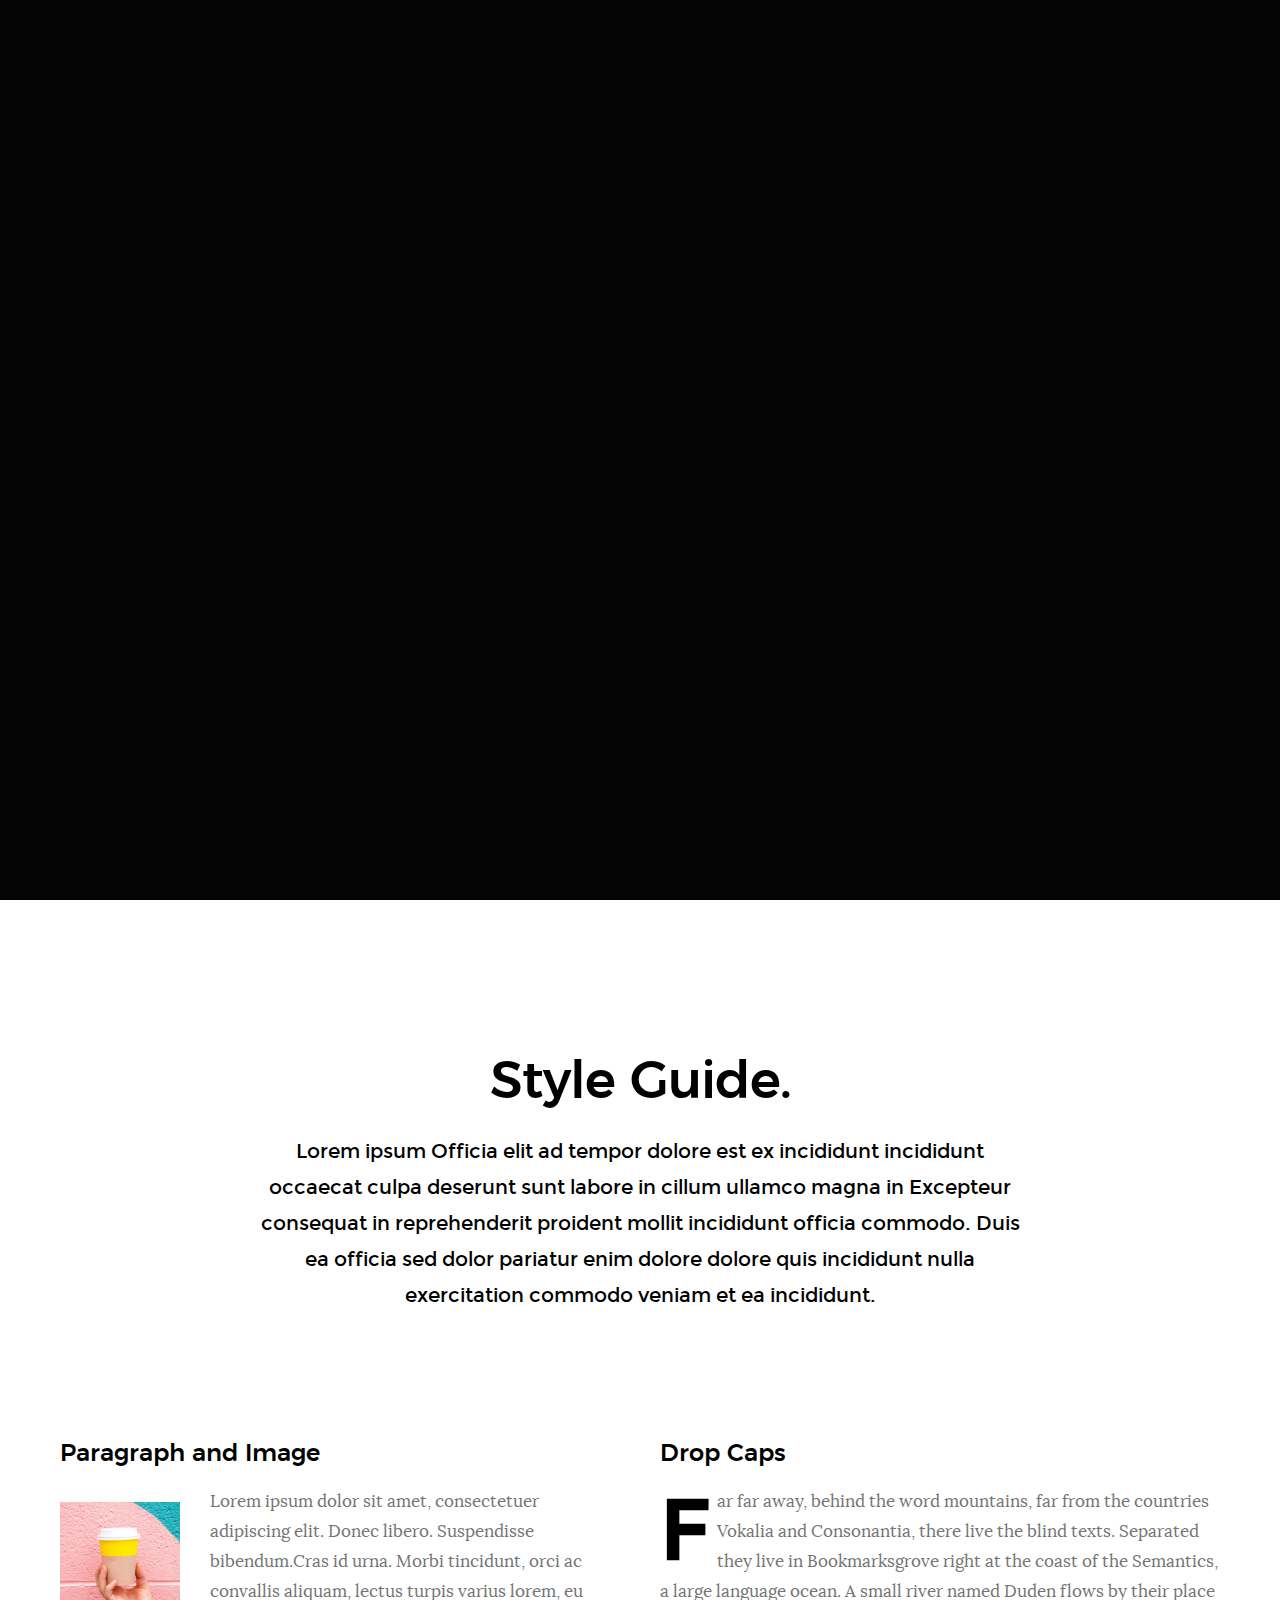
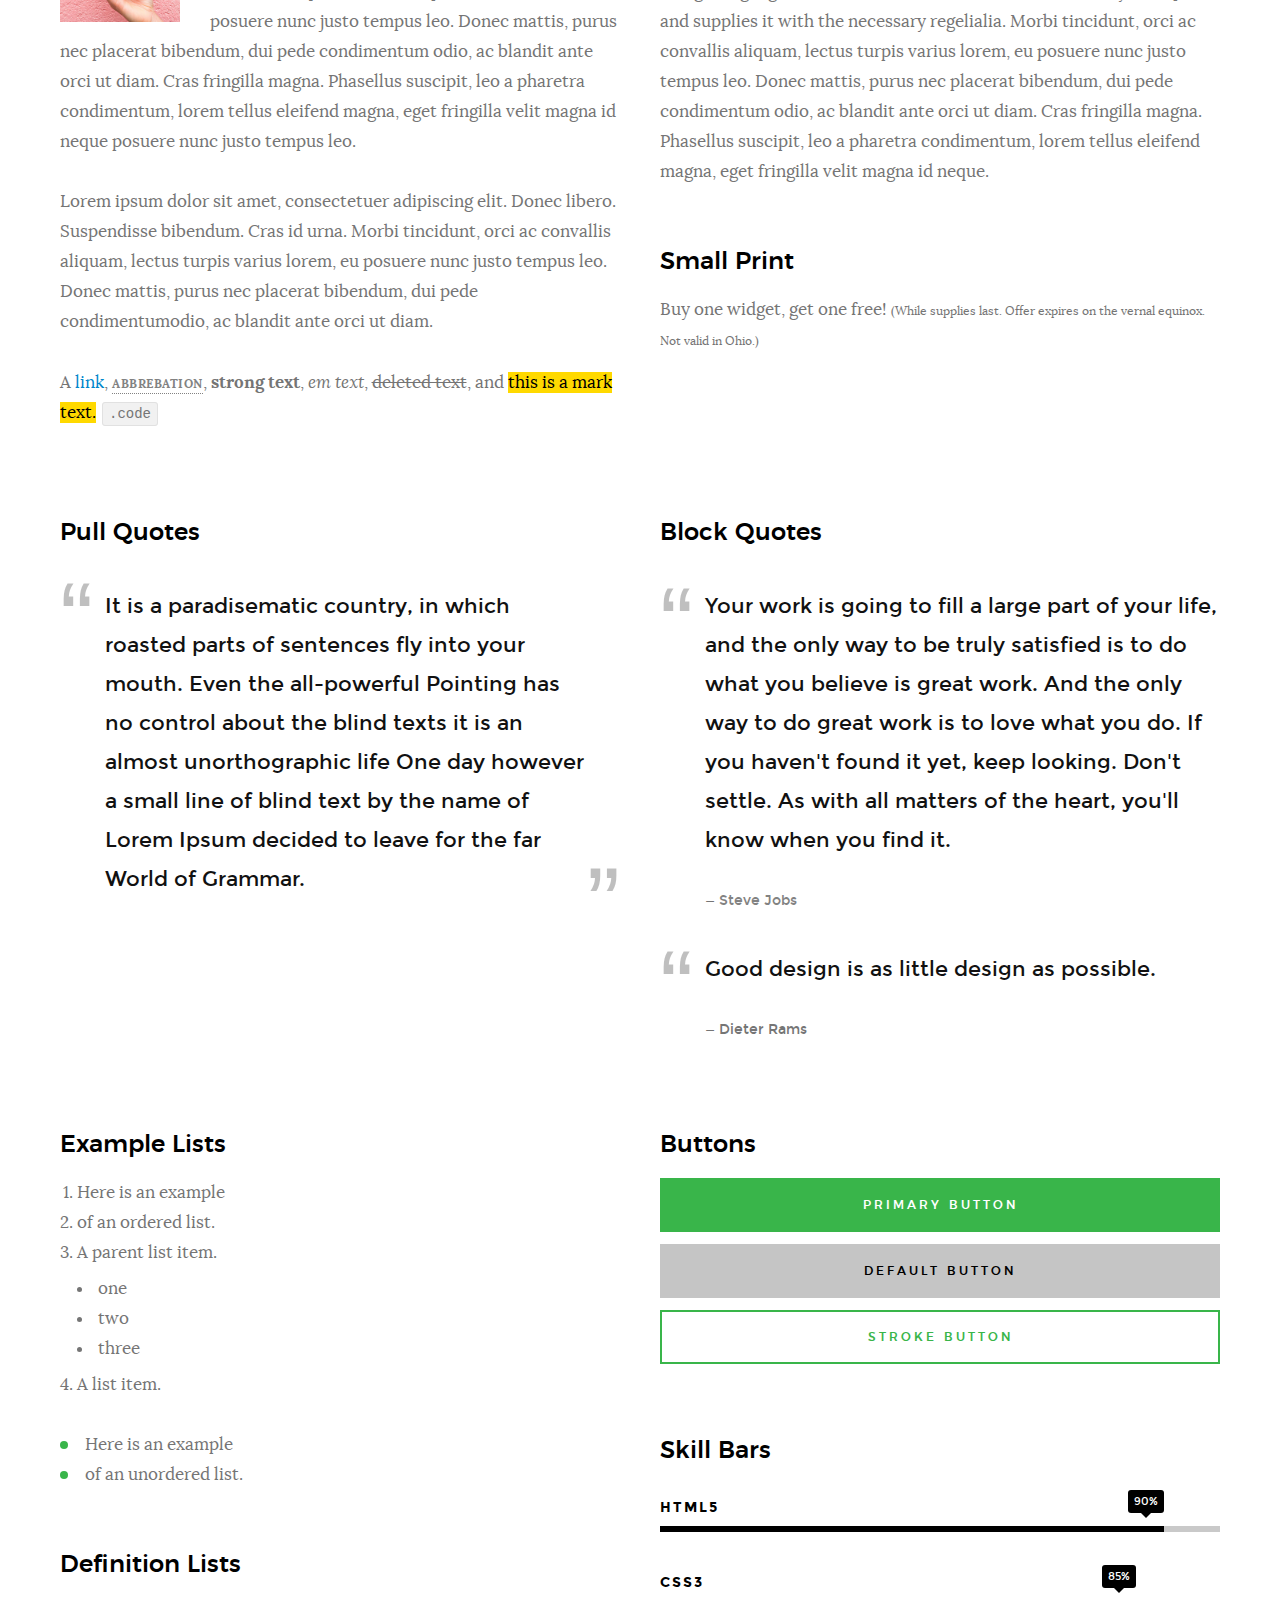
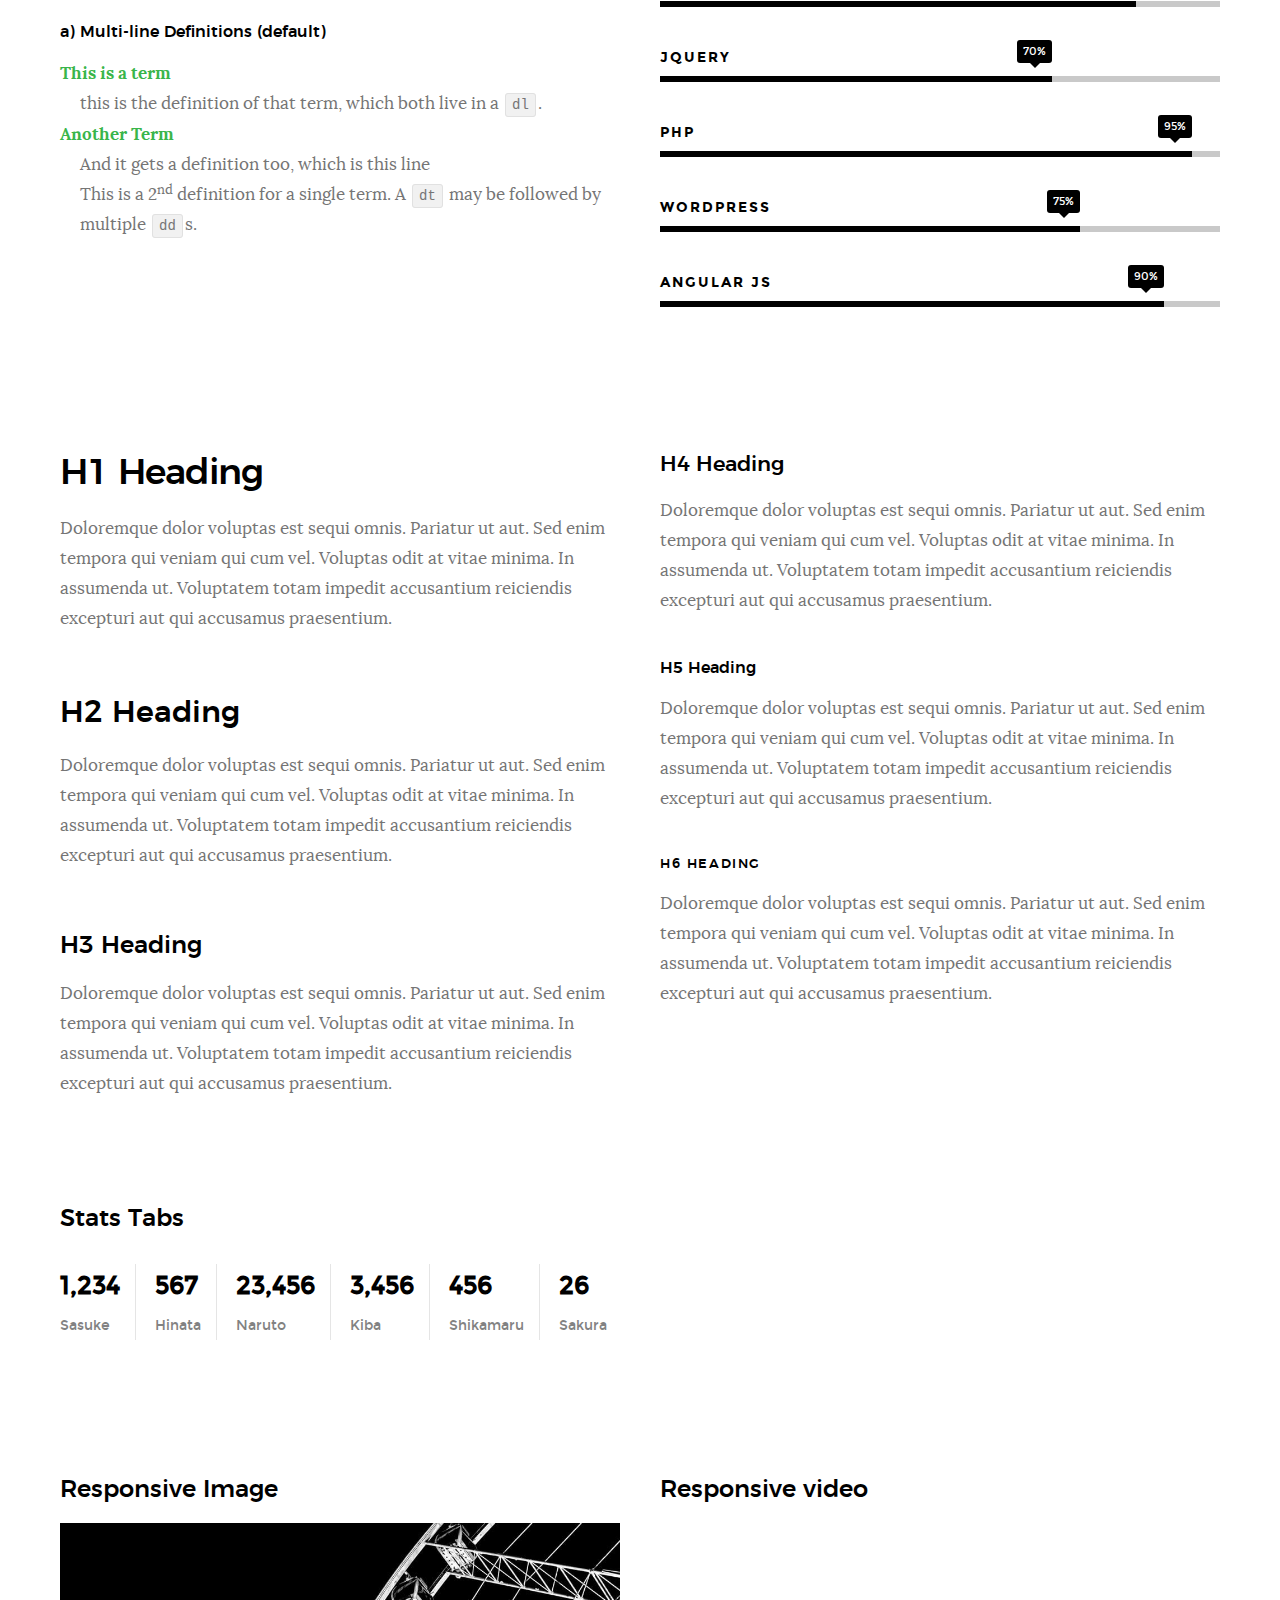
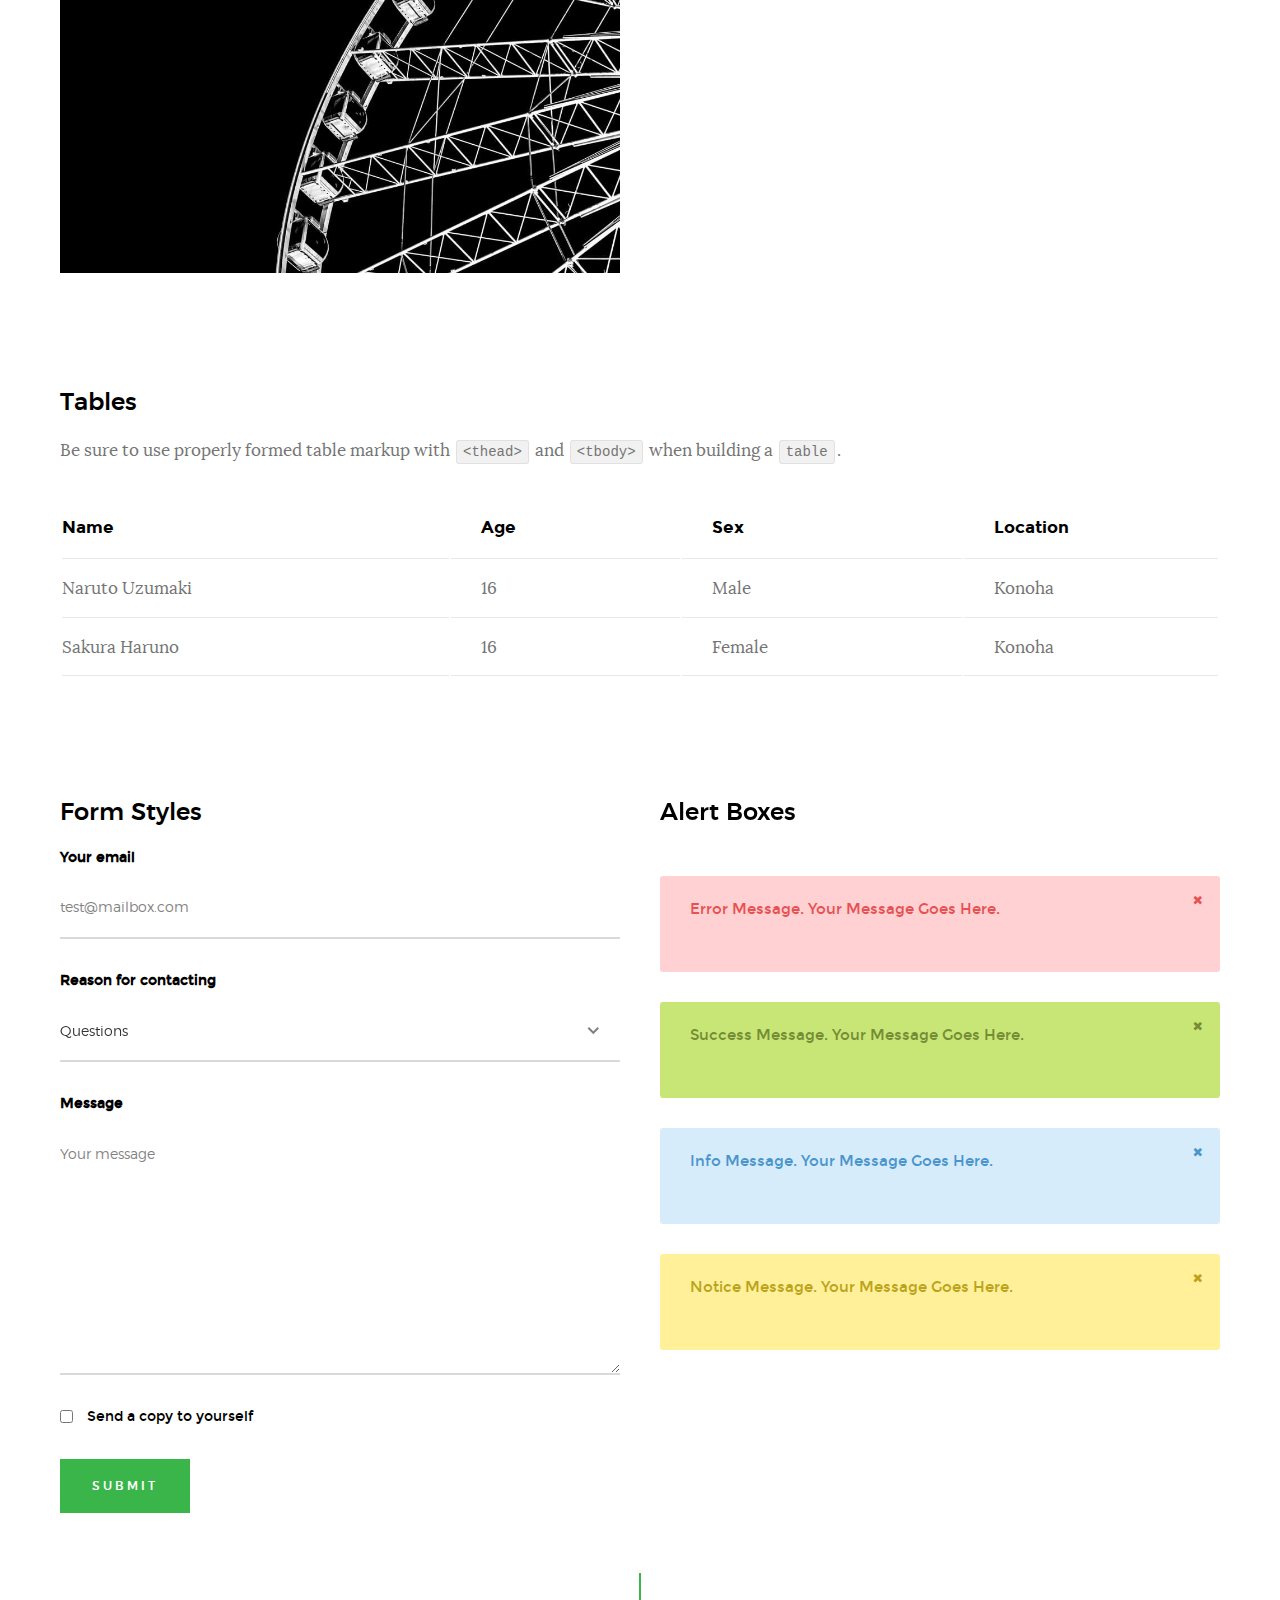
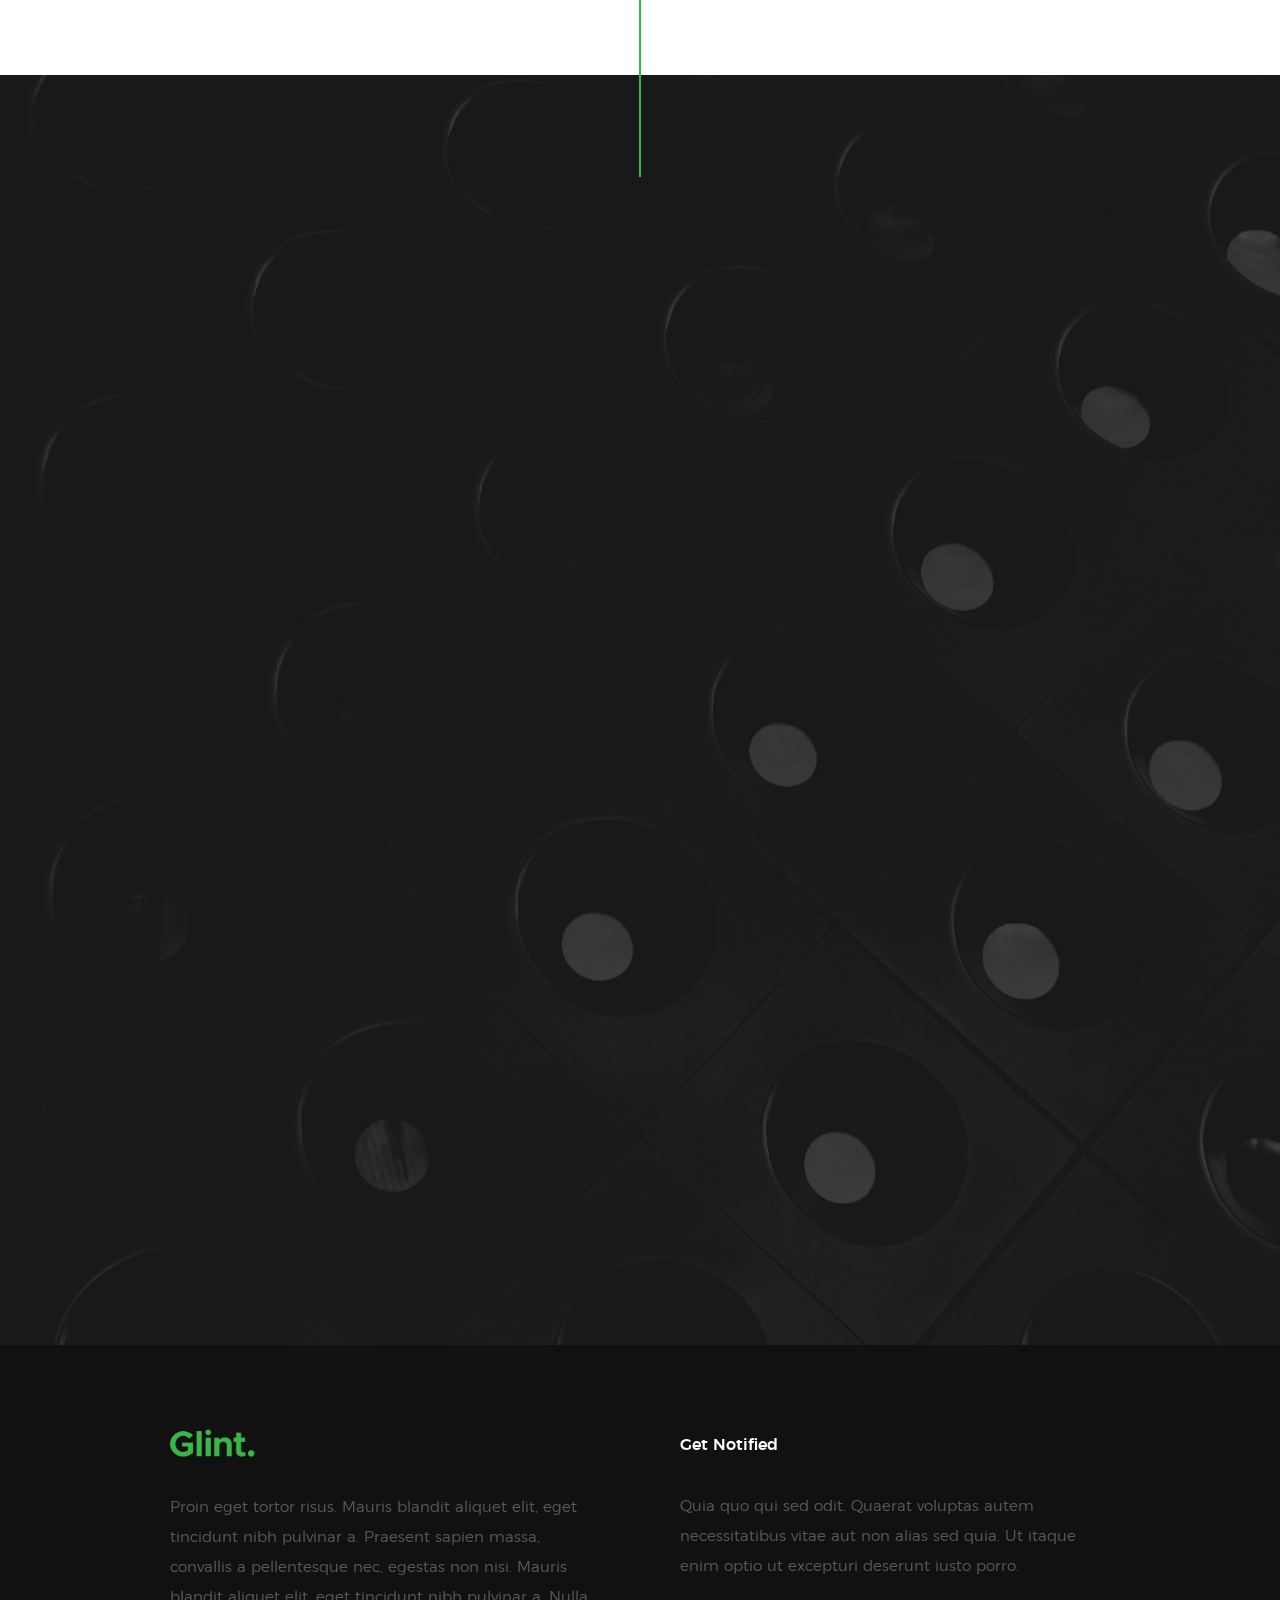
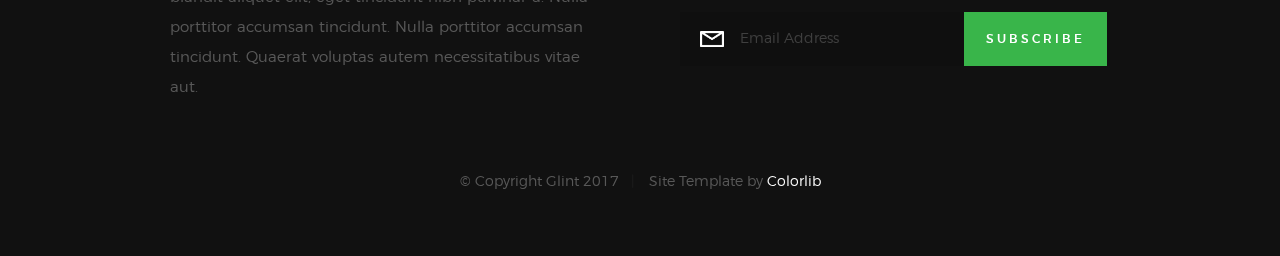
<file: styles.html>
<!DOCTYPE html>
<!--[if lt IE 9 ]><html class="no-js oldie" lang="en"> <![endif]-->
<!--[if IE 9 ]><html class="no-js oldie ie9" lang="en"> <![endif]-->
<!--[if (gte IE 9)|!(IE)]><!-->
<html class="no-js" lang="en">
<!--<![endif]-->

<head>

    <!--- basic page needs
    ================================================== -->
    <meta charset="utf-8">
    <title>Glint - Style Guide</title>
    <meta name="description" content="">
    <meta name="author" content="">

    <!-- mobile specific metas
    ================================================== -->
    <meta name="viewport" content="width=device-width, initial-scale=1">

    <!-- CSS
    ================================================== -->
    <link rel="stylesheet" href="css/base.css">
    <link rel="stylesheet" href="css/vendor.css">
    <link rel="stylesheet" href="css/main.css">

    <style type="text/css" media="screen">
        .s-styles { 
            background: white;
            padding-top: 15rem;
            padding-bottom: 12rem;
        }
     </style> 

    <!-- script
    ================================================== -->
    <script src="js/modernizr.js"></script>
    <script src="js/pace.min.js"></script>

    <!-- favicons
    ================================================== -->
    <link rel="shortcut icon" href="favicon.ico" type="image/x-icon">
    <link rel="icon" href="favicon.ico" type="image/x-icon">

</head>

<body id="top">

    <!-- header
    ================================================== -->
    <header class="s-header">

        <div class="header-logo">
            <a class="site-logo" href="index.html">
                <img src="images/logo.png" alt="Homepage">
            </a>
        </div>

        <nav class="header-nav">

            <a href="#0" class="header-nav__close" title="close"><span>Close</span></a>

            <div class="header-nav__content">
                <h3>Navigation</h3>
                
                <ul class="header-nav__list">
                    <li class="current"><a class="smoothscroll"  href="index.html" title="home">Home</a></li>
                    <li><a href="index.html#about" title="about">About</a></li>
                    <li><a href="index.html#services" title="services">Services</a></li>
                    <li><a href="index.html#works" title="works">Works</a></li>
                    <li><a href="index.html#clients" title="clients">Clients</a></li>
                    <li><a href="#contact" title="contact">Contact</a></li>
                </ul>
    
                <p>Perspiciatis hic praesentium nesciunt. Et neque a dolorum <a href='#0'>voluptatem</a> porro iusto sequi veritatis libero enim. Iusto id suscipit veritatis neque reprehenderit.</p>
    
                <ul class="header-nav__social">
                    <li>
                        <a href="#0"><i class="fa fa-facebook"></i></a>
                    </li>
                    <li>
                        <a href="#0"><i class="fa fa-twitter"></i></a>
                    </li>
                    <li>
                        <a href="#0"><i class="fa fa-instagram"></i></a>
                    </li>
                    <li>
                        <a href="#0"><i class="fa fa-behance"></i></a>
                    </li>
                    <li>
                        <a href="#0"><i class="fa fa-dribbble"></i></a>
                    </li>
                </ul>

            </div> <!-- end header-nav__content -->

        </nav>  <!-- end header-nav -->

        <a class="header-menu-toggle" href="#0">
            <span class="header-menu-text">Menu</span>
            <span class="header-menu-icon"></span>
        </a>

    </header> <!-- end s-header -->


    <!-- home
    ================================================== -->
    <section id="home" class="s-home target-section" data-parallax="scroll" data-image-src="images/hero-bg.jpg" data-natural-width=3000 data-natural-height=2000 data-position-y=center>

        <div class="overlay"></div>
        <div class="shadow-overlay"></div>

        <div class="home-content">

            <div class="row home-content__main">

                <h3>Welcome to Glint</h3>

                <h1>
                    We are a creative group <br>
                    of people who design <br>
                    influential brands and <br>
                    digital experiences.
                </h1>

                <div class="home-content__buttons">
                    <a href="#contact" class="smoothscroll btn btn--stroke">
                        Start a Project
                    </a>
                    <a href="index.html#about" class="smoothscroll btn btn--stroke">
                        More About Us
                    </a>
                </div>

            </div>

            <div class="home-content__scroll">
                <a href="#styles" class="scroll-link smoothscroll">
                    <span>Scroll Down</span>
                </a>
            </div>

            <div class="home-content__line"></div>

        </div> <!-- end home-content -->


        <ul class="home-social">
            <li>
                <a href="#0"><i class="fa fa-facebook" aria-hidden="true"></i><span>Facebook</span></a>
            </li>
            <li>
                <a href="#0"><i class="fa fa-twitter" aria-hidden="true"></i><span>Twiiter</span></a>
            </li>
            <li>
                <a href="#0"><i class="fa fa-instagram" aria-hidden="true"></i><span>Instagram</span></a>
            </li>
            <li>
                <a href="#0"><i class="fa fa-behance" aria-hidden="true"></i><span>Behance</span></a>
            </li>
            <li>
                <a href="#0"><i class="fa fa-dribbble" aria-hidden="true"></i><span>Dribbble</span></a>
            </li>
        </ul> 
        <!-- end home-social -->

    </section> <!-- end s-home -->


    <!-- styles
    ================================================== -->
    <section id="styles" class="s-styles">
        
        <div class="row narrow section-intro add-bottom text-center">

            <div class="col-twelve tab-full">

                <h1 class="display-2">Style Guide.</h1>

                <p class="lead">Lorem ipsum Officia elit ad tempor dolore est ex incididunt incididunt occaecat culpa deserunt sunt labore in cillum ullamco magna in Excepteur consequat in reprehenderit proident mollit incididunt officia commodo.
                Duis ea officia sed dolor pariatur enim dolore dolore quis incididunt nulla exercitation commodo veniam et ea incididunt.</p>

            </div>

        </div>

        <div class="row">

            <div class="col-six tab-full">

                <h3>Paragraph and Image</h3>

                <p><a href="#"><img width="120" height="120" class="pull-left" alt="sample-image" src="images/sample-image.jpg"></a>
                Lorem ipsum dolor sit amet, consectetuer adipiscing elit. Donec libero. Suspendisse bibendum.Cras id urna. Morbi tincidunt, orci ac convallis aliquam, lectus turpis varius lorem, eu posuere nunc justo tempus leo. Donec mattis, purus nec placerat bibendum, dui pede condimentum odio, ac blandit ante orci ut diam. Cras fringilla magna. Phasellus suscipit, leo a pharetra condimentum, lorem tellus eleifend magna, eget fringilla velit magna id neque posuere nunc justo tempus leo. </p>

                <p>
                Lorem ipsum dolor sit amet, consectetuer adipiscing elit. Donec libero. Suspendisse bibendum. Cras id urna. Morbi tincidunt, orci ac convallis aliquam, lectus turpis varius lorem, eu posuere nunc justo tempus leo. Donec mattis, purus nec placerat bibendum, dui pede condimentumodio, ac blandit ante orci ut diam.	
                </p>

                <p>A <a href="#">link</a>,
                <abbr title="this really isn't a very good description">abbrebation</abbr>,
                <strong>strong text</strong>,
                <em>em text</em>,
                <del>deleted text</del>, and
                <mark>this is a mark text.</mark>
                <code>.code</code>
                </p>

            </div>

            <div class="col-six tab-full">

                <h3>Drop Caps</h3>

                <p class="drop-cap">Far far away, behind the word mountains, far from the countries Vokalia and Consonantia,
                there live the blind texts. Separated they live in Bookmarksgrove right at the coast of the
                Semantics, a large language ocean. A small river named Duden flows by their place and supplies it with the necessary regelialia. Morbi tincidunt, orci ac convallis aliquam, lectus turpis varius lorem, eu	posuere nunc justo tempus leo. Donec mattis, purus nec placerat bibendum, dui pede condimentum odio, ac blandit ante orci ut diam. Cras fringilla magna. Phasellus suscipit, leo a pharetra condimentum, lorem tellus eleifend magna, eget fringilla velit magna id neque.
                </p>

                <h3>Small Print</h3>

                <p>Buy one widget, get one free!
                <small>(While supplies last. Offer expires on the vernal equinox. Not valid in Ohio.)</small>
                </p>

            </div>

        </div> <!-- end row -->

        <div class="row">

            <div class="col-six tab-full">

                <h3>Pull Quotes</h3>

                <aside class="pull-quote">
                    <blockquote>
                    <p>It is a paradisematic country, in which roasted parts of
                    sentences fly into your mouth. Even the all-powerful Pointing has no control about the blind
                    texts it is an almost unorthographic life One day however a small line of blind text by the name
                    of Lorem Ipsum decided to leave for the far World of Grammar.</p>
                    </blockquote>
                </aside>

            </div>

            <div class="col-six tab-full">

                <h3>Block Quotes</h3>

                <blockquote cite="http://where-i-got-my-info-from.com">
                <p>Your work is going to fill a large part of your life, and the only way to be truly satisfied is
                to do what you believe is great work. And the only way to do great work is to love what you do.
                If you haven't found it yet, keep looking. Don't settle. As with all matters of the heart, you'll know when you find it.
                </p>
                <cite>
                    <a href="#">Steve Jobs</a>
                </cite>
                </blockquote>

                <blockquote>
                <p>Good design is as little design as possible.</p>
                <cite>Dieter Rams</cite>
                </blockquote>

            </div>

        </div> <!-- end row -->


        <div class="row half-bottom">

            <div class="col-six tab-full">

                <h3>Example Lists</h3>

                <ol>
                    <li>Here is an example</li>
                    <li>of an ordered list.</li>
                    <li>A parent list item.
                        <ul>
                            <li>one</li>
                            <li>two</li>
                            <li>three</li>
                        </ul>
                        </li>
                        <li>A list item.</li>
                    </ol>

                <ul class="disc">
                    <li>Here is an example</li>
                    <li>of an unordered list.</li>
                </ul>

                <h3>Definition Lists</h3>

                <h5>a) Multi-line Definitions (default) </h5>

                <dl>
                    <dt><strong>This is a term</strong></dt>
                        <dd>this is the definition of that term, which both live in a <code>dl</code>.</dd>
                    <dt><strong>Another Term</strong></dt>
                        <dd>And it gets a definition too, which is this line</dd>
                        <dd>This is a 2<sup>nd</sup> definition for a single term. A <code>dt</code> may be followed by multiple <code>dd</code>s.</dd>
                </dl>

            </div>

            <div class="col-six tab-full">

                <h3>Buttons</h3>

                <p>
                    <a class="btn btn--primary full-width" href="#0">Primary Button</a>
                    <a class="btn full-width" href="#0">Default Button</a>
                    <a class="btn btn--stroke full-width" href="#0">Stroke Button</a>
                </p>

                <h3>Skill Bars</h3>
                
                <ul class="skill-bars">
                    <li>
                    <div class="progress percent90"><span>90%</span></div>
                    <strong>HTML5</strong>
                    </li>
                    <li>
                    <div class="progress percent85"><span>85%</span></div>
                    <strong>CSS3</strong>
                    </li>
                    <li>
                    <div class="progress percent70"><span>70%</span></div>
                    <strong>JQuery</strong>
                    </li>
                    <li>
                    <div class="progress percent95"><span>95%</span></div>
                    <strong>PHP</strong>
                    </li>
                    <li>
                    <div class="progress percent75"><span>75%</span></div>
                    <strong>Wordpress</strong>
                    </li>
                    <li>
                    <div class="progress percent90"><span>90%</span></div>
                    <strong>Angular JS</strong>
                    </li>
                </ul>

            </div>

        </div> <!-- end row -->

        <div class="row half-bottom">

            <div class="col-six tab-full">
                    
                <h1>H1 Heading</h1>
                <p>Doloremque dolor voluptas est sequi omnis. Pariatur ut aut. Sed enim tempora qui veniam qui cum vel. 
                Voluptas odit at vitae minima. In assumenda ut. Voluptatem totam impedit accusantium reiciendis excepturi aut qui accusamus praesentium.</p>

                <h2>H2 Heading</h2>
                <p>Doloremque dolor voluptas est sequi omnis. Pariatur ut aut. Sed enim tempora qui veniam qui cum vel. 
                Voluptas odit at vitae minima. In assumenda ut. Voluptatem totam impedit accusantium reiciendis excepturi aut qui accusamus praesentium.</p>

                <h3>H3 Heading</h3>
                <p>Doloremque dolor voluptas est sequi omnis. Pariatur ut aut. Sed enim tempora qui veniam qui cum vel. 
                Voluptas odit at vitae minima. In assumenda ut. Voluptatem totam impedit accusantium reiciendis excepturi aut qui accusamus praesentium.</p>

            </div>

            <div class="col-six tab-full">
                    
                <h4>H4 Heading</h4>
                <p>Doloremque dolor voluptas est sequi omnis. Pariatur ut aut. Sed enim tempora qui veniam qui cum vel. 
                Voluptas odit at vitae minima. In assumenda ut. Voluptatem totam impedit accusantium reiciendis excepturi aut qui accusamus praesentium.</p>

                <h5>H5 Heading</h5>
                <p>Doloremque dolor voluptas est sequi omnis. Pariatur ut aut. Sed enim tempora qui veniam qui cum vel. 
                Voluptas odit at vitae minima. In assumenda ut. Voluptatem totam impedit accusantium reiciendis excepturi aut qui accusamus praesentium.</p>

                <h6>H6 Heading</h6>
                <p>Doloremque dolor voluptas est sequi omnis. Pariatur ut aut. Sed enim tempora qui veniam qui cum vel. 
                Voluptas odit at vitae minima. In assumenda ut. Voluptatem totam impedit accusantium reiciendis excepturi aut qui accusamus praesentium.</p>

            </div>

        </div>


        <div class="row half-bottom">

            <div class="col-twelve">

                    <h3>Stats Tabs</h3>

                <ul class="stats-tabs">
                    <li><a href="#">1,234 <em>Sasuke</em></a></li>
                    <li><a href="#">567 <em>Hinata</em></a></li>
                    <li><a href="#">23,456 <em>Naruto</em></a></li>
                    <li><a href="#">3,456 <em>Kiba</em></a></li>
                    <li><a href="#">456 <em>Shikamaru</em></a></li>
                    <li><a href="#">26 <em>Sakura</em></a></li>
                    </ul>

            </div>

        </div> <!-- end row -->


        <div class="row half-bottom">

            <div class="col-six tab-full">

                <h3>Responsive Image</h3>
                <p><img src="images/wheel-500.jpg" 
                    srcset="images/wheel-1000.jpg 1000w, 
                    images/wheel-500.jpg 500w" 
                    sizes="(max-width: 1000px) 100vw, 1000px" alt=""></p>

            </div>

            <div class="col-six tab-full">

                <h3>Responsive video</h3>

                <div class="video-container">
                <iframe src="https://player.vimeo.com/video/14592941?title=0&amp;byline=0&amp;portrait=0&amp;color=F64B39" width="500" height="281" frameborder="0" webkitallowfullscreen mozallowfullscreen allowfullscreen></iframe> 
                </div>

            </div>
            
        </div> <!-- end row -->


        <div class="row add-bottom">

            <div class="col-twelve">

                <h3>Tables</h3>
                <p>Be sure to use properly formed table markup with <code>&lt;thead&gt;</code> and <code>&lt;tbody&gt;</code> when building a <code>table</code>.</p>

                <div class="table-responsive">

                    <table>
                            <thead>
                            <tr>
                                <th>Name</th>
                                <th>Age</th>
                                <th>Sex</th>
                                <th>Location</th>
                            </tr>
                            </thead>
                            <tbody>
                            <tr>
                                <td>Naruto Uzumaki</td>
                                <td>16</td>
                                <td>Male</td>
                                <td>Konoha</td>
                            </tr>
                            <tr>
                                <td>Sakura Haruno</td>
                                <td>16</td>
                                <td>Female</td>
                                <td>Konoha</td>
                            </tr>
                            </tbody>
                    </table>

                </div>

            </div>
            
        </div> <!-- end row -->
    

        <div class="row">

            <div class="col-six tab-full">

                <h3>Form Styles</h3>

                <form>
                        <div>
                            <label for="sampleInput">Your email</label>
                            <input class="full-width" type="email" placeholder="test@mailbox.com" id="sampleInput">
                    </div>
                    <div>
                            <label for="sampleRecipientInput">Reason for contacting</label>
                            <div class="cl-custom-select">
                                <select class="full-width" id="sampleRecipientInput">
                                    <option value="Option 1">Questions</option>
                                    <option value="Option 2">Report</option>
                                    <option value="Option 3">Others</option>
                                </select>
                            </div>
                    </div>
                    
                        <label for="exampleMessage">Message</label>
                        <textarea class="full-width" placeholder="Your message" id="exampleMessage"></textarea>

                        <label class="add-bottom">
                            <input type="checkbox">
                            <span class="label-text">Send a copy to yourself</span>
                        </label>
                    
                        <input class="btn--primary" type="submit" value="Submit">

                </form>

            </div>

            <div class="col-six tab-full">

                <h3>Alert Boxes</h3>

                <br>
                
                <div class="alert-box alert-box--error hideit">
                    <p>Error Message. Your Message Goes Here.</p>
                    <i class="fa fa-times alert-box__close" aria-hidden="true"></i>
                </div><!-- /error -->
                        
                <div class="alert-box alert-box--success hideit">
                    <p>Success Message. Your Message Goes Here.</p>
                    <i class="fa fa-times alert-box__close" aria-hidden="true"></i>
                </div><!-- /success -->
                        
                <div class="alert-box alert-box--info hideit">
                    <p>Info Message. Your Message Goes Here.</p>
                    <i class="fa fa-times alert-box__close" aria-hidden="true"></i>
                </div><!-- /info -->
                        
                <div class="alert-box alert-box--notice hideit">
                    <p>Notice Message. Your Message Goes Here.</p>
                    <i class="fa fa-times alert-box__close" aria-hidden="true"></i>
                </div><!-- /notice -->
            
            </div>

        </div> <!-- end row -->

    </section> <!-- end styles -->


    <!-- contact
    ================================================== -->
    <section id="contact" class="s-contact">

        <div class="overlay"></div>
        <div class="contact__line"></div>

        <div class="row section-header" data-aos="fade-up">
            <div class="col-full">
                <h3 class="subhead">Contact Us</h3>
                <h1 class="display-2 display-2--light">Reach out for a new project or just say hello</h1>
            </div>
        </div>

        <div class="row contact-content" data-aos="fade-up">
            
            <div class="contact-primary">

                <h3 class="h6">Send Us A Message</h3>

                <form name="contactForm" id="contactForm" method="post" action="" novalidate="novalidate">
                    <fieldset>
    
                    <div class="form-field">
                        <input name="contactName" type="text" id="contactName" placeholder="Your Name" value="" minlength="2" required="" aria-required="true" class="full-width">
                    </div>
                    <div class="form-field">
                        <input name="contactEmail" type="email" id="contactEmail" placeholder="Your Email" value="" required="" aria-required="true" class="full-width">
                    </div>
                    <div class="form-field">
                        <input name="contactSubject" type="text" id="contactSubject" placeholder="Subject" value="" class="full-width">
                    </div>
                    <div class="form-field">
                        <textarea name="contactMessage" id="contactMessage" placeholder="Your Message" rows="10" cols="50" required="" aria-required="true" class="full-width"></textarea>
                    </div>
                    <div class="form-field">
                        <button class="full-width btn--primary">Submit</button>
                        <div class="submit-loader">
                            <div class="text-loader">Sending...</div>
                            <div class="s-loader">
                                <div class="bounce1"></div>
                                <div class="bounce2"></div>
                                <div class="bounce3"></div>
                            </div>
                        </div>
                    </div>
    
                    </fieldset>
                </form>

                <!-- contact-warning -->
                <div class="message-warning">
                    Something went wrong. Please try again.
                </div> 
            
                <!-- contact-success -->
                <div class="message-success">
                    Your message was sent, thank you!<br>
                </div>

            </div> <!-- end contact-primary -->

            <div class="contact-secondary">
                <div class="contact-info">

                    <h3 class="h6 hide-on-fullwidth">Contact Info</h3>

                    <div class="cinfo">
                        <h5>Where to Find Us</h5>
                        <p>
                            1600 Amphitheatre Parkway<br>
                            Mountain View, CA<br>
                            94043 US
                        </p>
                    </div>

                    <div class="cinfo">
                        <h5>Email Us At</h5>
                        <p>
                            contact@glintsite.com<br>
                            info@glintsite.com
                        </p>
                    </div>

                    <div class="cinfo">
                        <h5>Call Us At</h5>
                        <p>
                            Phone: (+63) 555 1212<br>
                            Mobile: (+63) 555 0100<br>
                            Fax: (+63) 555 0101
                        </p>
                    </div>

                    <ul class="contact-social">
                        <li>
                            <a href="#"><i class="fa fa-facebook" aria-hidden="true"></i></a>
                        </li>
                        <li>
                            <a href="#"><i class="fa fa-twitter" aria-hidden="true"></i></a>
                        </li>
                        <li>
                            <a href="#"><i class="fa fa-instagram" aria-hidden="true"></i></a>
                        </li>
                        <li>
                            <a href="#"><i class="fa fa-behance" aria-hidden="true"></i></a>
                        </li>
                        <li>
                            <a href="#"><i class="fa fa-dribbble" aria-hidden="true"></i></a>
                        </li>
                    </ul> <!-- end contact-social -->

                </div> <!-- end contact-info -->
            </div> <!-- end contact-secondary -->

        </div> <!-- end contact-content -->

    </section> <!-- end s-contact -->


    <!-- footer
    ================================================== -->
    <footer>

        <div class="row footer-main">

            <div class="col-six tab-full left footer-desc">

                <div class="footer-logo"></div>
                Proin eget tortor risus. Mauris blandit aliquet elit, eget tincidunt nibh pulvinar a. Praesent sapien massa, convallis a pellentesque nec, egestas non nisi. Mauris blandit aliquet elit, eget tincidunt nibh pulvinar a. Nulla porttitor accumsan tincidunt. Nulla porttitor accumsan tincidunt. Quaerat voluptas autem necessitatibus vitae aut.

            </div>

            <div class="col-six tab-full right footer-subscribe">

                <h4>Get Notified</h4>
                <p>Quia quo qui sed odit. Quaerat voluptas autem necessitatibus vitae aut non alias sed quia. Ut itaque enim optio ut excepturi deserunt iusto porro.</p>

                <div class="subscribe-form">
                    <form id="mc-form" class="group" novalidate="true">
                        <input type="email" value="" name="EMAIL" class="email" id="mc-email" placeholder="Email Address" required="">
                        <input type="submit" name="subscribe" value="Subscribe">
                        <label for="mc-email" class="subscribe-message"></label>
                    </form>
                </div>

            </div>

        </div> <!-- end footer-main -->

        <div class="row footer-bottom">

            <div class="col-twelve">
                <div class="copyright">
                    <span>© Copyright Glint 2017</span> 
                    <span>Site Template by <a href="https://www.colorlib.com/">Colorlib</a></span>	
                </div>

                <div class="go-top">
                    <a class="smoothscroll" title="Back to Top" href="#top"><i class="icon-arrow-up" aria-hidden="true"></i></a>
                </div>
            </div>

        </div> <!-- end footer-bottom -->

    </footer> <!-- end footer -->


    <!-- photoswipe background
    ================================================== -->
    <div aria-hidden="true" class="pswp" role="dialog" tabindex="-1">

        <div class="pswp__bg"></div>
        <div class="pswp__scroll-wrap">

            <div class="pswp__container">
                <div class="pswp__item"></div>
                <div class="pswp__item"></div>
                <div class="pswp__item"></div>
            </div>

            <div class="pswp__ui pswp__ui--hidden">
                <div class="pswp__top-bar">
                    <div class="pswp__counter"></div><button class="pswp__button pswp__button--close" title="Close (Esc)"></button> <button class="pswp__button pswp__button--share" title=
                    "Share"></button> <button class="pswp__button pswp__button--fs" title="Toggle fullscreen"></button> <button class="pswp__button pswp__button--zoom" title=
                    "Zoom in/out"></button>
                    <div class="pswp__preloader">
                        <div class="pswp__preloader__icn">
                            <div class="pswp__preloader__cut">
                                <div class="pswp__preloader__donut"></div>
                            </div>
                        </div>
                    </div>
                </div>
                <div class="pswp__share-modal pswp__share-modal--hidden pswp__single-tap">
                    <div class="pswp__share-tooltip"></div>
                </div><button class="pswp__button pswp__button--arrow--left" title="Previous (arrow left)"></button> <button class="pswp__button pswp__button--arrow--right" title=
                "Next (arrow right)"></button>
                <div class="pswp__caption">
                    <div class="pswp__caption__center"></div>
                </div>
            </div>

        </div>

    </div> <!-- end photoSwipe background -->


    <!-- preloader
    ================================================== -->
    <div id="preloader">
        <div id="loader">
            <div class="line-scale-pulse-out">
                <div></div>
                <div></div>
                <div></div>
                <div></div>
                <div></div>
            </div>
        </div>
    </div>


    <!-- Java Script
    ================================================== -->
    <script src="js/jquery-3.2.1.min.js"></script>
    <script src="js/plugins.js"></script>
    <script src="js/main.js"></script>

</body>

</html>
</file>
<file: css/base.css>
/* =================================================================== 
 *
 *  Glint v1.0 Base Stylesheet
 *  11-20-2017
 *  ------------------------------------------------------------------
 *
 *  TOC:
 *  # imports 
 *  # normalize
 *  # basic/base setup styles
 *      ## Media
 *      ## Typography resets 
 *      ## links
 *      ## inputs
 *  # grid
 *      ## medium size devices
 *      ## tablets
 *      ## mobile devices
 *      ## small mobile devices
 *  # block grids
 *      ## medium size devices
 *      ## tablets
 *      ## mobile devices
 *      ## small mobile devices
 *  # MISC
 *
 * =================================================================== */


/* ===================================================================
 * # imports 
 *
 * ------------------------------------------------------------------- */
@import url("font-awesome/css/font-awesome.min.css");
@import url("micons/micons.css");
@import url("fonts.css");


/* ===================================================================
 * # normalize
 * normalize.css v5.0.0 | MIT License | 
 * github.com/necolas/normalize.css
 *
 * ------------------------------------------------------------------- */
html {
    font-family: sans-serif;
    line-height: 1.15;
    -ms-text-size-adjust: 100%;
    -webkit-text-size-adjust: 100%;
}

body {
    margin: 0;
}

article,
aside,
footer,
header,
nav,
section {
    display: block;
}

h1 {
    font-size: 2em;
    margin: 0.67em 0;
}

figcaption,
figure,
main {
    display: block;
}

figure {
    margin: 1em 40px;
}

hr {
    box-sizing: content-box;
    height: 0;
    overflow: visible;
}

pre {
    font-family: monospace, monospace;
    font-size: 1em;
}

a {
    background-color: transparent;
    -webkit-text-decoration-skip: objects;
}

a:active,
a:hover {
    outline-width: 0;
}

abbr[title] {
    border-bottom: none;
    text-decoration: underline;
    text-decoration: underline dotted;
}

b,
strong {
    font-weight: inherit;
}

b,
strong {
    font-weight: bolder;
}

code,
kbd,
samp {
    font-family: monospace, monospace;
    font-size: 1em;
}

dfn {
    font-style: italic;
}

mark {
    background-color: #ff0;
    color: #000;
}

small {
    font-size: 80%;
}

sub,
sup {
    font-size: 75%;
    line-height: 0;
    position: relative;
    vertical-align: baseline;
}

sub {
    bottom: -0.25em;
}

sup {
    top: -0.5em;
}

audio,
video {
    display: inline-block;
}

audio:not([controls]) {
    display: none;
    height: 0;
}

img {
    border-style: none;
}

svg:not(:root) {
    overflow: hidden;
}

button,
input,
optgroup,
select,
textarea {
    font-family: sans-serif;
    font-size: 100%;
    line-height: 1.15;
    margin: 0;
}

button,
input {
    overflow: visible;
}

button,
select {
    text-transform: none;
}

button,
html [type="button"],
[type="reset"],
[type="submit"] {
    -webkit-appearance: button;
}

button::-moz-focus-inner,
[type="button"]::-moz-focus-inner,
[type="reset"]::-moz-focus-inner,
[type="submit"]::-moz-focus-inner {
    border-style: none;
    padding: 0;
}

button:-moz-focusring,
[type="button"]:-moz-focusring,
[type="reset"]:-moz-focusring,
[type="submit"]:-moz-focusring {
    outline: 1px dotted ButtonText;
}

fieldset {
    border: 1px solid #c0c0c0;
    margin: 0 2px;
    padding: 0.35em 0.625em 0.75em;
}

legend {
    box-sizing: border-box;
    color: inherit;
    display: table;
    max-width: 100%;
    padding: 0;
    white-space: normal;
}

progress {
    display: inline-block;
    vertical-align: baseline;
}

textarea {
    overflow: auto;
}

[type="checkbox"],
[type="radio"] {
    box-sizing: border-box;
    padding: 0;
}

[type="number"]::-webkit-inner-spin-button,
[type="number"]::-webkit-outer-spin-button {
    height: auto;
}

[type="search"] {
    -webkit-appearance: textfield;
    outline-offset: -2px;
}

[type="search"]::-webkit-search-cancel-button,
[type="search"]::-webkit-search-decoration {
    -webkit-appearance: none;
}

::-webkit-file-upload-button {
    -webkit-appearance: button;
    font: inherit;
}

details,
menu {
    display: block;
}

summary {
    display: list-item;
}

canvas {
    display: inline-block;
}

template {
    display: none;
}

[hidden] {
    display: none;
}


/* ===================================================================
 * # basic/base setup styles
 *
 * ------------------------------------------------------------------- */
html {
    font-size: 62.5%;
    box-sizing: border-box;
}

*,
*::before,
*::after {
    box-sizing: inherit;
}

body {
    font-weight: normal;
    line-height: 1;
    word-wrap: break-word;
    text-rendering: optimizeLegibility;
    -webkit-overflow-scrolling: touch;
    -webkit-text-size-adjust: none;
}

body,
input,
button {
    -moz-osx-font-smoothing: grayscale;
    -webkit-font-smoothing: antialiased;
}


/* ------------------------------------------------------------------- 
 * ## Media
 * ------------------------------------------------------------------- */
img,
video {
    max-width: 100%;
    height: auto;
}


/* ------------------------------------------------------------------- 
 * ## Typography resets 
 * ------------------------------------------------------------------- */
div,
dl,
dt,
dd,
ul,
ol,
li,
h1,
h2,
h3,
h4,
h5,
h6,
pre,
form,
p,
blockquote,
th,
td {
    margin: 0;
    padding: 0;
}

h1,
h2,
h3,
h4,
h5,
h6 {
    -webkit-font-smoothing: auto;
    -webkit-font-smoothing: antialiased;
    -webkit-font-variant-ligatures: common-ligatures;
    -moz-font-variant-ligatures: common-ligatures;
    font-variant-ligatures: common-ligatures;
    text-rendering: optimizeLegibility;
}

em,
i {
    font-style: italic;
    line-height: inherit;
}

strong,
b {
    font-weight: bold;
    line-height: inherit;
}

small {
    font-size: 60%;
    line-height: inherit;
}

ol,
ul {
    list-style: none;
}

li {
    display: block;
}


/* ------------------------------------------------------------------- 
 * ## links 
 * ------------------------------------------------------------------- */
a {
    text-decoration: none;
    line-height: inherit;
}

a img {
    border: none;
}


/* ------------------------------------------------------------------- 
 * ## inputs 
 * ------------------------------------------------------------------- */
fieldset {
    margin: 0;
    padding: 0;
}

input[type="email"],
input[type="number"],
input[type="search"],
input[type="text"],
input[type="tel"],
input[type="url"],
input[type="password"],
textarea {
    -webkit-appearance: none;
    -moz-appearance: none;
    -ms-appearance: none;
    -o-appearance: none;
    appearance: none;
}


/* ===================================================================
 * # grid
 *
 * ------------------------------------------------------------------- */
.row {
    width: 94%;
    max-width: 1200px;
    margin: 0 auto;
}

.row:after {
    content: "";
    display: table;
    clear: both;
}

.row .row {
    width: auto;
    max-width: none;
    margin-left: -20px;
    margin-right: -20px;
}


/* column blocks
 * -------------------------------------- */
[class*="col-"] {
    float: left;
    padding: 0 20px;
}

[class*="col-"]+[class*="col-"].end {
    float: right;
}


/* column width classes 
 * -------------------------------------- */
.col-one {
    width: 8.33333%;
}

.col-two,
.col-1-6 {
    width: 16.66667%;
}

.col-three,
.col-1-4 {
    width: 25%;
}

.col-four,
.col-1-3 {
    width: 33.33333%;
}

.col-five {
    width: 41.66667%;
}

.col-six,
.col-1-2 {
    width: 50%;
}

.col-seven {
    width: 58.33333%;
}

.col-eight,
.col-2-3 {
    width: 66.66667%;
}

.col-nine,
.col-3-4 {
    width: 75%;
}

.col-ten,
.col-5-6 {
    width: 83.33333%;
}

.col-eleven {
    width: 91.66667%;
}

.col-twelve,
.col-full {
    width: 100%;
}


/* ------------------------------------------------------------------- 
 * ## medium size devices
 * ------------------------------------------------------------------- */
@media only screen and (max-width: 1200px) {
    .row .row {
        margin-left: -15px;
        margin-right: -15px;
    }
    [class*="col-"] {
        padding: 0 15px;
    }
    .md-two,
    .md-1-6 {
        width: 16.66667%;
    }
    .md-one {
        width: 8.33333%;
    }
    .md-three,
    .md-1-4 {
        width: 25%;
    }
    .md-four,
    .md-1-3 {
        width: 33.33333%;
    }
    .md-five {
        width: 41.66667%;
    }
    .md-six,
    .md-1-2 {
        width: 50%;
    }
    .md-seven {
        width: 58.33333%;
    }
    .md-eight,
    .md-2-3 {
        width: 66.66667%;
    }
    .md-nine,
    .md-3-4 {
        width: 75%;
    }
    .md-ten,
    .md-5-6 {
        width: 83.33333%;
    }
    .md-eleven {
        width: 91.66667%;
    }
    .md-twelve,
    .md-full {
        width: 100%;
    }
}


/* ------------------------------------------------------------------- 
 * ## tablets
 * ------------------------------------------------------------------- */
@media only screen and (max-width: 800px) {
    .row {
        width: 90%;
    }
    .tab-1-4 {
        width: 25%;
    }
    .tab-1-3 {
        width: 33.33333%;
    }
    .tab-1-2 {
        width: 50%;
    }
    .tab-2-3 {
        width: 66.66667%;
    }
    .tab-3-4 {
        width: 75%;
    }
    .tab-full {
        width: 100%;
    }
}


/* ------------------------------------------------------------------- 
 * ## mobile devices
 * ------------------------------------------------------------------- */
@media only screen and (max-width: 600px) {
    .row {
        width: auto;
        padding-left: 25px;
        padding-right: 25px;
    }
    .row .row {
        margin-left: -10px;
        margin-right: -10px;
    }
    [class*="col-"] {
        padding: 0 10px;
    }
    .mob-1-4 {
        width: 25%;
    }
    .mob-1-3 {
        width: 33.33333%;
    }
    .mob-1-2 {
        width: 50%;
    }
    .mob-2-3 {
        width: 66.66667%;
    }
    .mob-3-4 {
        width: 75%;
    }
    .mob-full {
        width: 100%;
    }
}


/* ------------------------------------------------------------------- 
 * ## small mobile devices
 * ------------------------------------------------------------------- */

/* stack columns on small mobile devices
 * ------------------------------------------------------------------- */

@media only screen and (max-width: 400px) {
    .row .row {
        padding-left: 0;
        padding-right: 0;
        margin-left: 0;
        margin-right: 0;
    }
    [class*="col-"] {
        width: 100% !important;
        float: none !important;
        clear: both !important;
        margin-left: 0;
        margin-right: 0;
        padding: 0;
    }
    [class*="col-"]+[class*="col-"].end {
        float: none;
    }
}


/* ===================================================================
 * # block grids
 * ------------------------------------------------------------------- */

/*   Equally-sized columns define at row level
 * ------------------------------------------------------------------- */
[class*="block-"]:after {
    content: "";
    display: table;
    clear: both;
}

.block-1-6 .col-block {
    width: 16.66667%;
}

.block-1-5 .col-block {
    width: 20%;
}

.block-1-4 .col-block {
    width: 25%;
}

.block-1-3 .col-block {
    width: 33.33333%;
}

.block-1-2 .col-block {
    width: 50%;
}


/**
 * Clearing for block grid columns. Allow columns with 
 * different heights to align properly.
 */

.block-1-6 .col-block:nth-child(6n+1),
.block-1-5 .col-block:nth-child(5n+1),
.block-1-4 .col-block:nth-child(4n+1),
.block-1-3 .col-block:nth-child(3n+1),
.block-1-2 .col-block:nth-child(2n+1) {
    clear: both;
}


/* ------------------------------------------------------------------- 
 * ## medium size devices
 * ------------------------------------------------------------------- */
@media only screen and (max-width: 1200px) {
    .block-m-1-6 .col-block {
        width: 16.66667%;
    }
    .block-m-1-5 .col-block {
        width: 20%;
    }
    .block-m-1-4 .col-block {
        width: 25%;
    }
    .block-m-1-3 .col-block {
        width: 33.33333%;
    }
    .block-m-1-2 .col-block {
        width: 50%;
    }
    .block-m-full .col-block {
        width: 100%;
        clear: both;
    }
    [class*="block-m-"] .col-block:nth-child(n) {
        clear: none;
    }
    .block-m-1-6 .col-block:nth-child(6n+1),
    .block-m-1-5 .col-block:nth-child(5n+1),
    .block-m-1-4 .col-block:nth-child(4n+1),
    .block-m-1-3 .col-block:nth-child(3n+1),
    .block-m-1-2 .col-block:nth-child(2n+1) {
        clear: both;
    }
}


/* ------------------------------------------------------------------- 
 * ## tablets
 * ------------------------------------------------------------------- */
@media only screen and (max-width: 800px) {
    .block-tab-1-6 .col-block {
        width: 16.66667%;
    }
    .block-tab-1-5 .col-block {
        width: 20%;
    }
    .block-tab-1-4 .col-block {
        width: 25%;
    }
    .block-tab-1-3 .col-block {
        width: 33.33333%;
    }
    .block-tab-1-2 .col-block {
        width: 50%;
    }
    .block-tab-full .col-block {
        width: 100%;
        clear: both;
    }
    [class*="block-tab-"] .col-block:nth-child(n) {
        clear: none;
    }
    .block-tab-1-6 .col-block:nth-child(6n+1),
    .block-tab-1-6 .col-block:nth-child(5n+1),
    .block-tab-1-4 .col-block:nth-child(4n+1),
    .block-tab-1-3 .col-block:nth-child(3n+1),
    .block-tab-1-2 .col-block:nth-child(2n+1) {
        clear: both;
    }
}


/* ------------------------------------------------------------------- 
 * ## mobile devices
 * ------------------------------------------------------------------- */
@media only screen and (max-width: 600px) {
    .block-mob-1-6 .col-block {
        width: 16.66667%;
    }
    .block-mob-1-5 .col-block {
        width: 20%;
    }
    .block-mob-1-4 .col-block {
        width: 25%;
    }
    .block-mob-1-3 .col-block {
        width: 33.33333%;
    }
    .block-mob-1-2 .col-block {
        width: 50%;
    }
    .block-mob-full .col-block {
        width: 100%;
        clear: both;
    }
    [class*="block-mob-"] .col-block:nth-child(n) {
        clear: none;
    }
    .block-mob-1-6 .col-block:nth-child(6n+1),
    .block-mob-1-5 .col-block:nth-child(5n+1),
    .block-mob-1-4 .col-block:nth-child(4n+1),
    .block-mob-1-3 .col-block:nth-child(3n+1),
    .block-mob-1-2 .col-block:nth-child(2n+1) {
        clear: both;
    }
}


/* ------------------------------------------------------------------- 
 * ## small mobile devices
 * ------------------------------------------------------------------- */

/* stack columns on small mobile devices
 * ------------------------------------------------------------------- */

@media only screen and (max-width: 400px) {
    .stack .col-block {
        width: 100% !important;
        float: none !important;
        clear: both !important;
        margin-left: 0;
        margin-right: 0;
    }
}


/* ===================================================================
 * # MISC
 *
 * ------------------------------------------------------------------- */
.group:after {
    content: "";
    display: table;
    clear: both;
}


/* Misc Helper Styles
 * -------------------------------------- */
.is-hidden {
    display: none;
}

.is-invisible {
    visibility: hidden;
}

.antialiased {
    -webkit-font-smoothing: antialiased;
    -moz-osx-font-smoothing: grayscale;
}

.overflow-hidden {
    overflow: hidden;
}

.remove-bottom {
    margin-bottom: 0;
}

.half-bottom {
    margin-bottom: 1.5rem !important;
}

.add-bottom {
    margin-bottom: 3rem !important;
}

.no-border {
    border: none;
}

.full-width {
    width: 100%;
}

.text-center {
    text-align: center;
}

.text-left {
    text-align: left;
}

.text-right {
    text-align: right;
}

.pull-left {
    float: left;
}

.pull-right {
    float: right;
}

.align-center {
    margin-left: auto;
    margin-right: auto;
    text-align: center;
}


/*# sourceMappingURL=base.css.map */
</file>
<file: css/vendor.css>
/* =================================================================== 
 *
 *  Glint v1.0 Vendor/Third Party CSS 
 *  11-20-2017
 *  ------------------------------------------------------------------
 *
 *  TOC:
 *  # animate on scroll
 *  # slick slider
 *  # photoswipe
 *  # photoSwipe skin
 *
 * =================================================================== */


/* ===================================================================
 * # animate on scroll 
 * https://michalsnik.github.io/aos/
 *
 * ------------------------------------------------------------------- */
[data-aos][data-aos][data-aos-duration='50'], body[data-aos-duration='50'] [data-aos] {
    transition-duration: 50ms;
}

[data-aos][data-aos][data-aos-delay='50'], body[data-aos-delay='50'] [data-aos] {
    transition-delay: 0;
}

[data-aos][data-aos][data-aos-delay='50'].aos-animate, body[data-aos-delay='50'] [data-aos].aos-animate {
    transition-delay: 50ms;
}

[data-aos][data-aos][data-aos-duration='100'], body[data-aos-duration='100'] [data-aos] {
    transition-duration: .1s;
}

[data-aos][data-aos][data-aos-delay='100'], body[data-aos-delay='100'] [data-aos] {
    transition-delay: 0;
}

[data-aos][data-aos][data-aos-delay='100'].aos-animate, body[data-aos-delay='100'] [data-aos].aos-animate {
    transition-delay: .1s;
}

[data-aos][data-aos][data-aos-duration='150'], body[data-aos-duration='150'] [data-aos] {
    transition-duration: .15s;
}

[data-aos][data-aos][data-aos-delay='150'], body[data-aos-delay='150'] [data-aos] {
    transition-delay: 0;
}

[data-aos][data-aos][data-aos-delay='150'].aos-animate, body[data-aos-delay='150'] [data-aos].aos-animate {
    transition-delay: .15s;
}

[data-aos][data-aos][data-aos-duration='200'], body[data-aos-duration='200'] [data-aos] {
    transition-duration: .2s;
}

[data-aos][data-aos][data-aos-delay='200'], body[data-aos-delay='200'] [data-aos] {
    transition-delay: 0;
}

[data-aos][data-aos][data-aos-delay='200'].aos-animate, body[data-aos-delay='200'] [data-aos].aos-animate {
    transition-delay: .2s;
}

[data-aos][data-aos][data-aos-duration='250'], body[data-aos-duration='250'] [data-aos] {
    transition-duration: .25s;
}

[data-aos][data-aos][data-aos-delay='250'], body[data-aos-delay='250'] [data-aos] {
    transition-delay: 0;
}

[data-aos][data-aos][data-aos-delay='250'].aos-animate, body[data-aos-delay='250'] [data-aos].aos-animate {
    transition-delay: .25s;
}

[data-aos][data-aos][data-aos-duration='300'], body[data-aos-duration='300'] [data-aos] {
    transition-duration: .3s;
}

[data-aos][data-aos][data-aos-delay='300'], body[data-aos-delay='300'] [data-aos] {
    transition-delay: 0;
}

[data-aos][data-aos][data-aos-delay='300'].aos-animate, body[data-aos-delay='300'] [data-aos].aos-animate {
    transition-delay: .3s;
}

[data-aos][data-aos][data-aos-duration='350'], body[data-aos-duration='350'] [data-aos] {
    transition-duration: .35s;
}

[data-aos][data-aos][data-aos-delay='350'], body[data-aos-delay='350'] [data-aos] {
    transition-delay: 0;
}

[data-aos][data-aos][data-aos-delay='350'].aos-animate, body[data-aos-delay='350'] [data-aos].aos-animate {
    transition-delay: .35s;
}

[data-aos][data-aos][data-aos-duration='400'], body[data-aos-duration='400'] [data-aos] {
    transition-duration: .4s;
}

[data-aos][data-aos][data-aos-delay='400'], body[data-aos-delay='400'] [data-aos] {
    transition-delay: 0;
}

[data-aos][data-aos][data-aos-delay='400'].aos-animate, body[data-aos-delay='400'] [data-aos].aos-animate {
    transition-delay: .4s;
}

[data-aos][data-aos][data-aos-duration='450'], body[data-aos-duration='450'] [data-aos] {
    transition-duration: .45s;
}

[data-aos][data-aos][data-aos-delay='450'], body[data-aos-delay='450'] [data-aos] {
    transition-delay: 0;
}

[data-aos][data-aos][data-aos-delay='450'].aos-animate, body[data-aos-delay='450'] [data-aos].aos-animate {
    transition-delay: .45s;
}

[data-aos][data-aos][data-aos-duration='500'], body[data-aos-duration='500'] [data-aos] {
    transition-duration: .5s;
}

[data-aos][data-aos][data-aos-delay='500'], body[data-aos-delay='500'] [data-aos] {
    transition-delay: 0;
}

[data-aos][data-aos][data-aos-delay='500'].aos-animate, body[data-aos-delay='500'] [data-aos].aos-animate {
    transition-delay: .5s;
}

[data-aos][data-aos][data-aos-duration='550'], body[data-aos-duration='550'] [data-aos] {
    transition-duration: .55s;
}

[data-aos][data-aos][data-aos-delay='550'], body[data-aos-delay='550'] [data-aos] {
    transition-delay: 0;
}

[data-aos][data-aos][data-aos-delay='550'].aos-animate, body[data-aos-delay='550'] [data-aos].aos-animate {
    transition-delay: .55s;
}

[data-aos][data-aos][data-aos-duration='600'], body[data-aos-duration='600'] [data-aos] {
    transition-duration: .6s;
}

[data-aos][data-aos][data-aos-delay='600'], body[data-aos-delay='600'] [data-aos] {
    transition-delay: 0;
}

[data-aos][data-aos][data-aos-delay='600'].aos-animate, body[data-aos-delay='600'] [data-aos].aos-animate {
    transition-delay: .6s;
}

[data-aos][data-aos][data-aos-duration='650'], body[data-aos-duration='650'] [data-aos] {
    transition-duration: .65s;
}

[data-aos][data-aos][data-aos-delay='650'], body[data-aos-delay='650'] [data-aos] {
    transition-delay: 0;
}

[data-aos][data-aos][data-aos-delay='650'].aos-animate, body[data-aos-delay='650'] [data-aos].aos-animate {
    transition-delay: .65s;
}

[data-aos][data-aos][data-aos-duration='700'], body[data-aos-duration='700'] [data-aos] {
    transition-duration: .7s;
}

[data-aos][data-aos][data-aos-delay='700'], body[data-aos-delay='700'] [data-aos] {
    transition-delay: 0;
}

[data-aos][data-aos][data-aos-delay='700'].aos-animate, body[data-aos-delay='700'] [data-aos].aos-animate {
    transition-delay: .7s;
}

[data-aos][data-aos][data-aos-duration='750'], body[data-aos-duration='750'] [data-aos] {
    transition-duration: .75s;
}

[data-aos][data-aos][data-aos-delay='750'], body[data-aos-delay='750'] [data-aos] {
    transition-delay: 0;
}

[data-aos][data-aos][data-aos-delay='750'].aos-animate, body[data-aos-delay='750'] [data-aos].aos-animate {
    transition-delay: .75s;
}

[data-aos][data-aos][data-aos-duration='800'], body[data-aos-duration='800'] [data-aos] {
    transition-duration: .8s;
}

[data-aos][data-aos][data-aos-delay='800'], body[data-aos-delay='800'] [data-aos] {
    transition-delay: 0;
}

[data-aos][data-aos][data-aos-delay='800'].aos-animate, body[data-aos-delay='800'] [data-aos].aos-animate {
    transition-delay: .8s;
}

[data-aos][data-aos][data-aos-duration='850'], body[data-aos-duration='850'] [data-aos] {
    transition-duration: .85s;
}

[data-aos][data-aos][data-aos-delay='850'], body[data-aos-delay='850'] [data-aos] {
    transition-delay: 0;
}

[data-aos][data-aos][data-aos-delay='850'].aos-animate, body[data-aos-delay='850'] [data-aos].aos-animate {
    transition-delay: .85s;
}

[data-aos][data-aos][data-aos-duration='900'], body[data-aos-duration='900'] [data-aos] {
    transition-duration: .9s;
}

[data-aos][data-aos][data-aos-delay='900'], body[data-aos-delay='900'] [data-aos] {
    transition-delay: 0;
}

[data-aos][data-aos][data-aos-delay='900'].aos-animate, body[data-aos-delay='900'] [data-aos].aos-animate {
    transition-delay: .9s;
}

[data-aos][data-aos][data-aos-duration='950'], body[data-aos-duration='950'] [data-aos] {
    transition-duration: .95s;
}

[data-aos][data-aos][data-aos-delay='950'], body[data-aos-delay='950'] [data-aos] {
    transition-delay: 0;
}

[data-aos][data-aos][data-aos-delay='950'].aos-animate, body[data-aos-delay='950'] [data-aos].aos-animate {
    transition-delay: .95s;
}

[data-aos][data-aos][data-aos-duration='1000'], body[data-aos-duration='1000'] [data-aos] {
    transition-duration: 1s;
}

[data-aos][data-aos][data-aos-delay='1000'], body[data-aos-delay='1000'] [data-aos] {
    transition-delay: 0;
}

[data-aos][data-aos][data-aos-delay='1000'].aos-animate, body[data-aos-delay='1000'] [data-aos].aos-animate {
    transition-delay: 1s;
}

[data-aos][data-aos][data-aos-duration='1050'], body[data-aos-duration='1050'] [data-aos] {
    transition-duration: 1.05s;
}

[data-aos][data-aos][data-aos-delay='1050'], body[data-aos-delay='1050'] [data-aos] {
    transition-delay: 0;
}

[data-aos][data-aos][data-aos-delay='1050'].aos-animate, body[data-aos-delay='1050'] [data-aos].aos-animate {
    transition-delay: 1.05s;
}

[data-aos][data-aos][data-aos-duration='1100'], body[data-aos-duration='1100'] [data-aos] {
    transition-duration: 1.1s;
}

[data-aos][data-aos][data-aos-delay='1100'], body[data-aos-delay='1100'] [data-aos] {
    transition-delay: 0;
}

[data-aos][data-aos][data-aos-delay='1100'].aos-animate, body[data-aos-delay='1100'] [data-aos].aos-animate {
    transition-delay: 1.1s;
}

[data-aos][data-aos][data-aos-duration='1150'], body[data-aos-duration='1150'] [data-aos] {
    transition-duration: 1.15s;
}

[data-aos][data-aos][data-aos-delay='1150'], body[data-aos-delay='1150'] [data-aos] {
    transition-delay: 0;
}

[data-aos][data-aos][data-aos-delay='1150'].aos-animate, body[data-aos-delay='1150'] [data-aos].aos-animate {
    transition-delay: 1.15s;
}

[data-aos][data-aos][data-aos-duration='1200'], body[data-aos-duration='1200'] [data-aos] {
    transition-duration: 1.2s;
}

[data-aos][data-aos][data-aos-delay='1200'], body[data-aos-delay='1200'] [data-aos] {
    transition-delay: 0;
}

[data-aos][data-aos][data-aos-delay='1200'].aos-animate, body[data-aos-delay='1200'] [data-aos].aos-animate {
    transition-delay: 1.2s;
}

[data-aos][data-aos][data-aos-duration='1250'], body[data-aos-duration='1250'] [data-aos] {
    transition-duration: 1.25s;
}

[data-aos][data-aos][data-aos-delay='1250'], body[data-aos-delay='1250'] [data-aos] {
    transition-delay: 0;
}

[data-aos][data-aos][data-aos-delay='1250'].aos-animate, body[data-aos-delay='1250'] [data-aos].aos-animate {
    transition-delay: 1.25s;
}

[data-aos][data-aos][data-aos-duration='1300'], body[data-aos-duration='1300'] [data-aos] {
    transition-duration: 1.3s;
}

[data-aos][data-aos][data-aos-delay='1300'], body[data-aos-delay='1300'] [data-aos] {
    transition-delay: 0;
}

[data-aos][data-aos][data-aos-delay='1300'].aos-animate, body[data-aos-delay='1300'] [data-aos].aos-animate {
    transition-delay: 1.3s;
}

[data-aos][data-aos][data-aos-duration='1350'], body[data-aos-duration='1350'] [data-aos] {
    transition-duration: 1.35s;
}

[data-aos][data-aos][data-aos-delay='1350'], body[data-aos-delay='1350'] [data-aos] {
    transition-delay: 0;
}

[data-aos][data-aos][data-aos-delay='1350'].aos-animate, body[data-aos-delay='1350'] [data-aos].aos-animate {
    transition-delay: 1.35s;
}

[data-aos][data-aos][data-aos-duration='1400'], body[data-aos-duration='1400'] [data-aos] {
    transition-duration: 1.4s;
}

[data-aos][data-aos][data-aos-delay='1400'], body[data-aos-delay='1400'] [data-aos] {
    transition-delay: 0;
}

[data-aos][data-aos][data-aos-delay='1400'].aos-animate, body[data-aos-delay='1400'] [data-aos].aos-animate {
    transition-delay: 1.4s;
}

[data-aos][data-aos][data-aos-duration='1450'], body[data-aos-duration='1450'] [data-aos] {
    transition-duration: 1.45s;
}

[data-aos][data-aos][data-aos-delay='1450'], body[data-aos-delay='1450'] [data-aos] {
    transition-delay: 0;
}

[data-aos][data-aos][data-aos-delay='1450'].aos-animate, body[data-aos-delay='1450'] [data-aos].aos-animate {
    transition-delay: 1.45s;
}

[data-aos][data-aos][data-aos-duration='1500'], body[data-aos-duration='1500'] [data-aos] {
    transition-duration: 1.5s;
}

[data-aos][data-aos][data-aos-delay='1500'], body[data-aos-delay='1500'] [data-aos] {
    transition-delay: 0;
}

[data-aos][data-aos][data-aos-delay='1500'].aos-animate, body[data-aos-delay='1500'] [data-aos].aos-animate {
    transition-delay: 1.5s;
}

[data-aos][data-aos][data-aos-duration='1550'], body[data-aos-duration='1550'] [data-aos] {
    transition-duration: 1.55s;
}

[data-aos][data-aos][data-aos-delay='1550'], body[data-aos-delay='1550'] [data-aos] {
    transition-delay: 0;
}

[data-aos][data-aos][data-aos-delay='1550'].aos-animate, body[data-aos-delay='1550'] [data-aos].aos-animate {
    transition-delay: 1.55s;
}

[data-aos][data-aos][data-aos-duration='1600'], body[data-aos-duration='1600'] [data-aos] {
    transition-duration: 1.6s;
}

[data-aos][data-aos][data-aos-delay='1600'], body[data-aos-delay='1600'] [data-aos] {
    transition-delay: 0;
}

[data-aos][data-aos][data-aos-delay='1600'].aos-animate, body[data-aos-delay='1600'] [data-aos].aos-animate {
    transition-delay: 1.6s;
}

[data-aos][data-aos][data-aos-duration='1650'], body[data-aos-duration='1650'] [data-aos] {
    transition-duration: 1.65s;
}

[data-aos][data-aos][data-aos-delay='1650'], body[data-aos-delay='1650'] [data-aos] {
    transition-delay: 0;
}

[data-aos][data-aos][data-aos-delay='1650'].aos-animate, body[data-aos-delay='1650'] [data-aos].aos-animate {
    transition-delay: 1.65s;
}

[data-aos][data-aos][data-aos-duration='1700'], body[data-aos-duration='1700'] [data-aos] {
    transition-duration: 1.7s;
}

[data-aos][data-aos][data-aos-delay='1700'], body[data-aos-delay='1700'] [data-aos] {
    transition-delay: 0;
}

[data-aos][data-aos][data-aos-delay='1700'].aos-animate, body[data-aos-delay='1700'] [data-aos].aos-animate {
    transition-delay: 1.7s;
}

[data-aos][data-aos][data-aos-duration='1750'], body[data-aos-duration='1750'] [data-aos] {
    transition-duration: 1.75s;
}

[data-aos][data-aos][data-aos-delay='1750'], body[data-aos-delay='1750'] [data-aos] {
    transition-delay: 0;
}

[data-aos][data-aos][data-aos-delay='1750'].aos-animate, body[data-aos-delay='1750'] [data-aos].aos-animate {
    transition-delay: 1.75s;
}

[data-aos][data-aos][data-aos-duration='1800'], body[data-aos-duration='1800'] [data-aos] {
    transition-duration: 1.8s;
}

[data-aos][data-aos][data-aos-delay='1800'], body[data-aos-delay='1800'] [data-aos] {
    transition-delay: 0;
}

[data-aos][data-aos][data-aos-delay='1800'].aos-animate, body[data-aos-delay='1800'] [data-aos].aos-animate {
    transition-delay: 1.8s;
}

[data-aos][data-aos][data-aos-duration='1850'], body[data-aos-duration='1850'] [data-aos] {
    transition-duration: 1.85s;
}

[data-aos][data-aos][data-aos-delay='1850'], body[data-aos-delay='1850'] [data-aos] {
    transition-delay: 0;
}

[data-aos][data-aos][data-aos-delay='1850'].aos-animate, body[data-aos-delay='1850'] [data-aos].aos-animate {
    transition-delay: 1.85s;
}

[data-aos][data-aos][data-aos-duration='1900'], body[data-aos-duration='1900'] [data-aos] {
    transition-duration: 1.9s;
}

[data-aos][data-aos][data-aos-delay='1900'], body[data-aos-delay='1900'] [data-aos] {
    transition-delay: 0;
}

[data-aos][data-aos][data-aos-delay='1900'].aos-animate, body[data-aos-delay='1900'] [data-aos].aos-animate {
    transition-delay: 1.9s;
}

[data-aos][data-aos][data-aos-duration='1950'], body[data-aos-duration='1950'] [data-aos] {
    transition-duration: 1.95s;
}

[data-aos][data-aos][data-aos-delay='1950'], body[data-aos-delay='1950'] [data-aos] {
    transition-delay: 0;
}

[data-aos][data-aos][data-aos-delay='1950'].aos-animate, body[data-aos-delay='1950'] [data-aos].aos-animate {
    transition-delay: 1.95s;
}

[data-aos][data-aos][data-aos-duration='2000'], body[data-aos-duration='2000'] [data-aos] {
    transition-duration: 2s;
}

[data-aos][data-aos][data-aos-delay='2000'], body[data-aos-delay='2000'] [data-aos] {
    transition-delay: 0;
}

[data-aos][data-aos][data-aos-delay='2000'].aos-animate, body[data-aos-delay='2000'] [data-aos].aos-animate {
    transition-delay: 2s;
}

[data-aos][data-aos][data-aos-duration='2050'], body[data-aos-duration='2050'] [data-aos] {
    transition-duration: 2.05s;
}

[data-aos][data-aos][data-aos-delay='2050'], body[data-aos-delay='2050'] [data-aos] {
    transition-delay: 0;
}

[data-aos][data-aos][data-aos-delay='2050'].aos-animate, body[data-aos-delay='2050'] [data-aos].aos-animate {
    transition-delay: 2.05s;
}

[data-aos][data-aos][data-aos-duration='2100'], body[data-aos-duration='2100'] [data-aos] {
    transition-duration: 2.1s;
}

[data-aos][data-aos][data-aos-delay='2100'], body[data-aos-delay='2100'] [data-aos] {
    transition-delay: 0;
}

[data-aos][data-aos][data-aos-delay='2100'].aos-animate, body[data-aos-delay='2100'] [data-aos].aos-animate {
    transition-delay: 2.1s;
}

[data-aos][data-aos][data-aos-duration='2150'], body[data-aos-duration='2150'] [data-aos] {
    transition-duration: 2.15s;
}

[data-aos][data-aos][data-aos-delay='2150'], body[data-aos-delay='2150'] [data-aos] {
    transition-delay: 0;
}

[data-aos][data-aos][data-aos-delay='2150'].aos-animate, body[data-aos-delay='2150'] [data-aos].aos-animate {
    transition-delay: 2.15s;
}

[data-aos][data-aos][data-aos-duration='2200'], body[data-aos-duration='2200'] [data-aos] {
    transition-duration: 2.2s;
}

[data-aos][data-aos][data-aos-delay='2200'], body[data-aos-delay='2200'] [data-aos] {
    transition-delay: 0;
}

[data-aos][data-aos][data-aos-delay='2200'].aos-animate, body[data-aos-delay='2200'] [data-aos].aos-animate {
    transition-delay: 2.2s;
}

[data-aos][data-aos][data-aos-duration='2250'], body[data-aos-duration='2250'] [data-aos] {
    transition-duration: 2.25s;
}

[data-aos][data-aos][data-aos-delay='2250'], body[data-aos-delay='2250'] [data-aos] {
    transition-delay: 0;
}

[data-aos][data-aos][data-aos-delay='2250'].aos-animate, body[data-aos-delay='2250'] [data-aos].aos-animate {
    transition-delay: 2.25s;
}

[data-aos][data-aos][data-aos-duration='2300'], body[data-aos-duration='2300'] [data-aos] {
    transition-duration: 2.3s;
}

[data-aos][data-aos][data-aos-delay='2300'], body[data-aos-delay='2300'] [data-aos] {
    transition-delay: 0;
}

[data-aos][data-aos][data-aos-delay='2300'].aos-animate, body[data-aos-delay='2300'] [data-aos].aos-animate {
    transition-delay: 2.3s;
}

[data-aos][data-aos][data-aos-duration='2350'], body[data-aos-duration='2350'] [data-aos] {
    transition-duration: 2.35s;
}

[data-aos][data-aos][data-aos-delay='2350'], body[data-aos-delay='2350'] [data-aos] {
    transition-delay: 0;
}

[data-aos][data-aos][data-aos-delay='2350'].aos-animate, body[data-aos-delay='2350'] [data-aos].aos-animate {
    transition-delay: 2.35s;
}

[data-aos][data-aos][data-aos-duration='2400'], body[data-aos-duration='2400'] [data-aos] {
    transition-duration: 2.4s;
}

[data-aos][data-aos][data-aos-delay='2400'], body[data-aos-delay='2400'] [data-aos] {
    transition-delay: 0;
}

[data-aos][data-aos][data-aos-delay='2400'].aos-animate, body[data-aos-delay='2400'] [data-aos].aos-animate {
    transition-delay: 2.4s;
}

[data-aos][data-aos][data-aos-duration='2450'], body[data-aos-duration='2450'] [data-aos] {
    transition-duration: 2.45s;
}

[data-aos][data-aos][data-aos-delay='2450'], body[data-aos-delay='2450'] [data-aos] {
    transition-delay: 0;
}

[data-aos][data-aos][data-aos-delay='2450'].aos-animate, body[data-aos-delay='2450'] [data-aos].aos-animate {
    transition-delay: 2.45s;
}

[data-aos][data-aos][data-aos-duration='2500'], body[data-aos-duration='2500'] [data-aos] {
    transition-duration: 2.5s;
}

[data-aos][data-aos][data-aos-delay='2500'], body[data-aos-delay='2500'] [data-aos] {
    transition-delay: 0;
}

[data-aos][data-aos][data-aos-delay='2500'].aos-animate, body[data-aos-delay='2500'] [data-aos].aos-animate {
    transition-delay: 2.5s;
}

[data-aos][data-aos][data-aos-duration='2550'], body[data-aos-duration='2550'] [data-aos] {
    transition-duration: 2.55s;
}

[data-aos][data-aos][data-aos-delay='2550'], body[data-aos-delay='2550'] [data-aos] {
    transition-delay: 0;
}

[data-aos][data-aos][data-aos-delay='2550'].aos-animate, body[data-aos-delay='2550'] [data-aos].aos-animate {
    transition-delay: 2.55s;
}

[data-aos][data-aos][data-aos-duration='2600'], body[data-aos-duration='2600'] [data-aos] {
    transition-duration: 2.6s;
}

[data-aos][data-aos][data-aos-delay='2600'], body[data-aos-delay='2600'] [data-aos] {
    transition-delay: 0;
}

[data-aos][data-aos][data-aos-delay='2600'].aos-animate, body[data-aos-delay='2600'] [data-aos].aos-animate {
    transition-delay: 2.6s;
}

[data-aos][data-aos][data-aos-duration='2650'], body[data-aos-duration='2650'] [data-aos] {
    transition-duration: 2.65s;
}

[data-aos][data-aos][data-aos-delay='2650'], body[data-aos-delay='2650'] [data-aos] {
    transition-delay: 0;
}

[data-aos][data-aos][data-aos-delay='2650'].aos-animate, body[data-aos-delay='2650'] [data-aos].aos-animate {
    transition-delay: 2.65s;
}

[data-aos][data-aos][data-aos-duration='2700'], body[data-aos-duration='2700'] [data-aos] {
    transition-duration: 2.7s;
}

[data-aos][data-aos][data-aos-delay='2700'], body[data-aos-delay='2700'] [data-aos] {
    transition-delay: 0;
}

[data-aos][data-aos][data-aos-delay='2700'].aos-animate, body[data-aos-delay='2700'] [data-aos].aos-animate {
    transition-delay: 2.7s;
}

[data-aos][data-aos][data-aos-duration='2750'], body[data-aos-duration='2750'] [data-aos] {
    transition-duration: 2.75s;
}

[data-aos][data-aos][data-aos-delay='2750'], body[data-aos-delay='2750'] [data-aos] {
    transition-delay: 0;
}

[data-aos][data-aos][data-aos-delay='2750'].aos-animate, body[data-aos-delay='2750'] [data-aos].aos-animate {
    transition-delay: 2.75s;
}

[data-aos][data-aos][data-aos-duration='2800'], body[data-aos-duration='2800'] [data-aos] {
    transition-duration: 2.8s;
}

[data-aos][data-aos][data-aos-delay='2800'], body[data-aos-delay='2800'] [data-aos] {
    transition-delay: 0;
}

[data-aos][data-aos][data-aos-delay='2800'].aos-animate, body[data-aos-delay='2800'] [data-aos].aos-animate {
    transition-delay: 2.8s;
}

[data-aos][data-aos][data-aos-duration='2850'], body[data-aos-duration='2850'] [data-aos] {
    transition-duration: 2.85s;
}

[data-aos][data-aos][data-aos-delay='2850'], body[data-aos-delay='2850'] [data-aos] {
    transition-delay: 0;
}

[data-aos][data-aos][data-aos-delay='2850'].aos-animate, body[data-aos-delay='2850'] [data-aos].aos-animate {
    transition-delay: 2.85s;
}

[data-aos][data-aos][data-aos-duration='2900'], body[data-aos-duration='2900'] [data-aos] {
    transition-duration: 2.9s;
}

[data-aos][data-aos][data-aos-delay='2900'], body[data-aos-delay='2900'] [data-aos] {
    transition-delay: 0;
}

[data-aos][data-aos][data-aos-delay='2900'].aos-animate, body[data-aos-delay='2900'] [data-aos].aos-animate {
    transition-delay: 2.9s;
}

[data-aos][data-aos][data-aos-duration='2950'], body[data-aos-duration='2950'] [data-aos] {
    transition-duration: 2.95s;
}

[data-aos][data-aos][data-aos-delay='2950'], body[data-aos-delay='2950'] [data-aos] {
    transition-delay: 0;
}

[data-aos][data-aos][data-aos-delay='2950'].aos-animate, body[data-aos-delay='2950'] [data-aos].aos-animate {
    transition-delay: 2.95s;
}

[data-aos][data-aos][data-aos-duration='3000'], body[data-aos-duration='3000'] [data-aos] {
    transition-duration: 3s;
}

[data-aos][data-aos][data-aos-delay='3000'], body[data-aos-delay='3000'] [data-aos] {
    transition-delay: 0;
}

[data-aos][data-aos][data-aos-delay='3000'].aos-animate, body[data-aos-delay='3000'] [data-aos].aos-animate {
    transition-delay: 3s;
}

[data-aos][data-aos][data-aos-easing=linear], body[data-aos-easing=linear] [data-aos] {
    transition-timing-function: cubic-bezier(0.25, 0.25, 0.75, 0.75);
}

[data-aos][data-aos][data-aos-easing=ease], body[data-aos-easing=ease] [data-aos] {
    transition-timing-function: ease;
}

[data-aos][data-aos][data-aos-easing=ease-in], body[data-aos-easing=ease-in] [data-aos] {
    transition-timing-function: ease-in;
}

[data-aos][data-aos][data-aos-easing=ease-out], body[data-aos-easing=ease-out] [data-aos] {
    transition-timing-function: ease-out;
}

[data-aos][data-aos][data-aos-easing=ease-in-out], body[data-aos-easing=ease-in-out] [data-aos] {
    transition-timing-function: ease-in-out;
}

[data-aos][data-aos][data-aos-easing=ease-in-back], body[data-aos-easing=ease-in-back] [data-aos] {
    transition-timing-function: cubic-bezier(0.6, -0.28, 0.735, 0.045);
}

[data-aos][data-aos][data-aos-easing=ease-out-back], body[data-aos-easing=ease-out-back] [data-aos] {
    transition-timing-function: cubic-bezier(0.175, 0.885, 0.32, 1.275);
}

[data-aos][data-aos][data-aos-easing=ease-in-out-back], body[data-aos-easing=ease-in-out-back] [data-aos] {
    transition-timing-function: cubic-bezier(0.68, -0.55, 0.265, 1.55);
}

[data-aos][data-aos][data-aos-easing=ease-in-sine], body[data-aos-easing=ease-in-sine] [data-aos] {
    transition-timing-function: cubic-bezier(0.47, 0, 0.745, 0.715);
}

[data-aos][data-aos][data-aos-easing=ease-out-sine], body[data-aos-easing=ease-out-sine] [data-aos] {
    transition-timing-function: cubic-bezier(0.39, 0.575, 0.565, 1);
}

[data-aos][data-aos][data-aos-easing=ease-in-out-sine], body[data-aos-easing=ease-in-out-sine] [data-aos] {
    transition-timing-function: cubic-bezier(0.445, 0.05, 0.55, 0.95);
}

[data-aos][data-aos][data-aos-easing=ease-in-quad], body[data-aos-easing=ease-in-quad] [data-aos] {
    transition-timing-function: cubic-bezier(0.55, 0.085, 0.68, 0.53);
}

[data-aos][data-aos][data-aos-easing=ease-out-quad], body[data-aos-easing=ease-out-quad] [data-aos] {
    transition-timing-function: cubic-bezier(0.25, 0.46, 0.45, 0.94);
}

[data-aos][data-aos][data-aos-easing=ease-in-out-quad], body[data-aos-easing=ease-in-out-quad] [data-aos] {
    transition-timing-function: cubic-bezier(0.455, 0.03, 0.515, 0.955);
}

[data-aos][data-aos][data-aos-easing=ease-in-cubic], body[data-aos-easing=ease-in-cubic] [data-aos] {
    transition-timing-function: cubic-bezier(0.55, 0.085, 0.68, 0.53);
}

[data-aos][data-aos][data-aos-easing=ease-out-cubic], body[data-aos-easing=ease-out-cubic] [data-aos] {
    transition-timing-function: cubic-bezier(0.25, 0.46, 0.45, 0.94);
}

[data-aos][data-aos][data-aos-easing=ease-in-out-cubic], body[data-aos-easing=ease-in-out-cubic] [data-aos] {
    transition-timing-function: cubic-bezier(0.455, 0.03, 0.515, 0.955);
}

[data-aos][data-aos][data-aos-easing=ease-in-quart], body[data-aos-easing=ease-in-quart] [data-aos] {
    transition-timing-function: cubic-bezier(0.55, 0.085, 0.68, 0.53);
}

[data-aos][data-aos][data-aos-easing=ease-out-quart], body[data-aos-easing=ease-out-quart] [data-aos] {
    transition-timing-function: cubic-bezier(0.25, 0.46, 0.45, 0.94);
}

[data-aos][data-aos][data-aos-easing=ease-in-out-quart], body[data-aos-easing=ease-in-out-quart] [data-aos] {
    transition-timing-function: cubic-bezier(0.455, 0.03, 0.515, 0.955);
}

[data-aos^=fade][data-aos^=fade] {
    opacity: 0;
    transition-property: opacity, transform;
}

[data-aos^=fade][data-aos^=fade].aos-animate {
    opacity: 1;
    transform: translate(0);
}

[data-aos=fade-up] {
    transform: translateY(100px);
}

[data-aos=fade-down] {
    transform: translateY(-100px);
}

[data-aos=fade-right] {
    transform: translate(-100px);
}

[data-aos=fade-left] {
    transform: translate(100px);
}

[data-aos=fade-up-right] {
    transform: translate(-100px, 100px);
}

[data-aos=fade-up-left] {
    transform: translate(100px, 100px);
}

[data-aos=fade-down-right] {
    transform: translate(-100px, -100px);
}

[data-aos=fade-down-left] {
    transform: translate(100px, -100px);
}

[data-aos^=zoom][data-aos^=zoom] {
    opacity: 0;
    transition-property: opacity, transform;
}

[data-aos^=zoom][data-aos^=zoom].aos-animate {
    opacity: 1;
    transform: translate(0) scale(1);
}

[data-aos=zoom-in] {
    transform: scale(0.6);
}

[data-aos=zoom-in-up] {
    transform: translateY(100px) scale(0.6);
}

[data-aos=zoom-in-down] {
    transform: translateY(-100px) scale(0.6);
}

[data-aos=zoom-in-right] {
    transform: translate(-100px) scale(0.6);
}

[data-aos=zoom-in-left] {
    transform: translate(100px) scale(0.6);
}

[data-aos=zoom-out] {
    transform: scale(1.2);
}

[data-aos=zoom-out-up] {
    transform: translateY(100px) scale(1.2);
}

[data-aos=zoom-out-down] {
    transform: translateY(-100px) scale(1.2);
}

[data-aos=zoom-out-right] {
    transform: translate(-100px) scale(1.2);
}

[data-aos=zoom-out-left] {
    transform: translate(100px) scale(1.2);
}

[data-aos^=slide][data-aos^=slide] {
    transition-property: transform;
}

[data-aos^=slide][data-aos^=slide].aos-animate {
    transform: translate(0);
}

[data-aos=slide-up] {
    transform: translateY(100%);
}

[data-aos=slide-down] {
    transform: translateY(-100%);
}

[data-aos=slide-right] {
    transform: translateX(-100%);
}

[data-aos=slide-left] {
    transform: translateX(100%);
}

[data-aos^=flip][data-aos^=flip] {
    backface-visibility: hidden;
    transition-property: transform;
}

[data-aos=flip-left] {
    transform: perspective(2500px) rotateY(-100deg);
}

[data-aos=flip-left].aos-animate {
    transform: perspective(2500px) rotateY(0);
}

[data-aos=flip-right] {
    transform: perspective(2500px) rotateY(100deg);
}

[data-aos=flip-right].aos-animate {
    transform: perspective(2500px) rotateY(0);
}

[data-aos=flip-up] {
    transform: perspective(2500px) rotateX(-100deg);
}

[data-aos=flip-up].aos-animate {
    transform: perspective(2500px) rotateX(0);
}

[data-aos=flip-down] {
    transform: perspective(2500px) rotateX(100deg);
}

[data-aos=flip-down].aos-animate {
    transform: perspective(2500px) rotateX(0);
}


/*# sourceMappingURL=aos.css.map*/



/* ===================================================================
 * # slick slider
 *
 * ------------------------------------------------------------------- */
.slick-slider {
    position: relative;
    display: block;
    box-sizing: border-box;
    -webkit-touch-callout: none;
    -webkit-user-select: none;
    -khtml-user-select: none;
    -moz-user-select: none;
    -ms-user-select: none;
    user-select: none;
    -ms-touch-action: pan-y;
    touch-action: pan-y;
    -webkit-tap-highlight-color: transparent;
}

.slick-list {
    position: relative;
    overflow: hidden;
    display: block;
    margin: 0;
    padding: 0;
}

.slick-list:focus {
    outline: none;
}

.slick-list.dragging {
    cursor: pointer;
    cursor: hand;
}

.slick-slider .slick-track, .slick-slider .slick-list {
    -webkit-transform: translate3d(0, 0, 0);
    -moz-transform: translate3d(0, 0, 0);
    -ms-transform: translate3d(0, 0, 0);
    -o-transform: translate3d(0, 0, 0);
    transform: translate3d(0, 0, 0);
}

.slick-track {
    position: relative;
    left: 0;
    top: 0;
    display: block;
}

.slick-track:before, .slick-track:after {
    content: "";
    display: table;
}

.slick-track:after {
    clear: both;
}

.slick-loading .slick-track {
    visibility: hidden;
}

.slick-slide {
    float: left;
    height: 100%;
    min-height: 1px;
    display: none;
}

[dir="rtl"] .slick-slide {
    float: right;
}

.slick-slide img {
    display: block;
}

.slick-slide.slick-loading img {
    display: none;
}

.slick-slide.dragging img {
    pointer-events: none;
}

.slick-initialized .slick-slide {
    display: block;
}

.slick-loading .slick-slide {
    visibility: hidden;
}

.slick-vertical .slick-slide {
    display: block;
    height: auto;
    border: 1px solid transparent;
}

.slick-arrow.slick-hidden {
    display: none;
}



/* ===================================================================
 * # photoswipe
 *   PhotoSwipe main CSS by Dmitry Semenov 
 *   photoswipe.com | MIT license
 *
 * ------------------------------------------------------------------- */
/*! 
  # photoswipe
  PhotoSwipe main CSS by Dmitry Semenov | photoswipe.com | MIT license */

/*
	Styles for basic PhotoSwipe functionality (sliding area, open/close transitions)
*/

/* pswp = photoswipe */

.pswp {
    display: none;
    position: absolute;
    width: 100%;
    height: 100%;
    left: 0;
    top: 0;
    overflow: hidden;
    -ms-touch-action: none;
    touch-action: none;
    z-index: 1500;
    -webkit-text-size-adjust: 100%;
    /* create separate layer, to avoid paint on window.onscroll in webkit/blink */
    -webkit-backface-visibility: hidden;
    outline: none;
}

.pswp * {
    -webkit-box-sizing: border-box;
    box-sizing: border-box;
}

.pswp img {
    max-width: none;
}


/* style is added when JS option showHideOpacity is set to true */

.pswp--animate_opacity {
    /* 0.001, because opacity:0 doesn't trigger Paint action, which causes lag at start of transition */
    opacity: 0.001;
    will-change: opacity;
    /* for open/close transition */
    -webkit-transition: opacity 333ms cubic-bezier(0.4, 0, 0.22, 1);
    transition: opacity 333ms cubic-bezier(0.4, 0, 0.22, 1);
}

.pswp--open {
    display: block;
}

.pswp--zoom-allowed .pswp__img {
    /* autoprefixer: off */
    cursor: -webkit-zoom-in;
    cursor: -moz-zoom-in;
    cursor: zoom-in;
}

.pswp--zoomed-in .pswp__img {
    /* autoprefixer: off */
    cursor: -webkit-grab;
    cursor: -moz-grab;
    cursor: grab;
}

.pswp--dragging .pswp__img {
    /* autoprefixer: off */
    cursor: -webkit-grabbing;
    cursor: -moz-grabbing;
    cursor: grabbing;
}


/*
	Background is added as a separate element.
	As animating opacity is much faster than animating rgba() background-color.
*/

.pswp__bg {
    position: absolute;
    left: 0;
    top: 0;
    width: 100%;
    height: 100%;
    background: #000;
    opacity: 0;
    -webkit-transform: translateZ(0);
    transform: translateZ(0);
    -webkit-backface-visibility: hidden;
    will-change: opacity;
}

.pswp__scroll-wrap {
    position: absolute;
    left: 0;
    top: 0;
    width: 100%;
    height: 100%;
    overflow: hidden;
}

.pswp__container, .pswp__zoom-wrap {
    -ms-touch-action: none;
    touch-action: none;
    position: absolute;
    left: 0;
    right: 0;
    top: 0;
    bottom: 0;
}


/* Prevent selection and tap highlights */

.pswp__container, .pswp__img {
    -webkit-user-select: none;
    -moz-user-select: none;
    -ms-user-select: none;
    user-select: none;
    -webkit-tap-highlight-color: transparent;
    -webkit-touch-callout: none;
}

.pswp__zoom-wrap {
    position: absolute;
    width: 100%;
    -webkit-transform-origin: left top;
    -ms-transform-origin: left top;
    transform-origin: left top;
    /* for open/close transition */
    -webkit-transition: -webkit-transform 333ms cubic-bezier(0.4, 0, 0.22, 1);
    transition: transform 333ms cubic-bezier(0.4, 0, 0.22, 1);
}

.pswp__bg {
    will-change: opacity;
    /* for open/close transition */
    -webkit-transition: opacity 333ms cubic-bezier(0.4, 0, 0.22, 1);
    transition: opacity 333ms cubic-bezier(0.4, 0, 0.22, 1);
}

.pswp--animated-in .pswp__bg, .pswp--animated-in .pswp__zoom-wrap {
    -webkit-transition: none;
    transition: none;
}

.pswp__container, .pswp__zoom-wrap {
    -webkit-backface-visibility: hidden;
}

.pswp__item {
    position: absolute;
    left: 0;
    right: 0;
    top: 0;
    bottom: 0;
    overflow: hidden;
}

.pswp__img {
    position: absolute;
    width: auto;
    height: auto;
    top: 0;
    left: 0;
}


/*
	stretched thumbnail or div placeholder element (see below)
	style is added to avoid flickering in webkit/blink when layers overlap
*/

.pswp__img--placeholder {
    -webkit-backface-visibility: hidden;
}


/*
	div element that matches size of large image
	large image loads on top of it
*/

.pswp__img--placeholder--blank {
    background: #222;
}

.pswp--ie .pswp__img {
    width: 100% !important;
    height: auto !important;
    left: 0;
    top: 0;
}


/*
	Error message appears when image is not loaded
	(JS option errorMsg controls markup)
*/

.pswp__error-msg {
    position: absolute;
    left: 0;
    top: 50%;
    width: 100%;
    text-align: center;
    font-size: 14px;
    line-height: 16px;
    margin-top: -8px;
    color: #CCC;
}

.pswp__error-msg a {
    color: #CCC;
    text-decoration: underline;
}


/* ===================================================================
 * # photoSwipe skin
 *
 * ------------------------------------------------------------------- */

/*
    Contents:

    1. Buttons
    2. Share modal and links
    3. Index indicator ("1 of X" counter)
    4. Caption
    5. Loading indicator
    6. Additional styles (root element, top bar, idle state, hidden state, etc.)
*/


/* -------------------------------------------------------------------
 * ## 1. buttons
 * ------------------------------------------------------------------- */


/* <button> css reset */

.pswp__button {
    width: 44px;
    height: 44px;
    line-height: 1;
    position: relative;
    background: none;
    cursor: pointer;
    overflow: visible;
    -webkit-appearance: none;
    display: block;
    border: 0;
    padding: 0;
    margin: 0;
    float: right;
    opacity: 0.6;
    -webkit-transition: opacity 0.2s;
    transition: opacity 0.2s;
    -webkit-box-shadow: none;
    box-shadow: none;
}

.pswp__button:focus, .pswp__button:hover {
    opacity: 1;
    background-color: transparent;
}

.pswp__button:active {
    outline: none;
    opacity: 0.9;
}

.pswp__button::-moz-focus-inner {
    padding: 0;
    border: 0;
}


/* 
pswp__ui--over-close class it added when mouse is 
over element that should close gallery 
*/

.pswp__ui--over-close .pswp__button--close {
    opacity: 1;
}

.pswp__button, .pswp__button--arrow--left:before, .pswp__button--arrow--right:before {
    background: url(../images/photoswipe/default-skin.png) 0 0 no-repeat;
    background-size: 264px 88px;
    width: 44px;
    height: 44px;
}

@media (-webkit-min-device-pixel-ratio: 1.1), (-webkit-min-device-pixel-ratio: 1.09375), (min-resolution: 105dpi), (min-resolution: 1.1dppx) {
    /* Serve SVG sprite if browser supports SVG and resolution is more than 105dpi */
    .pswp--svg .pswp__button, .pswp--svg .pswp__button--arrow--left:before, .pswp--svg .pswp__button--arrow--right:before {
        background-image: url(images/photoswipe/default-skin.svg);
    }
    .pswp--svg .pswp__button--arrow--left, .pswp--svg .pswp__button--arrow--right {
        background: none;
    }
}

.pswp__button--close {
    background-position: 0 -44px;
}

.pswp__button--share {
    background-position: -44px -44px;
}

.pswp__button--fs {
    display: none;
}

.pswp--supports-fs .pswp__button--fs {
    display: block;
}

.pswp--fs .pswp__button--fs {
    background-position: -44px 0;
}

.pswp__button--zoom {
    display: none;
    background-position: -88px 0;
}

.pswp--zoom-allowed .pswp__button--zoom {
    display: block;
}

.pswp--zoomed-in .pswp__button--zoom {
    background-position: -132px 0;
}


/* no arrows on touch screens */

.pswp--touch .pswp__button--arrow--left, .pswp--touch .pswp__button--arrow--right {
    visibility: hidden;
}


/*
Arrow buttons hit area
(icon is added to :before pseudo-element)
*/

.pswp__button--arrow--left, .pswp__button--arrow--right {
    background: none;
    top: 50%;
    margin-top: -22px;
    width: 30px;
    height: 32px;
    position: absolute;
}

.pswp__button--arrow--left {
    left: 12px;
}

.pswp__button--arrow--right {
    right: 12px;
}

.pswp__button--arrow--left:before, .pswp__button--arrow--right:before {
    content: '';
    top: 0;
    background-color: rgba(0, 0, 0, 0.3);
    height: 30px;
    width: 32px;
    position: absolute;
    border-radius: 3px;
}

.pswp__button--arrow--left:before {
    left: 6px;
    background-position: -138px -44px;
}

.pswp__button--arrow--right:before {
    right: 6px;
    background-position: -94px -44px;
}


/* -------------------------------------------------------------------
 * ## 2. Share modal/popup and links
 * ------------------------------------------------------------------- */

.pswp__counter, .pswp__share-modal {
    -webkit-user-select: none;
    -moz-user-select: none;
    -ms-user-select: none;
    user-select: none;
}

.pswp__share-modal {
    display: block;
    background: rgba(0, 0, 0, 0.5);
    width: 100%;
    height: 100%;
    top: 0;
    left: 0;
    padding: 10px;
    position: absolute;
    z-index: 1600;
    opacity: 0;
    -webkit-transition: opacity 0.25s ease-out;
    transition: opacity 0.25s ease-out;
    -webkit-backface-visibility: hidden;
    will-change: opacity;
}

.pswp__share-modal--hidden {
    display: none;
}

.pswp__share-tooltip {
    z-index: 1620;
    position: absolute;
    background: #FFF;
    top: 56px;
    border-radius: 3px;
    display: block;
    width: auto;
    right: 44px;
    -webkit-box-shadow: 0 2px 5px rgba(0, 0, 0, 0.25);
    box-shadow: 0 2px 5px rgba(0, 0, 0, 0.25);
    -webkit-transform: translateY(6px);
    -ms-transform: translateY(6px);
    transform: translateY(6px);
    -webkit-transition: -webkit-transform 0.25s;
    transition: transform 0.25s;
    -webkit-backface-visibility: hidden;
    will-change: transform;
}

.pswp__share-tooltip a {
    display: block;
    padding: 9px 15px;
    color: #000;
    text-decoration: none;
    font-size: 13px;
    line-height: 18px;
}

.pswp__share-tooltip a:hover {
    text-decoration: none;
    color: #000;
}

.pswp__share-tooltip a:first-child {
    /* round corners on the first/last list item */
    border-radius: 3px 3px 0 0;
}

.pswp__share-tooltip a:last-child {
    border-radius: 0 0 3px 3px;
}

.pswp__share-modal--fade-in {
    opacity: 1;
}

.pswp__share-modal--fade-in .pswp__share-tooltip {
    -webkit-transform: translateY(0);
    -ms-transform: translateY(0);
    transform: translateY(0);
}


/* increase size of share links on touch devices */

.pswp--touch .pswp__share-tooltip a {
    padding: 16px 12px;
}

a.pswp__share--facebook:before {
    content: '';
    display: block;
    width: 0;
    height: 0;
    position: absolute;
    top: -12px;
    right: 15px;
    border: 6px solid transparent;
    border-bottom-color: #FFF;
    -webkit-pointer-events: none;
    -moz-pointer-events: none;
    pointer-events: none;
}

a.pswp__share--facebook:hover {
    background: #3E5C9A;
    color: #FFF;
}

a.pswp__share--facebook:hover:before {
    border-bottom-color: #3E5C9A;
}

a.pswp__share--twitter:hover {
    background: #55ACEE;
    color: #FFF;
}

a.pswp__share--pinterest:hover {
    background: #CCC;
    color: #CE272D;
}

a.pswp__share--download:hover {
    background: #DDD;
}


/* -------------------------------------------------------------------
 * ## 3. Index indicator ("1 of X" counter)
 * ------------------------------------------------------------------- */

.pswp__counter {
    position: absolute;
    left: 6px;
    top: 0;
    height: 44px;
    font-size: 13px;
    line-height: 44px;
    color: #FFF;
    opacity: 0.75;
    padding: 0 10px;
}


/* -------------------------------------------------------------------
 * ## 4. Caption
 * ------------------------------------------------------------------- */

.pswp__caption {
    position: absolute;
    left: 0;
    bottom: 0;
    width: 100%;
    min-height: 45px;
}

.pswp__caption h4 {
    font-size: 1.8rem;
    line-height: 1.333;
    margin: 0 0 .6rem;
    color: #FFFFFF;
}

.pswp__caption small {
    font-size: 11px;
    color: rgba(255, 255, 255, 0.5);
}

.pswp__caption__center {
    text-align: center;
    max-width: 900px;
    margin: 0 auto;
    font-size: 13px;
    padding: 10px;
    line-height: 20px;
    color: rgba(255, 255, 255, 0.5);
}

.pswp__caption--empty {
    display: none;
}


/* Fake caption element, used to calculate height of next/prev image */

.pswp__caption--fake {
    visibility: hidden;
}


/* -------------------------------------------------------------------
 * ## 5. Loading indicator (preloader)
 * You can play with it here - http://codepen.io/dimsemenov/pen/yyBWoR
 * ------------------------------------------------------------------- */

.pswp__preloader {
    width: 44px;
    height: 44px;
    position: absolute;
    top: 0;
    left: 50%;
    margin-left: -22px;
    opacity: 0;
    -webkit-transition: opacity 0.25s ease-out;
    transition: opacity 0.25s ease-out;
    will-change: opacity;
    direction: ltr;
}

.pswp__preloader__icn {
    width: 20px;
    height: 20px;
    margin: 12px;
}

.pswp__preloader--active {
    opacity: 1;
}

.pswp__preloader--active .pswp__preloader__icn {
    /* We use .gif in browsers that don't support CSS animation */
    background: url(..images/photoswipe/preloader.gif) 0 0 no-repeat;
}

.pswp--css_animation .pswp__preloader--active {
    opacity: 1;
}

.pswp--css_animation .pswp__preloader--active .pswp__preloader__icn {
    -webkit-animation: clockwise 500ms linear infinite;
    animation: clockwise 500ms linear infinite;
}

.pswp--css_animation .pswp__preloader--active .pswp__preloader__donut {
    -webkit-animation: donut-rotate 1000ms cubic-bezier(0.4, 0, 0.22, 1) infinite;
    animation: donut-rotate 1000ms cubic-bezier(0.4, 0, 0.22, 1) infinite;
}

.pswp--css_animation .pswp__preloader__icn {
    background: none;
    opacity: 0.75;
    width: 14px;
    height: 14px;
    position: absolute;
    left: 15px;
    top: 15px;
    margin: 0;
}

.pswp--css_animation .pswp__preloader__cut {
    /* 
			The idea of animating inner circle is based on Polymer ("material") loading indicator 
			 by Keanu Lee https://blog.keanulee.com/2014/10/20/the-tale-of-three-spinners.html
		*/
    position: relative;
    width: 7px;
    height: 14px;
    overflow: hidden;
}

.pswp--css_animation .pswp__preloader__donut {
    -webkit-box-sizing: border-box;
    box-sizing: border-box;
    width: 14px;
    height: 14px;
    border: 2px solid #FFF;
    border-radius: 50%;
    border-left-color: transparent;
    border-bottom-color: transparent;
    position: absolute;
    top: 0;
    left: 0;
    background: none;
    margin: 0;
}

@media screen and (max-width: 1024px) {
    .pswp__preloader {
        position: relative;
        left: auto;
        top: auto;
        margin: 0;
        float: right;
    }
}

@-webkit-keyframes clockwise {
    0% {
        -webkit-transform: rotate(0deg);
        transform: rotate(0deg);
    }
    100% {
        -webkit-transform: rotate(360deg);
        transform: rotate(360deg);
    }
}

@keyframes clockwise {
    0% {
        -webkit-transform: rotate(0deg);
        transform: rotate(0deg);
    }
    100% {
        -webkit-transform: rotate(360deg);
        transform: rotate(360deg);
    }
}

@-webkit-keyframes donut-rotate {
    0% {
        -webkit-transform: rotate(0);
        transform: rotate(0);
    }
    50% {
        -webkit-transform: rotate(-140deg);
        transform: rotate(-140deg);
    }
    100% {
        -webkit-transform: rotate(0);
        transform: rotate(0);
    }
}

@keyframes donut-rotate {
    0% {
        -webkit-transform: rotate(0);
        transform: rotate(0);
    }
    50% {
        -webkit-transform: rotate(-140deg);
        transform: rotate(-140deg);
    }
    100% {
        -webkit-transform: rotate(0);
        transform: rotate(0);
    }
}


/* -------------------------------------------------------------------
 * ## 6. additional styles
 * ------------------------------------------------------------------- */


/* root element of UI */

.pswp {
    font-family: "montserrat-regular", sans-serif;
}

.pswp__ui {
    -webkit-font-smoothing: auto;
    visibility: visible;
    opacity: 1;
    z-index: 1550;
}


/* top black bar with buttons and "1 of X" indicator */

.pswp__top-bar {
    position: absolute;
    left: 0;
    top: 0;
    height: 44px;
    width: 100%;
    padding: 0 6px;
}

.pswp__caption, .pswp__top-bar, .pswp--has_mouse .pswp__button--arrow--left, .pswp--has_mouse .pswp__button--arrow--right {
    -webkit-backface-visibility: hidden;
    will-change: opacity;
    -webkit-transition: opacity 333ms cubic-bezier(0.4, 0, 0.22, 1);
    transition: opacity 333ms cubic-bezier(0.4, 0, 0.22, 1);
}


/* pswp--has_mouse class is added only when two subsequent mousemove events occur */

.pswp--has_mouse .pswp__button--arrow--left, .pswp--has_mouse .pswp__button--arrow--right {
    visibility: visible;
}

.pswp__top-bar, .pswp__caption {
    background-color: rgba(0, 0, 0, 0.5);
}


/* pswp__ui--fit class is added when main image "fits" between top bar and bottom bar (caption) */

.pswp__ui--fit .pswp__top-bar, .pswp__ui--fit .pswp__caption {
    background-color: rgba(0, 0, 0, 0.3);
}


/* pswp__ui--idle class is added when mouse isn't moving for several seconds (JS option timeToIdle) */

.pswp__ui--idle .pswp__top-bar {
    opacity: 0;
}

.pswp__ui--idle .pswp__button--arrow--left, .pswp__ui--idle .pswp__button--arrow--right {
    opacity: 0;
}


/*
	pswp__ui--hidden class is added when controls are hidden
	e.g. when user taps to toggle visibility of controls
*/

.pswp__ui--hidden .pswp__top-bar, .pswp__ui--hidden .pswp__caption, .pswp__ui--hidden .pswp__button--arrow--left, .pswp__ui--hidden .pswp__button--arrow--right {
    /* Force paint & create composition layer for controls. */
    opacity: 0.001;
}


/* pswp__ui--one-slide class is added when there is just one item in gallery */

.pswp__ui--one-slide .pswp__button--arrow--left, .pswp__ui--one-slide .pswp__button--arrow--right, .pswp__ui--one-slide .pswp__counter {
    display: none;
}

.pswp__element--disabled {
    display: none !important;
}

.pswp--minimal--dark .pswp__top-bar {
    background: none;
}


/*# sourceMappingURL=vendor.css.map */
</file>
<file: css/main.css>
/* =================================================================== 
 *
 *  Glint v1.0 Main Stylesheet
 *  11-20-2017
 *  ------------------------------------------------------------------
 *
 *  TOC:
 *  # base style overrides
 *      ## links
 *  # typography & general theme styles
 *      ## Lists
 *      ## responsive video container
 *      ## floated image
 *      ## tables
 *      ## Spacing
 *      ## pace.js styles - minimal
 *  # preloader
 *  # forms
 *      ## style placeholder text
 *      ## change autocomplete styles in chrome
 *  # buttons
 *  # additional components
 *      ## alert box
 *      ## additional typo styles
 *      ## skillbars 
 *  # reusable and common theme styles
 *      ## display headings
 *      ## section header
 *      ## slick slider
 *  # header styles
 *      ## header logo
 *      ## main navigation 
 *      ## mobile menu toggle 
 *  # home 
 *      ## home content
 *      ## home social 
 *      ## home animations
 *  # about
 *      ## about stats
 *  # services
 *      ## services list
 *  # works
 *      ## bricks/masonry
 *  # clients
 *      ## slider
 *      ## testimonials
 *  # contact
 *      ## loader animation
 *  # footer
 *      ## footer main
 *      ## footer bottom
 *      ## go to top
 *
 *
 * =================================================================== */


/* ===================================================================
 * # base style overrides
 *
 * ------------------------------------------------------------------- */
html {
    font-size: 10px;
}

@media only screen and (max-width: 400px) {
    html {
        font-size: 9.411764705882353px;
    }
}

html, body {
    height: 100%;
}

body {
    background: #111111;
    font-family: "lora-regular", serif;
    font-size: 1.7rem;
    font-style: normal;
    font-weight: normal;
    line-height: 1.765;
    color: #757575;
    margin: 0;
    padding: 0;
}


/* ------------------------------------------------------------------- 
 * ## links
 * ------------------------------------------------------------------- */
a {
    color: #0087cc;
    -webkit-transition: all 0.3s ease-in-out;
    transition: all 0.3s ease-in-out;
}

a:hover, a:focus, a:active {
    color: #39b54a;
}

a:hover, a:active {
    outline: 0;
}



/* ===================================================================
 * # typography & general theme styles
 * 
 * ------------------------------------------------------------------- */
h1, h2, h3, h4, h5, h6, 
.h1, .h2, .h3, .h4, .h5, .h6 {
    font-family: "montserrat-medium", sans-serif;
    color: #000000;
    font-style: normal;
    font-weight: normal;
    text-rendering: optimizeLegibility;
}

h1, .h1, h2, .h2, h3, .h3, h4, .h4 {
    margin-top: 6rem;
    margin-bottom: 1.8rem;
}

@media only screen and (max-width: 600px) {
    h1, .h1, h2, .h2, h3, .h3, h4, .h4 {
        margin-top: 5.1rem;
    }
}

h5, .h5, h6, .h6 {
    margin-top: 4.2rem;
    margin-bottom: 1.5rem;
}

@media only screen and (max-width: 600px) {
    h5, .h5, h6, .h6 {
        margin-top: 3.6rem;
        margin-bottom: 0.9rem;
    }
}

h1, .h1 {
    font-size: 3.6rem;
    line-height: 1.25;
    letter-spacing: -.1rem;
}

@media only screen and (max-width: 600px) {
    h1, .h1 {
        font-size: 3.3rem;
        letter-spacing: -.07rem;
    }
}

h2, .h2 {
    font-size: 3rem;
    line-height: 1.3;
}

h3, .h3 {
    font-size: 2.4rem;
    line-height: 1.25;
}

h4, .h4 {
    font-size: 2.1rem;
    line-height: 1.286;
}

h5, .h5 {
    font-size: 1.6rem;
    line-height: 1.313;
}

h6, .h6 {
    font-size: 1.3rem;
    line-height: 1.385;
    text-transform: uppercase;
    letter-spacing: .16rem;
}

p img {
    margin: 0;
}

p.lead {
    font-family: "montserrat-regular", sans-serif;
    font-size: 2rem;
    font-weight: 300;
    line-height: 1.8;
    margin-bottom: 3.6rem;
    color: #000000;
}

@media only screen and (max-width: 800px) {
    p.lead {
        font-size: 1.8rem;
    }
}

em, i, strong, b {
    font-size: inherit;
    line-height: inherit;
    font-style: normal;
    font-weight: normal;
}

em, i {
    font-family: "lora-italic", serif;
}

strong, b {
    font-family: "lora-bold", serif;
}

small {
    font-size: 1.2rem;
    line-height: inherit;
}

blockquote {
    margin: 3.9rem 0;
    padding-left: 4.5rem;
    position: relative;
}

blockquote:before {
    content: "\201C";
    font-size: 10rem;
    line-height: 0px;
    margin: 0;
    color: rgba(0, 0, 0, 0.25);
    font-family: arial, sans-serif;
    position: absolute;
    top: 3.6rem;
    left: 0;
}

blockquote p {
    font-family: "montserrat-regular", sans-serif;
    padding: 0;
    font-size: 2.1rem;
    line-height: 1.857;
    color: #111111;
}

blockquote cite {
    display: block;
    font-family: "montserrat-regular", sans-serif;
    font-size: 1.4rem;
    font-style: normal;
    line-height: 1.5;
}

blockquote cite:before {
    content: "\2014 \0020";
}

blockquote cite a, blockquote cite a:visited {
    color: #828282;
    border: none;
}

abbr {
    font-family: "lora-bold", serif;
    font-variant: small-caps;
    text-transform: lowercase;
    letter-spacing: .05rem;
    color: #828282;
}

var, kbd, samp, code, pre {
    font-family: Consolas, "Andale Mono", Courier, "Courier New", monospace;
}

pre {
    padding: 2.4rem 3rem 3rem;
    background: #F1F1F1;
    overflow-x: auto;
}

code {
    font-size: 1.4rem;
    margin: 0 .2rem;
    padding: .3rem .6rem;
    white-space: nowrap;
    background: #F1F1F1;
    border: 1px solid #E1E1E1;
    border-radius: 3px;
}

pre > code {
    display: block;
    white-space: pre;
    line-height: 2;
    padding: 0;
    margin: 0;
}

pre.prettyprint > code {
    border: none;
}

del {
    text-decoration: line-through;
}

abbr[title], dfn[title] {
    border-bottom: 1px dotted;
    cursor: help;
    text-decoration: none;
}

mark {
    background: #ffd900;
    color: #000000;
}

hr {
    border: solid rgba(0, 0, 0, 0.1);
    border-width: 1px 0 0;
    clear: both;
    margin: 2.4rem 0 1.5rem;
    height: 0;
}


/* ------------------------------------------------------------------- 
 * ## Lists
 * ------------------------------------------------------------------- */
ol {
    list-style: decimal;
}

ul {
    list-style: disc;
}

li {
    display: list-item;
}

ol, ul {
    margin-left: 1.7rem;
}

ul li {
    padding-left: .4rem;
}

ul ul, ul ol, ol ol, ol ul {
    margin: .6rem 0 .6rem 1.7rem;
}

ul.disc li {
    display: list-item;
    list-style: none;
    padding: 0 0 0 .8rem;
    position: relative;
}

ul.disc li::before {
    content: "";
    display: inline-block;
    width: 8px;
    height: 8px;
    border-radius: 50%;
    background: #39b54a;
    position: absolute;
    left: -17px;
    top: 11px;
    vertical-align: middle;
}

dt {
    margin: 0;
    color: #39b54a;
}

dd {
    margin: 0 0 0 2rem;
}


/* ------------------------------------------------------------------- 
 * ## responsive video container
 * ------------------------------------------------------------------- */
.video-container {
    position: relative;
    padding-bottom: 56.25%;
    height: 0;
    overflow: hidden;
}

.video-container iframe,
.video-container object,
.video-container embed,
.video-container video {
    position: absolute;
    top: 0;
    left: 0;
    width: 100%;
    height: 100%;
}


/* ------------------------------------------------------------------- 
 * ## floated image
 * ------------------------------------------------------------------- */
img.pull-right {
    margin: 1.5rem 0 0 3rem;
}

img.pull-left {
    margin: 1.5rem 3rem 0 0;
}


/* ------------------------------------------------------------------- 
 * ## tables
 * ------------------------------------------------------------------- */
table {
    border-width: 0;
    width: 100%;
    max-width: 100%;
    font-family: "lora-regular", serif;
}

th, td {
    padding: 1.5rem 3rem;
    text-align: left;
    border-bottom: 1px solid #E8E8E8;
}

th {
    color: #000000;
    font-family: "montserrat-bold", sans-serif;
}

td {
    line-height: 1.5;
}

th:first-child, td:first-child {
    padding-left: 0;
}

th:last-child, td:last-child {
    padding-right: 0;
}

.table-responsive {
    overflow-x: auto;
    -webkit-overflow-scrolling: touch;
}


/* ------------------------------------------------------------------- 
 * ## Spacing 
 * ------------------------------------------------------------------- */
button, .btn {
    margin-bottom: 1.2rem;
}

fieldset {
    margin-bottom: 1.5rem;
}

input,
textarea,
select,
pre,
blockquote,
figure,
table,
p,
ul,
ol,
dl,
form,
.video-container,
.cl-custom-select {
    margin-bottom: 3rem;
}


/* ------------------------------------------------------------------- 
 * ## pace.js styles - minimal
 * ------------------------------------------------------------------- */
.pace {
    -webkit-pointer-events: none;
    pointer-events: none;
    -webkit-user-select: none;
    -moz-user-select: none;
    user-select: none;
}

.pace-inactive {
    display: none;
}

.pace .pace-progress {
    background: #39b54a;
    position: fixed;
    z-index: 900;
    top: 0;
    right: 100%;
    width: 100%;
    height: 4px;
}

.oldie .pace {
    display: none;
}



/* ===================================================================
 * # preloader
 *
 * ------------------------------------------------------------------- */
#preloader {
    position: fixed;
    top: 0;
    left: 0;
    right: 0;
    bottom: 0;
    background: #050505;
    z-index: 800;
    height: 100%;
    width: 100%;
    display: table;
}

.no-js #preloader, .oldie #preloader {
    display: none;
}

#loader {
    display: table-cell;
    text-align: center;
    vertical-align: middle;
}

.line-scale-pulse-out > div {
    background-color: #39b54a;
    width: 4px;
    height: 35px;
    border-radius: 2px;
    margin: 2px;
    -webkit-animation-fill-mode: both;
    animation-fill-mode: both;
    display: inline-block;
    -webkit-animation: line-scale-pulse-out 0.9s -0.6s infinite cubic-bezier(0.85, 0.25, 0.37, 0.85);
    animation: line-scale-pulse-out 0.9s -0.6s infinite cubic-bezier(0.85, 0.25, 0.37, 0.85);
}

.line-scale-pulse-out > div:nth-child(2), .line-scale-pulse-out > div:nth-child(4) {
    -webkit-animation-delay: -0.4s !important;
    animation-delay: -0.4s !important;
}

.line-scale-pulse-out > div:nth-child(1), .line-scale-pulse-out > div:nth-child(5) {
    -webkit-animation-delay: -0.2s !important;
    animation-delay: -0.2s !important;
}

@-webkit-keyframes line-scale-pulse-out {
    0% {
        -webkit-transform: scaley(1);
        transform: scaley(1);
    }
    50% {
        -webkit-transform: scaley(0.4);
        transform: scaley(0.4);
    }
    100% {
        -webkit-transform: scaley(1);
        transform: scaley(1);
    }
}

@keyframes line-scale-pulse-out {
    0% {
        -webkit-transform: scaley(1);
        transform: scaley(1);
    }
    50% {
        -webkit-transform: scaley(0.4);
        transform: scaley(0.4);
    }
    100% {
        -webkit-transform: scaley(1);
        transform: scaley(1);
    }
}



/* ===================================================================
 * # forms
 *
 * ------------------------------------------------------------------- */
fieldset {
    border: none;
}

input[type="email"],
input[type="number"],
input[type="search"],
input[type="text"],
input[type="tel"],
input[type="url"],
input[type="password"],
textarea,
select {
    display: block;
    height: 6rem;
    padding: 1.5rem 0;
    border: 0;
    outline: none;
    color: #333333;
    font-family: "montserrat-light", sans-serif;
    font-size: 1.4rem;
    line-height: 3rem;
    max-width: 100%;
    background: transparent;
    border-bottom: 2px solid rgba(0, 0, 0, 0.15);
    -webkit-transition: all 0.3s ease-in-out;
    transition: all 0.3s ease-in-out;
}

.cl-custom-select {
    position: relative;
    padding: 0;
}

.cl-custom-select select {
    -webkit-appearance: none;
    -moz-appearance: none;
    -ms-appearance: none;
    -o-appearance: none;
    appearance: none;
    text-indent: 0.01px;
    text-overflow: '';
    margin: 0;
    line-height: 3rem;
    vertical-align: middle;
}

.cl-custom-select select option {
    padding-left: 2rem;
    padding-right: 2rem;
}

.cl-custom-select select::-ms-expand {
    display: none;
}

.cl-custom-select::after {
    border-bottom: 2px solid rgba(0, 0, 0, 0.5);
    border-right: 2px solid rgba(0, 0, 0, 0.5);
    content: '';
    display: block;
    height: 8px;
    width: 8px;
    margin-top: -7px;
    pointer-events: none;
    position: absolute;
    right: 2.4rem;
    top: 50%;
    -webkit-transform-origin: 66% 66%;
    -ms-transform-origin: 66% 66%;
    transform-origin: 66% 66%;
    -webkit-transform: rotate(45deg);
    -ms-transform: rotate(45deg);
    transform: rotate(45deg);
    -webkit-transition: all 0.15s ease-in-out;
    transition: all 0.15s ease-in-out;
}


/* IE9 and below */

.oldie .cl-custom-select::after {
    display: none;
}

textarea {
    min-height: 25rem;
}

input[type="email"]:focus,
input[type="number"]:focus,
input[type="search"]:focus,
input[type="text"]:focus,
input[type="tel"]:focus,
input[type="url"]:focus,
input[type="password"]:focus,
textarea:focus,
select:focus {
    color: #000000;
    border-bottom: 2px solid black;
}

label, legend {
    font-family: "montserrat-regular", sans-serif;
    font-size: 1.4rem;
    font-weight: bold;
    margin-bottom: .9rem;
    line-height: 1.714;
    color: #000000;
    display: block;
}

input[type="checkbox"], input[type="radio"] {
    display: inline;
}

label > .label-text {
    display: inline-block;
    margin-left: 1rem;
    font-family: "montserrat-regular", sans-serif;
    font-weight: normal;
    line-height: inherit;
}

label > input[type="checkbox"], 
label > input[type="radio"] {
    margin: 0;
    position: relative;
    top: .15rem;
}


/* ------------------------------------------------------------------- 
 * ## style placeholder text
 * ------------------------------------------------------------------- */
::-webkit-input-placeholder {
    color: #828282;
}

:-moz-placeholder {
    color: #828282;
    /* Firefox 18- */
}

::-moz-placeholder {
    color: #828282;
    /* Firefox 19+ */
}

:-ms-input-placeholder {
    color: #828282;
}

.placeholder {
    color: #828282 !important;
}


/* ------------------------------------------------------------------- 
 * ## change autocomplete styles in chrome
 * ------------------------------------------------------------------- */
input:-webkit-autofill,
input:-webkit-autofill:hover,
input:-webkit-autofill:focus input:-webkit-autofill,
textarea:-webkit-autofill,
textarea:-webkit-autofill:hover textarea:-webkit-autofill:focus,
select:-webkit-autofill,
select:-webkit-autofill:hover,
select:-webkit-autofill:focus {
    -webkit-text-fill-color: #39b54a;
    transition: background-color 5000s ease-in-out 0s;
}



/* ===================================================================
 * # buttons
 *
 * ------------------------------------------------------------------- */
.btn,
button,
input[type="submit"],
input[type="reset"],
input[type="button"] {
    display: inline-block;
    font-family: "montserrat-medium", sans-serif;
    font-size: 1.2rem;
    text-transform: uppercase;
    letter-spacing: .3rem;
    height: 5.4rem;
    line-height: calc(5.4rem - .4rem);
    padding: 0 3rem;
    margin: 0 .3rem 1.2rem 0;
    color: #000000;
    text-decoration: none;
    text-align: center;
    white-space: nowrap;
    cursor: pointer;
    -webkit-transition: all 0.3s ease-in-out;
    transition: all 0.3s ease-in-out;
    background-color: #c5c5c5;
    border: .2rem solid #c5c5c5;
}

.btn:hover,
button:hover,
input[type="submit"]:hover,
input[type="reset"]:hover,
input[type="button"]:hover,
.btn:focus,
button:focus,
input[type="submit"]:focus,
input[type="reset"]:focus,
input[type="button"]:focus {
    background-color: #b8b8b8;
    border-color: #b8b8b8;
    color: #000000;
    outline: 0;
}


/* button primary
 * ------------------------------------------------- */

.btn.btn--primary,
button.btn--primary,
input[type="submit"].btn--primary,
input[type="reset"].btn--primary,
input[type="button"].btn--primary {
    background: #39b54a;
    border-color: #39b54a;
    color: #FFFFFF;
}

.btn.btn--primary:hover,
button.btn--primary:hover,
input[type="submit"].btn--primary:hover,
input[type="reset"].btn--primary:hover,
input[type="button"].btn--primary:hover,
.btn.btn--primary:focus,
button.btn--primary:focus,
input[type="submit"].btn--primary:focus,
input[type="reset"].btn--primary:focus,
input[type="button"].btn--primary:focus {
    background: #33a242;
    border-color: #33a242;
}


/* button modifiers
 * ------------------------------------------------- */

.btn.full-width, button.full-width {
    width: 100%;
    margin-right: 0;
}

.btn--medium, button.btn--medium {
    height: 5.7rem !important;
    line-height: calc(5.7rem - .4rem) !important;
}

.btn--large, button.btn--large {
    height: 6rem !important;
    line-height: calc(6rem - .4rem) !important;
}

.btn--stroke, button.btn--stroke {
    background: transparent !important;
    border: 0.2rem solid #39b54a;
    color: #39b54a;
}

.btn--stroke:hover, button.btn--stroke:hover {
    border: 0.2rem solid #000000;
    color: #000000;
}

.btn--pill, button.btn--pill {
    padding-left: 3rem !important;
    padding-right: 3rem !important;
    border-radius: 1000px !important;
}

button::-moz-focus-inner, input::-moz-focus-inner {
    border: 0;
    padding: 0;
}


/* =================================================================== 
 * # additional components
 *
 * ------------------------------------------------------------------- */


/* ------------------------------------------------------------------- 
 * ## alert box
 * ------------------------------------------------------------------- */
.alert-box {
    padding: 2.1rem 4rem 2.1rem 3rem;
    position: relative;
    margin-bottom: 3rem;
    border-radius: 3px;
    font-family: "montserrat-regular", sans-serif;
    font-size: 1.5rem;
    line-height: 1.6;
}

.alert-box__close {
    position: absolute;
    right: 1.8rem;
    top: 1.8rem;
    cursor: pointer;
}

.alert-box__close.fa {
    font-size: 12px;
}

.alert-box--error {
    background-color: #ffd1d2;
    color: #e65153;
}

.alert-box--success {
    background-color: #c8e675;
    color: #758c36;
}

.alert-box--info {
    background-color: #d7ecfb;
    color: #4a95cc;
}

.alert-box--notice {
    background-color: #fff099;
    color: #bba31b;
}


/* ------------------------------------------------------------------- 
 * ## additional typo styles 
 * ------------------------------------------------------------------- */


/* drop cap 
 * ----------------------------------------------- */
.drop-cap:first-letter {
    float: left;
    margin: 0;
    padding: 1.5rem .6rem 0 0;
    font-size: 8.4rem;
    font-family: "montserrat-regular", sans-serif;
    font-weight: bold;
    line-height: 6rem;
    text-indent: 0;
    background: transparent;
    color: #000000;
}


/* line definition style 
 * ----------------------------------------------- */
.lining dt, .lining dd {
    display: inline;
    margin: 0;
}

.lining dt + dt:before, .lining dd + dt:before {
    content: "\A";
    white-space: pre;
}

.lining dd + dd:before {
    content: ", ";
}

.lining dd + dd:before {
    content: ", ";
}

.lining dd:before {
    content: ": ";
    margin-left: -0.2em;
}


/* dictionary definition style 
 * ----------------------------------------------- */
.dictionary-style dt {
    display: inline;
    counter-reset: definitions;
}

.dictionary-style dt + dt:before {
    content: ", ";
    margin-left: -0.2em;
}

.dictionary-style dd {
    display: block;
    counter-increment: definitions;
}

.dictionary-style dd:before {
    content: counter(definitions, decimal) ". ";
}


/** 
 * Pull Quotes
 * -----------
 * markup:
 *
 * <aside class="pull-quote">
 *		<blockquote>
 *			<p></p>
 *		</blockquote>
 *	</aside>
 *
 * --------------------------------------------------------------------- */

.pull-quote {
    position: relative;
    padding: 2.1rem 3rem 2.1rem 0px;
}

.pull-quote:before, .pull-quote:after {
    height: 1em;
    position: absolute;
    font-size: 10rem;
    font-family: Arial, Sans-Serif;
    color: rgba(0, 0, 0, 0.25);
}

.pull-quote:before {
    content: "\201C";
    top: -3.6rem;
    left: 0;
}

.pull-quote:after {
    content: '\201D';
    bottom: 3.6rem;
    right: 0;
}

.pull-quote blockquote {
    margin: 0;
}

.pull-quote blockquote:before {
    content: none;
}


/** 
 * Stats Tab
 * ---------
 * markup:
 *
 * <ul class="stats-tabs">
 *		<li><a href="#">[value]<em>[name]</em></a></li>
 *	</ul>
 *
 * Extend this object into your markup.
 *
 * --------------------------------------------------------------------- */

.stats-tabs {
    padding: 0;
    margin: 3rem 0;
}

.stats-tabs li {
    display: inline-block;
    margin: 0 1.5rem 3rem 0;
    padding: 0 1.5rem 0 0;
    border-right: 1px solid rgba(0, 0, 0, 0.1);
}

.stats-tabs li:last-child {
    margin: 0;
    padding: 0;
    border: none;
}

.stats-tabs li a {
    display: inline-block;
    font-size: 2.5rem;
    font-family: "montserrat-regular", sans-serif;
    font-weight: bold;
    border: none;
    color: #000000;
}

.stats-tabs li a:hover {
    color: #39b54a;
}

.stats-tabs li a em {
    display: block;
    margin: .6rem 0 0 0;
    font-size: 1.4rem;
    font-family: "montserrat-regular", sans-serif;
    color: #828282;
}


/* ------------------------------------------------------------------- 
 * ## skillbars 
 * ------------------------------------------------------------------- */
.skill-bars {
    list-style: none;
    margin: 6rem 0 3rem;
}

.skill-bars li {
    height: .6rem;
    background: #c9c9c9;
    width: 100%;
    margin-bottom: 6.9rem;
    padding: 0;
    position: relative;
}

.skill-bars li strong {
    position: absolute;
    left: 0;
    top: -3rem;
    font-family: "montserrat-bold", sans-serif;
    color: #000000;
    text-transform: uppercase;
    letter-spacing: .2rem;
    font-size: 1.4rem;
    line-height: 2.4rem;
}

.skill-bars li .progress {
    background: #000000;
    position: relative;
    height: 100%;
}

.skill-bars li .progress span {
    position: absolute;
    right: 0;
    top: -3.6rem;
    display: block;
    font-family: "montserrat-regular", sans-serif;
    color: #FFFFFF;
    font-size: 1.1rem;
    line-height: 1;
    background: #000000;
    padding: .6rem .6rem;
    border-radius: 3px;
}

.skill-bars li .progress span::after {
    position: absolute;
    left: 50%;
    bottom: -5px;
    margin-left: -5px;
    border-right: 5px solid transparent;
    border-left: 5px solid transparent;
    border-top: 5px solid #000000;
    content: "";
}

.skill-bars li .percent5  { width: 5%; }
.skill-bars li .percent10 { width: 10%; }
.skill-bars li .percent15 { width: 15%; }
.skill-bars li .percent20 { width: 20%; }
.skill-bars li .percent25 { width: 25%; }
.skill-bars li .percent30 { width: 30%; }
.skill-bars li .percent35 { width: 35%; }
.skill-bars li .percent40 { width: 40%; }
.skill-bars li .percent45 { width: 45%; }
.skill-bars li .percent50 { width: 50%; }
.skill-bars li .percent55 { width: 55%; }
.skill-bars li .percent60 { width: 60%; }
.skill-bars li .percent65 { width: 65%; }
.skill-bars li .percent70 { width: 70%; }
.skill-bars li .percent75 { width: 75%; }
.skill-bars li .percent80 { width: 80%; }
.skill-bars li .percent85 { width: 85%; }
.skill-bars li .percent90 { width: 90%; }
.skill-bars li .percent95 { width: 95%; }
.skill-bars li .percent100 { width: 100%; }



/* ===================================================================
 * # reusable and common theme styles
 *
 * ------------------------------------------------------------------- */
.wide {
    max-width: 1400px;
}

.narrow {
    max-width: 800px;
}


/* ------------------------------------------------------------------- 
 * ## display headings
 * ------------------------------------------------------------------- */
.display-1 {
    font-family: "montserrat-medium", sans-serif;
    font-size: 7.8rem;
    line-height: 1.25;
    color: #000000;
    margin-top: 0;
}

.display-1--light {
    color: #FFFFFF;
}

.display-2 {
    font-family: "montserrat-medium", sans-serif;
    font-size: 5.2rem;
    line-height: 1.255;
    color: #000000;
    margin-top: 0;
}

.display-2--light {
    color: #FFFFFF;
}

.subhead + .display-2 {
    margin-top: .6rem;
}

.subhead {
    font-family: "montserrat-bold", sans-serif;
    font-size: 1.7rem;
    line-height: 1.333;
    text-transform: uppercase;
    letter-spacing: .25rem;
    color: #39b54a;
    margin-top: 0;
    margin-bottom: 0;
}

.subhead--dark {
    color: #000000;
}


/* ------------------------------------------------------------------- 
 * responsive:
 * display headings
 * ------------------------------------------------------------------- */
@media only screen and (max-width: 1200px) {
    .display-1 {
        font-size: 7.2rem;
    }
    .display-2 {
        font-size: 4.4rem;
    }
}

@media only screen and (max-width: 800px) {
    .display-1 {
        font-size: 6.5rem;
    }
    .display-2 {
        font-size: 4rem;
    }
}

@media only screen and (max-width: 600px) {
    .display-1 {
        font-size: 5rem;
    }
    .display-2 {
        font-size: 3.3rem;
    }
    .subhead {
        font-size: 1.5rem;
    }
}

@media only screen and (max-width: 400px) {
    .display-1 {
        font-size: 4.2rem;
    }
    .display-2 {
        font-size: 3rem;
    }
}


/* ------------------------------------------------------------------- 
 * ## section header
 * ------------------------------------------------------------------- */
.section-header {
    text-align: center;
    position: relative;
    margin-bottom: 3.6rem;
    max-width: 960px;
}

.section-header.has-bottom-sep {
    padding-bottom: 2.1rem;
    position: relative;
}

.section-header.has-bottom-sep::before {
    content: "";
    display: inline-block;
    height: 1px;
    width: 550px;
    background-color: rgba(0, 0, 0, 0.1);
    position: absolute;
    bottom: 0;
    left: 50%;
    -webkit-transform: translateX(-50%);
    -ms-transform: translateX(-50%);
    transform: translateX(-50%);
}

.section-header.has-bottom-sep.light-sep::before {
    background-color: rgba(255, 255, 255, 0.05);
}


/* ------------------------------------------------------------------- 
 * responsive:
 * section-header
 * ------------------------------------------------------------------- */
@media only screen and (max-width: 1200px) {
    .section-header {
        max-width: 800px;
    }
}

@media only screen and (max-width: 900px) {
    .section-header {
        max-width: 700px;
    }
}

@media only screen and (max-width: 800px) {
    .s-clients {
        padding-bottom: 17.4rem;
    }
    .section-header.has-bottom-sep::before {
        width: 400px;
    }
}

@media only screen and (max-width: 600px) {
    .section-header.has-bottom-sep {
        padding-bottom: 0;
    }
    .section-header.has-bottom-sep::before {
        width: 250px;
    }
}


/* ------------------------------------------------------------------- 
 * ## slick slider 
 * ------------------------------------------------------------------- */
.slick-slider .slick-slide {
    outline: none;
}

.slick-slider .slick-dots {
    display: block;
    list-style: none;
    width: 100%;
    padding: 0;
    margin: 3rem 0 0 0;
    text-align: center;
    position: absolute;
    top: 100%;
    left: 0;
}

.slick-slider .slick-dots li {
    display: inline-block;
    width: 27px;
    height: 27px;
    margin: 0;
    padding: 9px;
    cursor: pointer;
}

.slick-slider .slick-dots li button {
    display: block;
    width: 10px;
    height: 10px;
    border-radius: 50%;
    background: #959595;
    border: none;
    line-height: 10px;
    padding: 0;
    margin: 0;
    cursor: pointer;
    font: 0/0 a;
    text-shadow: none;
    color: transparent;
}

.slick-slider .slick-dots li button:hover,
.slick-slider .slick-dots li button:focus {
    outline: none;
}

.slick-slider .slick-dots li.slick-active button,
.slick-slider .slick-dots li:hover button {
    background: #39b54a;
}



/* ===================================================================
 * # header styles
 *
 * ------------------------------------------------------------------- */
.s-header {
    width: 100%;
    height: 96px;
    background-color: transparent;
    position: absolute;
    top: 0;
    z-index: 500;
}


/* -------------------------------------------------------------------
 * ## header logo
 * ------------------------------------------------------------------- */
.header-logo {
    display: inline-block;
    position: absolute;
    margin: 0;
    padding: 0;
    left: 40px;
    top: 50%;
    -webkit-transform: translateY(-50%);
    -ms-transform: translateY(-50%);
    transform: translateY(-50%);
    z-index: 501;
}

.header-logo a {
    display: block;
    margin: 9px 0 0 0;
    padding: 0;
    outline: 0;
    border: none;
    width: 80px;
    -webkit-transition: all 0.3s ease-in-out;
    transition: all 0.3s ease-in-out;
}


/* ------------------------------------------------------------------- 
 * ## main navigation 
 * ------------------------------------------------------------------- */
.header-nav {
    background: #0C0C0C;
    color: rgba(255, 255, 255, 0.25);
    font-family: "montserrat-light", sans-serif;
    font-size: 1.3rem;
    line-height: 1.846;
    padding: 3.6rem 3rem 3.6rem 3.6rem;
    height: 100%;
    width: 280px;
    position: fixed;
    right: 0;
    top: 0;
    z-index: 700;
    overflow-y: auto;
    overflow-x: hidden;
    -webkit-transition: all 0.5s ease;
    transition: all 0.5s ease;
    -webkit-transform: translateZ(0);
    -webkit-backface-visibility: hidden;
    -webkit-transform: translateX(100%);
    -ms-transform: translateX(100%);
    transform: translateX(100%);
    visibility: hidden;
}

.header-nav a, .header-nav a:visited {
    color: rgba(255, 255, 255, 0.5);
}

.header-nav a:hover,
.header-nav a:focus,
.header-nav a:active {
    color: white;
}

.header-nav h3 {
    font-family: "montserrat-semibold", sans-serif;
    font-size: 11px;
    line-height: 1.5;
    text-transform: uppercase;
    letter-spacing: .25rem;
    margin-bottom: 4.8rem;
    margin-top: .9rem;
    color: #39b54a;
}

.header-nav p {
    margin-bottom: 2.7rem;
}

.header-nav__content {
    position: relative;
    left: 50px;
    opacity: 0;
    visibility: hidden;
}

.header-nav__list {
    font-family: "montserrat-regular", sans-serif;
    font-size: 1.8rem;
    margin: 3.6rem 0 3rem 0;
    padding: 0 0 1.8rem 0;
    list-style: none;
}

.header-nav__list li {
    padding-left: 0;
    line-height: 4.5rem;
}

.header-nav__list a,
.header-nav__list a:visited {
    color: #FFFFFF;
}

.header-nav__social {
    list-style: none;
    display: inline-block;
    margin: 0;
    font-size: 1.8rem;
}

.header-nav__social li {
    margin-right: 12px;
    padding-left: 0;
    display: inline-block;
}

.header-nav__social li a {
    color: rgba(255, 255, 255, 0.15);
}

.header-nav__social li a:hover,
.header-nav__social li a:focus {
    color: white;
}

.header-nav__social li:last-child {
    margin: 0;
}

.header-nav__close {
    display: block;
    height: 30px;
    width: 30px;
    border-radius: 3px;
    background-color: rgba(0, 0, 0, 0.3);
    position: absolute;
    top: 36px;
    right: 30px;
    font: 0/0 a;
    text-shadow: none;
    color: transparent;
    z-index: 800;
}

.header-nav__close span::before, 
.header-nav__close span::after {
    content: "";
    display: block;
    height: 2px;
    width: 12px;
    background-color: #FFFFFF;
    position: absolute;
    top: 50%;
    left: 9px;
    margin-top: -1px;
}

.header-nav__close span::before {
    -webkit-transform: rotate(-45deg);
    -ms-transform: rotate(-45deg);
    transform: rotate(-45deg);
}

.header-nav__close span::after {
    -webkit-transform: rotate(45deg);
    -ms-transform: rotate(45deg);
    transform: rotate(45deg);
}


/* menu is open
 * ----------------------------------------------- */
.menu-is-open .header-nav {
    -webkit-transform: translateX(0);
    -ms-transform: translateX(0);
    transform: translateX(0);
    visibility: visible;
    -webkit-overflow-scrolling: touch;
}

.menu-is-open .header-nav .header-nav__content {
    opacity: 1;
    visibility: visible;
    -webkit-transition-property: all;
    transition-property: all;
    -webkit-transition-duration: 0.5s;
    transition-duration: 0.5s;
    -webkit-transition-timing-function: ease-in-out;
    transition-timing-function: ease-in-out;
    -webkit-transition-delay: 0.3s;
    transition-delay: 0.3s;
    left: 0;
}


/* ------------------------------------------------------------------- 
 * ## mobile menu toggle 
 * ------------------------------------------------------------------- */
.header-menu-toggle {
    position: fixed;
    right: 38px;
    top: 24px;
    height: 42px;
    width: 42px;
    line-height: 42px;
    font-family: "montserrat-medium", sans-serif;
    font-size: 1.3rem;
    text-transform: uppercase;
    letter-spacing: .3rem;
    color: #39b54a;
    -webkit-transition: all 0.5s ease-in-out;
    transition: all 0.5s ease-in-out;
}

.header-menu-toggle.opaque {
    background-color: #000000;
}

.header-menu-toggle.opaque .header-menu-text {
    background-color: #000000;
}

.header-menu-toggle:hover, .header-menu-toggle:focus {
    color: #FFFFFF;
}

.header-menu-text {
    display: block;
    position: absolute;
    top: 0;
    left: -70px;
    width: 70px;
    padding-left: 12px;
}

.header-menu-icon {
    display: block;
    width: 22px;
    height: 2px;
    margin-top: -1px;
    position: absolute;
    left: 10px;
    top: 50%;
    right: auto;
    bottom: auto;
    background-color: white;
    -webkit-transition: all 0.5s ease-in-out;
    transition: all 0.5s ease-in-out;
}

.header-menu-icon::before, .header-menu-icon::after {
    content: '';
    width: 100%;
    height: 100%;
    background-color: inherit;
    position: absolute;
    left: 0;
    -webkit-transition: all 0.5s ease-in-out;
    transition: all 0.5s ease-in-out;
}

.header-menu-icon::before {
    top: -9px;
}

.header-menu-icon::after {
    bottom: -9px;
}


/* ------------------------------------------------------------------- 
 * responsive:
 * header
 * ------------------------------------------------------------------- */
@media only screen and (max-width: 600px) {
    .s-header {
        height: 90px;
    }
    .header-logo {
        left: 30px;
    }
    .header-menu-toggle {
        right: 25px;
    }
}

@media only screen and (max-width: 400px) {
    .header-menu-text {
        display: none;
    }
}



/* ===================================================================
 * # home 
 *
 * ------------------------------------------------------------------- */
.s-home {
    width: 100%;
    height: 100%;
    min-height: 786px;
    background-color: transparent;
    position: relative;
    display: table;
}

.s-home .shadow-overlay {
    position: absolute;
    top: 0;
    left: 0;
    width: 100%;
    height: 100%;
    opacity: .4;
    background: -moz-linear-gradient(top, transparent 0%, rgba(0, 0, 0, 0.8) 100%);
    background: -webkit-linear-gradient(top, transparent 0%, rgba(0, 0, 0, 0.8) 100%);
    background: linear-gradient(to bottom, transparent 0%, rgba(0, 0, 0, 0.8) 100%);
    filter: progid: DXImageTransform.Microsoft.gradient( startColorstr='#00000000', endColorstr='#cc000000', GradientType=0);
}

.s-home .overlay {
    position: absolute;
    top: 0;
    left: 0;
    width: 100%;
    height: 100%;
    opacity: .6;
    background-color: #000000;
}

.no-js .s-home {
    background: #000000;
}


/* ------------------------------------------------------------------- 
 * ## home content
 * ------------------------------------------------------------------- */
.home-content {
    display: table-cell;
    width: 100%;
    height: 100%;
    vertical-align: middle;
    padding-bottom: 15.6rem;
    position: relative;
    overflow: hidden;
}

.home-content h3 {
    font-family: "montserrat-medium", sans-serif;
    font-size: 1.6rem;
    color: rgba(255, 255, 255, 0.5);
    text-transform: uppercase;
    letter-spacing: .3rem;
    position: relative;
    margin-top: 0;
    margin-bottom: 1.2rem;
    margin-left: 6px;
}

.home-content h1 {
    font-family: "montserrat-medium", sans-serif;
    font-size: 6.3rem;
    line-height: 1.333;
    margin-top: 0;
    color: #FFFFFF;
}

.home-content__main {
    padding-top: 24rem;
    position: relative;
}

.home-content__buttons {
    padding-top: 6rem;
    text-align: left;
}

.home-content__buttons .btn {
    width: 215px;
    border-color: #FFFFFF;
    color: #FFFFFF;
    margin: 1.5rem 1.5rem 0 0;
    letter-spacing: .25rem;
    -webkit-transition: all 0.5s ease-in-out;
    transition: all 0.5s ease-in-out;
}

.home-content__buttons .btn:last-child {
    margin-right: 0;
}

.home-content__buttons .btn:hover, 
.home-content__buttons .btn:focus {
    background: #FFFFFF !important;
    color: #000000;
}

.home-content__scroll {
    position: absolute;
    right: 9.5rem;
    bottom: 8.4rem;
}

.home-content__scroll a {
    font-family: "montserrat-semibold", sans-serif;
    font-size: 1rem;
    text-transform: uppercase;
    letter-spacing: .3rem;
    color: #FFFFFF;
    position: relative;
    display: inline-block;
    line-height: 3rem;
    padding-left: 2.5rem;
}

.home-content__scroll a::before {
    border-bottom: 2px solid #39b54a;
    border-right: 2px solid #39b54a;
    content: '';
    display: block;
    height: 8px;
    width: 8px;
    margin-top: -6px;
    pointer-events: none;
    position: absolute;
    left: 0;
    top: 50%;
    -webkit-transform-origin: 66% 66%;
    -ms-transform-origin: 66% 66%;
    transform-origin: 66% 66%;
    -webkit-transform: rotate(45deg);
    -ms-transform: rotate(45deg);
    transform: rotate(45deg);
    -webkit-transition: all 0.15s ease-in-out;
    transition: all 0.15s ease-in-out;
}

.home-content__line {
    display: block;
    width: 2px;
    height: 10.2rem;
    background-color: #39b54a;
    position: absolute;
    right: 7.2rem;
    bottom: 0;
}


/* ------------------------------------------------------------------- 
 * ## home social 
 * ------------------------------------------------------------------- */
.home-social {
    font-family: "montserrat-regular", sans-serif;
    list-style: none;
    margin: 0;
    position: absolute;
    top: 50%;
    right: 5.4rem;
    -webkit-transform: translate3d(0, -50%, 0);
    -ms-transform: translate3d(0, -50%, 0);
    transform: translate3d(0, -50%, 0);
}

.home-social a {
    color: white;
    -webkit-transition: all 0.5s ease-in-out;
    transition: all 0.5s ease-in-out;
}

.home-social li {
    position: relative;
    padding: .9rem 0;
}

.home-social li a {
    display: block;
    width: 33px;
    height: 33px;
}

.home-social i, .home-social span {
    position: absolute;
    top: 0;
    line-height: 33px;
    -webkit-transition: all 0.5s ease-in-out;
    transition: all 0.5s ease-in-out;
}

.home-social i {
    font-size: 14px;
    right: 0;
    text-align: center;
    display: inline-block;
    width: 33px;
    height: 33px;
    line-height: calc(33px - 4px);
    border: 2px solid #FFFFFF;
    border-radius: 50%;
}

.home-social span {
    color: #39b54a;
    right: 4.5rem;
    font-size: 1.3rem;
    opacity: 0;
    visibility: hidden;
    -webkit-transform: scale(0);
    -ms-transform: scale(0);
    transform: scale(0);
    -webkit-transform-origin: 100% 50%;
    -ms-transform-origin: 100% 50%;
    transform-origin: 100% 50%;
}

.home-social li:hover span {
    opacity: 1;
    visibility: visible;
    -webkit-transform: scale(1);
    -ms-transform: scale(1);
    transform: scale(1);
}


/* animate .home-content__main
 * ------------------------------------------------------------------- */
html.cl-preload .home-content__main {
    opacity: 0;
}

html.cl-loaded .home-content__main {
    animation-duration: 2s;
    -webkit-animation-name: fadeIn;
    animation-name: fadeIn;
}

html.no-csstransitions .home-content__main {
    opacity: 1;
}


/* ------------------------------------------------------------------- 
 * ## home animations
 * ------------------------------------------------------------------- */


/* fade in */

@-webkit-keyframes fadeIn {
    from {
        opacity: 0;
        -webkit-transform: translate3d(0, 150%, 0);
        -ms-transform: translate3d(0, 150%, 0);
        transform: translate3d(0, 150%, 0);
    }
    to {
        opacity: 1;
        -webkit-transform: translate3d(0, 0, 0);
        -ms-transform: translate3d(0, 0, 0);
        transform: translate3d(0, 0, 0);
    }
}

@keyframes fadeIn {
    from {
        opacity: 0;
        -webkit-transform: translate3d(0, 150%, 0);
        -ms-transform: translate3d(0, 150%, 0);
        transform: translate3d(0, 150%, 0);
    }
    to {
        opacity: 1;
        -webkit-transform: translate3d(0, 0, 0);
        -ms-transform: translate3d(0, 0, 0);
        transform: translate3d(0, 0, 0);
    }
}


/* fade out */

@-webkit-keyframes fadeOut {
    from {
        opacity: 1;
    }
    to {
        opacity: 0;
        -webkit-transform: translate3d(0, -150%, 0);
        -ms-transform: translate3d(0, -150%, 0);
        transform: translate3d(0, -150%, 0);
    }
}

@keyframes fadeOut {
    from {
        opacity: 1;
    }
    to {
        opacity: 0;
        -webkit-transform: translate3d(0, -150%, 0);
        -ms-transform: translate3d(0, -150%, 0);
        transform: translate3d(0, -150%, 0);
    }
}


/* ------------------------------------------------------------------- 
 * responsive:
 * home
 * ------------------------------------------------------------------- */
@media only screen and (max-width: 1500px) {
    .home-content h1 {
        font-size: 6rem;
    }
    .home-content__main {
        max-width: 1000px;
    }
}

@media only screen and (max-width: 1200px) {
    .home-content h1 {
        font-size: 5.5rem;
    }
    .home-content__main {
        max-width: 800px;
    }
}

@media only screen and (max-width: 1000px) {
    .home-content h1 {
        font-size: 4.6rem;
    }
    .home-content br {
        display: none;
    }
    .home-content__main {
        padding-top: 21rem;
        padding-right: 80px;
        max-width: 680px;
    }
}

@media only screen and (max-width: 800px) {
    .home-content h3 {
        font-size: 1.5rem;
    }
    .home-content h1 {
        font-size: 4rem;
    }
    .home-content__main {
        padding-right: 70px;
        max-width: 550px;
    }
}

@media only screen and (max-width: 700px) {
    .home-content__main {
        max-width: 490px;
    }
    .home-content__buttons {
        padding-top: 1.2rem;
        text-align: center;
    }
    .home-content__buttons .btn {
        display: block;
        width: 70%;
        margin: 1.5rem 0 0 0;
    }
    .home-social {
        right: 4rem;
    }
    .home-content__scroll {
        right: 7.5rem;
    }
    .home-content__line {
        right: 5.5rem;
    }
}

@media only screen and (max-width: 600px) {
    .home-content h1 {
        font-size: 3.8rem;
    }
    .home-social {
        right: 2rem;
    }
    .home-social li {
        padding: .6rem 0;
    }
    .home-social i {
        font-size: 17px;
        border: none;
    }
    .home-social span {
        display: none;
    }
    .home-content__scroll {
        bottom: 5.4rem;
    }
    .home-content__line {
        height: 7.2rem;
    }
}

@media only screen and (max-width: 500px) {
    .s-home {
        min-height: 642px;
    }
    .home-content h1 {
        font-size: 3.5rem;
    }
    .home-content__main {
        text-align: center;
        max-width: none;
        padding-top: 15rem;
        padding-right: 25px;
        width: 85%;
    }
    .home-content__buttons {
        padding-top: 1.2rem;
    }
    .home-content__buttons .btn {
        width: auto;
        margin: 1.5rem 0 0 0;
    }
    .home-social {
        display: none;
    }
}

@media only screen and (max-width: 450px) {
    .home-content h1 {
        font-size: 3.3rem;
    }
}

@media only screen and (max-width: 400px) {
    .s-home {
        min-height: 630px;
    }
    .home-content h1 {
        font-size: 3.2rem;
    }
    .home-content__main {
        padding-top: 16.2rem;
        width: auto;
    }
}



/* ===================================================================
 * # about
 *
 * ------------------------------------------------------------------- */
.s-about {
    padding-top: 16.2rem;
    padding-bottom: 9rem;
    background-color: #39b54a;
    color: #010507;
    position: relative;
}

.s-about .section-header.has-bottom-sep::before {
    background-color: rgba(255, 255, 255, 0.25);
}

.about-desc {
    font-size: 2.4rem;
    line-height: 1.75;
    text-align: center;
    max-width: 1024px;
}


/* ------------------------------------------------------------------- 
 * ## about stats
 * ------------------------------------------------------------------- */
.about-stats {
    text-align: center;
}

.stats__col {
    margin: 5.4rem 0;
    padding: 0 2rem;
    position: relative;
    overflow: hidden;
    white-space: nowrap;
    border-right: 1px solid rgba(255, 255, 255, 0.25);
}

.stats__col:last-child {
    border-right: none;
}

.stats__count {
    font-family: "montserrat-bold", sans-serif;
    font-size: 8.4rem;
    line-height: 1;
    color: #FFFFFF;
    position: relative;
    overflow: hidden;
    text-overflow: ellipsis;
    white-space: nowrap;
}

.stats h5 {
    font-family: "montserrat-semibold", sans-serif;
    margin-top: 1.8rem;
    color: #000000;
    font-size: 1.8rem;
    line-height: 1.333;
    position: relative;
}

.about__line {
    display: block;
    width: 2px;
    height: 10.2rem;
    background-color: #FFFFFF;
    position: absolute;
    right: 7.2rem;
    top: 0;
}


/* ------------------------------------------------------------------- 
 * responsive:
 * about
 * ------------------------------------------------------------------- */
@media only screen and (max-width: 1200px) {
    .about-desc {
        font-size: 2.2rem;
        max-width: 940px;
    }
    .about-stats {
        padding-top: 3rem;
        padding-bottom: 3.9rem;
    }
    .about-stats {
        max-width: 800px;
    }
    .stats__col {
        margin: 1.5rem 0;
    }
    .stats__col:nth-child(n) {
        border: none;
    }
    .stats__col:nth-child(2n+1) {
        border-right: 1px solid rgba(255, 255, 255, 0.25);
    }
}

@media only screen and (max-width: 800px) {
    .about-desc {
        font-size: 2rem;
        max-width: 600px;
    }
    .stats__count {
        font-size: 8rem;
    }
    .stats h5 {
        margin-top: 1.2rem;
    }
}

@media only screen and (max-width: 700px) {
    .about__line {
        right: 5.5rem;
    }
}

@media only screen and (max-width: 600px) {
    .s-about {
        padding-top: 12rem;
    }
    .about-desc {
        font-size: 1.9rem;
    }
    .about-stats {
        padding-top: 0;
    }
    .stats__col {
        margin: 0;
        padding-top: 3rem;
        padding-bottom: 3rem;
        position: relative;
    }
    .stats__col::after {
        content: "";
        display: block;
        height: 1px;
        width: 250px;
        background-color: rgba(255, 255, 255, 0.25);
        position: absolute;
        bottom: 0;
        left: 50%;
        margin-left: -125px;
    }
    .stats__col:last-child::after {
        display: none;
    }
    .stats__col:nth-child(n) {
        border: none;
    }
    .about__line {
        height: 7.2rem;
    }
}

@media only screen and (max-width: 400px) {
    .about-desc {
        font-size: 1.8rem;
    }
    .stats__count {
        font-size: 7.8rem;
    }
}



/* ===================================================================
 * # services
 *
 * ------------------------------------------------------------------- */
.s-services {
    padding-top: 16.2rem;
    padding-bottom: 13.2rem;
    background-color: #FFFFFF;
    color: #757575;
    position: relative;
}


/* ------------------------------------------------------------------- 
 * ## services list
 * ------------------------------------------------------------------- */
.services-list {
    margin-top: 6rem;
}

.services-list .service-item {
    margin-bottom: .9rem;
}

.services-list .service-item h3 {
    margin-top: 0;
}

.services-list .service-item:nth-child(2n+1) {
    padding-right: 50px;
}

.services-list .service-item:nth-child(2n+2) {
    padding-left: 50px;
}

.services-list .service-text {
    margin-left: 7.8rem;
}

.services-list .service-icon {
    float: left;
    color: #39b54a;
    font-size: 4.8rem;
    margin-top: -.6rem;
}


/* ------------------------------------------------------------------- 
 * responsive:
 * services
 * ------------------------------------------------------------------- */
@media only screen and (max-width: 1200px) {
    .services-list {
        max-width: 1000px;
    }
    .services-list .service-item:nth-child(2n+1) {
        padding-right: 30px;
    }
    .services-list .service-item:nth-child(2n+2) {
        padding-left: 30px;
    }
}

@media only screen and (max-width: 1000px) {
    .services-list h3 {
        font-size: 2.5rem;
    }
    .services-list .service-item:nth-child(2n+1) {
        padding-right: 20px;
    }
    .services-list .service-item:nth-child(2n+2) {
        padding-left: 20px;
    }
}

@media only screen and (max-width: 800px) {
    .services-list {
        margin-top: 4.2rem;
        max-width: 500px;
        text-align: center;
    }
    .services-list .service-item:nth-child(n) {
        padding-right: 15px;
        padding-left: 15px;
    }
    .services-list h3 {
        font-size: 3rem;
    }
    .services-list .service-text {
        margin-left: 0;
    }
    .services-list .service-icon {
        font-size: 4.5rem;
        float: none;
        margin-top: 0;
    }
}

@media only screen and (max-width: 600px) {
    .s-services {
        padding-top: 12rem;
    }
    .services-list .service-item:nth-child(n) {
        padding-right: 10px;
        padding-left: 10px;
    }
    .services-list h3 {
        font-size: 2.5rem;
    }
}

@media only screen and (max-width: 400px) {
    .services-list .service-item:nth-child(n) {
        padding-right: 0;
        padding-left: 0;
    }
    .services-list h3 {
        font-size: 2.5rem;
    }
}



/* ===================================================================
 * # works
 *
 * ------------------------------------------------------------------- */
.s-works {
    background: #FFFFFF;
    padding: 0 0 15rem 0;
    min-height: 800px;
    position: relative;
}

.s-works .intro-wrap {
    padding: 15rem 0 25.2rem;
    background: #111111;
}

.works-content {
    max-width: 1160px;
    margin-top: -23.4rem;
}


/* ------------------------------------------------------------------- 
 * ## bricks/masonry
 * ------------------------------------------------------------------- */
.masonry:after {
    content: "";
    display: table;
    clear: both;
}

.masonry .grid-sizer, .masonry__brick {
    width: 50%;
}

.masonry__brick {
    float: left;
    padding: 0;
}

.item-folio {
    position: relative;
    overflow: hidden;
}

.item-folio__thumb img {
    vertical-align: bottom;
    -webkit-transition: all 0.5s ease-in-out;
    transition: all 0.5s ease-in-out;
}

.item-folio__thumb a {
    display: block;
}

.item-folio__thumb a::before {
    display: block;
    background-color: rgba(0, 0, 0, 0.8);
    content: "";
    opacity: 0;
    visibility: hidden;
    position: absolute;
    top: 0;
    left: 0;
    width: 100%;
    height: 100%;
    -webkit-transition: all 0.5s ease-in-out;
    transition: all 0.5s ease-in-out;
    z-index: 1;
}

.item-folio__thumb a::after {
    content: "+";
    font-family: georgia, serif;
    font-size: 2.7rem;
    display: block;
    height: 30px;
    width: 30px;
    line-height: 30px;
    margin-left: -15px;
    margin-top: -15px;
    position: absolute;
    left: 50%;
    top: 50%;
    text-align: center;
    color: rgba(255, 255, 255, 0.8);
    opacity: 0;
    visibility: hidden;
    -webkit-transition: all 0.5s ease-in-out;
    transition: all 0.5s ease-in-out;
    -webkit-transform: scale(0.5);
    -ms-transform: scale(0.5);
    transform: scale(0.5);
    z-index: 1;
}

.item-folio__text {
    position: absolute;
    left: 0;
    bottom: 3.6rem;
    padding: 0 3.3rem;
    z-index: 2;
    opacity: 0;
    visibility: hidden;
    -webkit-transform: translate3d(0, 100%, 0);
    -ms-transform: translate3d(0, 100%, 0);
    transform: translate3d(0, 100%, 0);
    -webkit-transition: all 0.3s ease-in-out;
    transition: all 0.3s ease-in-out;
}

.item-folio__title {
    font-family: "montserrat-semibold", sans-serif;
    font-size: 1.4rem;
    line-height: 1.286;
    color: #FFFFFF;
    text-transform: uppercase;
    letter-spacing: .2rem;
    margin: 0 0 .3rem 0;
}

.item-folio__cat {
    color: rgba(255, 255, 255, 0.5);
    font-family: "montserrat-light", sans-serif;
    font-size: 1.4rem;
    line-height: 1.714;
    margin-bottom: 0;
}

.item-folio__caption {
    display: none;
}

.item-folio__project-link {
    display: block;
    color: #FFFFFF;
    box-shadow: 0 0 0 1px #FFFFFF;
    border-radius: 50%;
    height: 4.2rem;
    width: 4.2rem;
    text-align: center;
    z-index: 500;
    position: absolute;
    top: 3rem;
    left: 3rem;
    opacity: 0;
    visibility: hidden;
    -webkit-transform: translate3d(0, -100%, 0);
    -ms-transform: translate3d(0, -100%, 0);
    transform: translate3d(0, -100%, 0);
}

.item-folio__project-link i {
    font-size: 1.8rem;
    line-height: 4.2rem;
}

.item-folio__project-link::before {
    display: block;
    content: "";
    height: 3rem;
    width: 1px;
    background-color: rgba(255, 255, 255, 0.1);
    position: absolute;
    top: -3rem;
    left: 50%;
}

.item-folio__project-link:hover,
.item-folio__project-link:focus,
.item-folio__project-link:active {
    background-color: #FFFFFF;
    color: #000000;
}


/* on hover 
 * ----------------------------------------------- */
.item-folio:hover .item-folio__thumb a::before {
    opacity: 1;
    visibility: visible;
}

.item-folio:hover .item-folio__thumb a::after {
    opacity: 1;
    visibility: visible;
    -webkit-transform: scale(1);
    -ms-transform: scale(1);
    transform: scale(1);
}

.item-folio:hover .item-folio__thumb img {
    -webkit-transform: scale(1.05);
    -ms-transform: scale(1.05);
    transform: scale(1.05);
}

.item-folio:hover .item-folio__project-link,
.item-folio:hover .item-folio__text {
    opacity: 1;
    visibility: visible;
    -webkit-transform: translate3d(0, 0, 0);
    -ms-transform: translate3d(0, 0, 0);
    transform: translate3d(0, 0, 0);
}


/* ------------------------------------------------------------------- 
 * responsive:
 * works
 * ------------------------------------------------------------------- */
@media only screen and (max-width: 800px) {
    .item-folio__title, .item-folio__cat {
        font-size: 1.3rem;
    }
}

@media only screen and (max-width: 600px) {
    .s-works {
        padding-bottom: 12rem;
    }
    .s-works .intro-wrap {
        padding: 12rem 0 25.2rem;
    }
    .works-content {
        margin-top: -25.2rem;
    }
    .masonry__brick {
        float: none;
        width: 100%;
    }
    .item-folio__title, .item-folio__cat {
        font-size: 1.4rem;
    }
}



/* ===================================================================
 * # clients
 *
 * ------------------------------------------------------------------- */
.s-clients {
    padding-top: 16.2rem;
    padding-bottom: 16.8rem;
    background-color: #e6e6e6;
    color: #757575;
    position: relative;
}


/* ------------------------------------------------------------------- 
 * ## slider
 * ------------------------------------------------------------------- */
.clients-outer {
    margin-top: 3.6rem;
    padding-bottom: 9rem;
    text-align: center;
    position: relative;
}

.clients__slide {
    display: block;
    opacity: .55;
    padding: 1.5rem 2.8rem;
    -webkit-transition: opacity 0.5s ease-in-out;
    transition: opacity 0.5s ease-in-out;
}

.clients__slide:hover, .clients__slide:focus {
    opacity: 1;
}


/* ------------------------------------------------------------------- 
 * ## testimonials
 * ------------------------------------------------------------------- */
.clients-testimonials {
    margin-top: 4.2rem;
    padding-top: 7.2rem;
    text-align: center;
    position: relative;
}

.clients-testimonials::before {
    content: "";
    display: block;
    height: 1px;
    width: 550px;
    background-color: rgba(0, 0, 0, 0.1);
    text-align: center;
    position: absolute;
    top: 0;
    left: 50%;
    -webkit-transform: translateX(-50%);
    -ms-transform: translateX(-50%);
    transform: translateX(-50%);
}

.clients-testimonials .testimonials {
    margin: 0 10%;
}

.clients-testimonials .testimonials p {
    font-family: "lora-regular", serif;
    font-size: 3rem;
    line-height: 1.8;
    color: #555555;
    margin-bottom: 6rem;
}

.clients-testimonials .testimonials__slide {
    padding: 0 0 3rem 0;
}

.clients-testimonials .testimonials__avatar {
    height: 8.4rem;
    width: 8.4rem;
    border-radius: 50%;
    margin: 0 auto 1.2rem auto;
}

.clients-testimonials .testimonials__name, 
.clients-testimonials .testimonials__pos {
    display: block;
}

.clients-testimonials .testimonials__name {
    font-family: "montserrat-semibold", sans-serif;
    color: #000000;
}

.clients-testimonials .testimonials__pos {
    font-family: "montserrat-light", sans-serif;
    font-size: 1.4rem;
}

.clients-testimonials .testimonials .slick-arrow {
    position: absolute;
    top: 7.2rem;
    width: 66px;
    height: 66px;
    margin: 0;
    padding: 0;
    background-color: transparent;
    background-repeat: no-repeat;
    background-size: 22px 15px;
    background-position: center;
    border: none;
    cursor: pointer;
    -webkit-transition: all 0.3s ease-in-out;
    transition: all 0.3s ease-in-out;
    font: 0/0 a;
    text-shadow: none;
    color: transparent;
    z-index: 2;
}

.clients-testimonials .testimonials .slick-prev {
    left: -130px;
    background-image: url("../images/left-arrow.png");
}

.clients-testimonials .testimonials .slick-next {
    right: -130px;
    background-image: url("../images/right-arrow.png");
}

.clients-testimonials .testimonials .slick-dots {
    margin-top: -0.6px;
}


/* ------------------------------------------------------------------- 
 * responsive:
 * clients
 * ------------------------------------------------------------------- */
@media only screen and (max-width: 1200px) {
    .clients-testimonials .testimonials {
        margin: 0 12%;
    }
    .clients-testimonials .testimonials p {
        font-size: 2.6rem;
    }
    .clients-testimonials .testimonials .slick-prev {
        left: -100px;
    }
    .clients-testimonials .testimonials .slick-next {
        right: -100px;
    }
}

@media only screen and (max-width: 1000px) {
    .clients-testimonials .testimonials p {
        font-size: 2.2rem;
    }
}

@media only screen and (max-width: 800px) {
    .clients-testimonials::before {
        width: 400px;
    }
    .clients-testimonials .testimonials {
        margin: 0 2rem;
    }
    .clients-testimonials .testimonials .slick-arrow {
        top: auto;
        bottom: 3rem;
    }
    .clients-testimonials .testimonials .slick-prev {
        left: 0;
    }
    .clients-testimonials .testimonials .slick-next {
        right: 0;
    }
}

@media only screen and (max-width: 600px) {
    .s-clients {
        padding-top: 12rem;
    }
    .clients-testimonials::before {
        width: 250px;
    }
    .clients-testimonials .testimonials {
        margin: 0;
    }
    .clients-testimonials .testimonials p {
        font-size: 2rem;
    }
}

@media only screen and (max-width: 400px) {
    .clients-testimonials .testimonials p {
        font-size: 1.9rem;
    }
}



/* ===================================================================
 * # contact 
 *
 * ------------------------------------------------------------------- */
.s-contact {
    background-color: #151515;
    background-image: url("../images/contact-bg.jpg");
    background-repeat: no-repeat;
    background-position: center, center;
    padding-top: 15rem;
    padding-bottom: 12rem;
    color: rgba(255, 255, 255, 0.5);
    position: relative;
}

.s-contact .overlay {
    position: absolute;
    top: 0;
    left: 0;
    width: 100%;
    height: 100%;
    opacity: .8;
    background-color: #151515;
}

.s-contact .form-field {
    position: relative;
}

.s-contact .form-field:after {
    content: "";
    display: table;
    clear: both;
}

.s-contact .form-field label {
    font-family: "montserrat-light", sans-serif;
    font-size: 1rem;
    line-height: 2.4rem;
    position: absolute;
    bottom: -0.3rem;
    right: .6rem;
    text-transform: uppercase;
    letter-spacing: .1rem;
    padding: 0 2rem;
    margin: 0;
    color: #FFFFFF;
    background: #39b54a;
}

.s-contact .form-field label::after {
    content: "";
    position: absolute;
    left: -5px;
    top: 50%;
    margin-top: -6px;
    border-top: 5px solid transparent;
    border-bottom: 5px solid transparent;
    border-right: 5px solid #39b54a;
}

.contact__line {
    display: block;
    width: 2px;
    height: 20.4rem;
    background-color: #39b54a;
    position: absolute;
    left: 50%;
    top: -10.2rem;
    margin-left: -1px;
}

.contact-content {
    max-width: 1000px;
    background-color: rgba(0, 0, 0, 0.2);
    color: rgba(255, 255, 255, 0.4);
    padding-top: 6rem;
    padding-bottom: 6rem;
    font-family: "montserrat-light", sans-serif;
    font-size: 1.5rem;
    line-height: 2;
    position: relative;
}

.contact-content h3 {
    margin-top: 0;
    margin-bottom: 6.6rem;
    color: #FFFFFF;
}

.contact-content h5 {
    margin-top: 0;
    color: #39b54a;
}

.contact-content input[type="email"],
.contact-content input[type="number"],
.contact-content input[type="search"],
.contact-content input[type="text"],
.contact-content input[type="tel"],
.contact-content input[type="url"],
.contact-content input[type="password"],
.contact-content textarea,
.contact-content select {
    color: rgba(255, 255, 255, 0.6);
    border-bottom: 1px solid rgba(255, 255, 255, 0.07);
    margin-bottom: .9rem;
}

.contact-content input[type="email"]:focus,
.contact-content input[type="number"]:focus,
.contact-content input[type="search"]:focus,
.contact-content input[type="text"]:focus,
.contact-content input[type="tel"]:focus,
.contact-content input[type="url"]:focus,
.contact-content input[type="password"]:focus,
.contact-content textarea:focus,
.contact-content select:focus {
    color: #FFFFFF;
    border-bottom: 1px solid #39b54a;
}

.contact-content button,
.contact-content .btn {
    margin-top: 3.6rem;
}
.contact-content input::-webkit-input-placeholder,
.contact-content select::-webkit-input-placeholder,
.contact-content textarea::-webkit-input-placeholder {
    color: #4f4f4f;
}

.contact-content input:-moz-placeholder,
.contact-content select:-moz-placeholder,
.contact-content textarea:-moz-placeholder {
    color: #4f4f4f;    /* Firefox 18- */
}

.contact-content input::-moz-placeholder,
.contact-content select::-moz-placeholder,
.contact-content textarea::-moz-placeholder {
    color: #4f4f4f;    /* Firefox 19+ */
}

.contact-content input:-ms-input-placeholder,
.contact-content select:-ms-input-placeholder,
.contact-content textarea:-ms-input-placeholder {
    color: #4f4f4f;
}

.contact-content input.placeholder,
.contact-content select.placeholder,
.contact-content textarea.placeholder {
    color: #4f4f4f !important;
}
.contact-primary, .contact-secondary {
    float: left;
    padding: 0 5rem;
}

.contact-primary {
    width: 65%;
}

.contact-primary #contactForm {
    margin-top: -1.5rem;
}

.contact-secondary {
    width: 35%;
}

.contact-secondary::before {
    content: "";
    display: block;
    width: 35%;
    position: absolute;
    top: 0;
    bottom: 0;
    right: 0;
    background-color: #121212;
}

.contact-secondary .contact-info {
    position: relative;
}

.contact-secondary .cinfo {
    margin-bottom: 4.8rem;
}

.contact-social {
    list-style: none;
    display: inline-block;
    margin: 0;
    font-size: 2rem;
}

.contact-social li {
    margin-right: 15px;
    padding-left: 0;
    display: inline-block;
}

.contact-social li a {
    color: white;
}

.contact-social li a:hover, 
.contact-social li a:focus {
    color: #39b54a;
}

.contact-social li:last-child {
    margin: 0;
}

.message-warning, 
.message-success {
    display: none;
    background: #111111;
    font-size: 1.5rem;
    line-height: 2;
    padding: 3rem;
    margin-bottom: 3.6rem;
    width: 100%;
}

.message-warning {
    color: #ff6163;
}

.message-success {
    color: #39b54a;
}

.message-warning i, .message-success i {
    margin-right: 10px;
    font-size: 1.2rem;
}


/* form loader
 * ----------------------------------------------- */
.submit-loader {
    display: none;
    position: relative;
    left: 0;
    top: 1.8rem;
    width: 100%;
    text-align: center;
    margin-bottom: 3rem;
}

.submit-loader .text-loader {
    display: none;
    font-family: "montserrat-regular", sans-serif;
    font-size: 1.3rem;
    font-weight: bold;
    line-height: 1.846;
    color: #FFFFFF;
    letter-spacing: .2rem;
    text-transform: uppercase;
}

.oldie .submit-loader .s-loader {
    display: none;
}

.oldie .submit-loader .text-loader {
    display: block;
}


/* --------------------------------------------------------------- 
 * ## loader animation 
 * --------------------------------------------------------------- */
.s-loader {
    margin: 1.2rem auto 3rem;
    width: 70px;
    text-align: center;
    -webkit-transform: translateX(0.45rem);
    -ms-transform: translateX(0.45rem);
    transform: translateX(0.45rem);
}

.s-loader > div {
    width: 9px;
    height: 9px;
    background-color: #FFFFFF;
    border-radius: 100%;
    display: inline-block;
    margin-right: .9rem;
    -webkit-animation: bouncedelay 1.4s infinite ease-in-out both;
    animation: bouncedelay 1.4s infinite ease-in-out both;
}

.s-loader .bounce1 {
    -webkit-animation-delay: -0.32s;
    animation-delay: -0.32s;
}

.s-loader .bounce2 {
    -webkit-animation-delay: -0.16s;
    animation-delay: -0.16s;
}

@-webkit-keyframes bouncedelay {
    0%, 80%, 100% {
        -webkit-transform: scale(0);
        -ms-transform: scale(0);
        transform: scale(0);
    }
    40% {
        -webkit-transform: scale(1);
        -ms-transform: scale(1);
        transform: scale(1);
    }
}

@keyframes bouncedelay {
    0%, 80%, 100% {
        -webkit-transform: scale(0);
        -ms-transform: scale(0);
        transform: scale(0);
    }
    40% {
        -webkit-transform: scale(1);
        -ms-transform: scale(1);
        transform: scale(1);
    }
}


/* ------------------------------------------------------------------- 
 * responsive:
 * contact
 * ------------------------------------------------------------------- */
@media only screen and (max-width: 1200px) {
    .contact-content {
        max-width: 900px;
    }
}

@media only screen and (max-width: 1000px) {
    .contact-content {
        max-width: 700px;
    }
    .contact-primary, .contact-secondary {
        float: none;
        width: 100%;
    }
    .contact-primary #contactForm {
        margin-top: -1.5rem;
        margin-bottom: 7.2rem;
    }
    .contact-secondary .hide-on-fullwidth {
        display: none;
    }
    .contact-secondary::before {
        display: none;
    }
    .message-warning, .message-success {
        margin-bottom: 6rem;
    }
}

@media only screen and (max-width: 800px) {
    .contact-content h3 {
        text-align: center;
    }
}

@media only screen and (max-width: 600px) {
    .s-contact {
        padding-top: 12rem;
        padding-bottom: 0;
    }
    .contact__line {
        height: 14.4rem;
        top: -7.2rem;
    }
    .contact-content {
        padding-bottom: 12rem;
        text-align: center;
    }
    .contact-primary, .contact-secondary {
        padding: 0 20px;
    }
}

@media only screen and (max-width: 400px) {
    .contact-primary, .contact-secondary {
        padding: 0 5px;
    }
}



/* ===================================================================
 * # footer
 *
 * ------------------------------------------------------------------- */
footer {
    padding: 9rem 0 6rem;
    font-family: "montserrat-light", sans-serif;
    font-size: 15px;
    line-height: 2;
    text-align: center;
    color: rgba(255, 255, 255, 0.3);
}

footer h4 {
    color: #FFFFFF;
    font-size: 1.6rem;
    line-height: 1.313;
    margin-top: 0;
    margin-bottom: 3.6rem;
}

footer a {
    color: #FFFFFF;
}

footer a:hover, footer a:focus, footer a:active {
    color: #39b54a;
}

footer .row {
    max-width: 980px;
}


/* --------------------------------------------------------------- 
 * ## footer main
 * --------------------------------------------------------------- */
.footer-main {
    text-align: left;
}

.footer-main .left {
    padding-right: 40px;
}

.footer-main .right {
    padding-left: 40px;
}

.footer-logo {
    display: block;
    margin: -.6rem 0 3.6rem 0;
    padding: 0;
    outline: 0;
    border: none;
    width: 85px;
    height: 28px;
    background: url("../images/logo-footer.png") no-repeat center;
    background-size: 85px 28px;
    font: 0/0 a;
    text-shadow: none;
    color: transparent;
    -webkit-transition: all 0.3s ease-in-out;
    transition: all 0.3s ease-in-out;
}

.footer-subscribe .subscribe-form {
    margin: 0;
    padding: 0;
    position: relative;
}

.footer-subscribe #mc-form {
    width: 100%;
}

.footer-subscribe #mc-form input[type="email"] {
    width: 100%;
    height: 5.4rem;
    padding: 1.2rem 160px 1.2rem 60px;
    background: url(../images/email-icon.png) 20px center no-repeat, rgba(0, 0, 0, 0.1);
    background-size: 24px 16px, auto;
    border: none;
    margin-bottom: 1.8rem;
    color: rgba(255, 255, 255, 0.5);
}

.footer-subscribe #mc-form input[type="email"]:focus {
    color: #FFFFFF;
}

.footer-subscribe #mc-form input[type="email"]::-webkit-input-placeholder {
    color: rgba(255, 255, 255, 0.2);
}

.footer-subscribe #mc-form input[type="email"]:-moz-placeholder {
    color: rgba(255, 255, 255, 0.2);
    /* Firefox 18- */
}

.footer-subscribe #mc-form input[type="email"]::-moz-placeholder {
    color: rgba(255, 255, 255, 0.2);
    /* Firefox 19+ */
}

.footer-subscribe #mc-form input[type="email"]:-ms-input-placeholder {
    color: rgba(255, 255, 255, 0.2);
}

.footer-subscribe #mc-form input[type="email"].placeholder {
    color: rgba(255, 255, 255, 0.2) !important;
}

.footer-subscribe #mc-form input[type=submit] {
    position: absolute;
    top: 0;
    right: 0;
    color: #FFFFFF;
    background: #39b54a;
    border-color: #39b54a;
    padding: 0 20px;
}

.footer-subscribe #mc-form label {
    color: #FFFFFF;
    font-family: "montserrat-regular", sans-serif;
    font-size: 1.3rem;
    padding: 0 2rem;
}

.footer-subscribe #mc-form label i {
    padding-right: 6px;
}


/* ---------------------------------------------------------------
 * ## footer bottom
 * --------------------------------------------------------------- */
.footer-bottom {
    margin-top: 5.4rem;
    text-align: center;
    font-size: 14px;
}

.footer-bottom .copyright span {
    display: inline-block;
}

.footer-bottom .copyright span::after {
    content: "|";
    display: inline-block;
    padding: 0 1rem 0 1.2rem;
    color: rgba(255, 255, 255, 0.05);
}

.footer-bottom .copyright span:last-child::after {
    display: none;
}


/* ------------------------------------------------------------------- 
 * ## go to top
 * ------------------------------------------------------------------- */
.go-top {
    position: fixed;
    bottom: 30px;
    right: 30px;
    z-index: 600;
    display: none;
}

.go-top a, .go-top a:visited {
    text-decoration: none;
    border: 0 none;
    display: block;
    height: 60px;
    width: 60px;
    line-height: 60px;
    text-align: center;
    background: black;
    color: rgba(255, 255, 255, 0.5);
    text-align: center;
    text-transform: uppercase;
    -webkit-transition: all 0.3s ease-in-out;
    transition: all 0.3s ease-in-out;
}

.go-top a i, .go-top a:visited i {
    font-size: 18px;
    line-height: inherit;
}

.go-top a:hover, .go-top a:focus {
    color: #FFFFFF;
}


/* ------------------------------------------------------------------- 
 * responsive:
 * footer
 * ------------------------------------------------------------------- */
@media only screen and (max-width: 900px) {
    .footer-main .left {
        padding-right: 20px;
    }
    .footer-main .right {
        padding-left: 20px;
    }
}

@media only screen and (max-width: 800px) {
    footer .row {
        max-width: 600px;
    }
    .footer-main .left {
        padding-right: 15px;
        margin-bottom: 4.2rem;
    }
    .footer-main .right {
        padding-left: 15px;
    }
}

@media only screen and (max-width: 600px) {
    .footer-main .left {
        padding-right: 10px;
    }
    .footer-main .right {
        padding-left: 10px;
    }
    .footer-logo {
        margin: -.6rem auto 3.6rem;
    }
    .footer-bottom {
        padding-bottom: .6rem;
    }
    .footer-bottom .copyright span {
        display: block;
    }
    .footer-bottom .copyright span::after {
        display: none;
    }
    .go-top {
        right: 0;
        bottom: 0;
    }
}

@media only screen and (max-width: 500px) {
    .footer-subscribe #mc-form input[type="email"] {
        padding: 1.2rem 20px 1.2rem;
        background: rgba(0, 0, 0, 0.1);
        text-align: center;
    }
    .footer-subscribe #mc-form input[type=submit] {
        position: static;
        width: 100%;
        margin-bottom: 1.8rem;
    }
    .footer-subscribe #mc-form label {
        text-align: center;
    }
}

@media only screen and (max-width: 400px) {
    .footer-main .left {
        padding-right: 0;
    }
    .footer-main .right {
        padding-left: 0;
    }
}


/*# sourceMappingURL=main.css.map */
</file>
